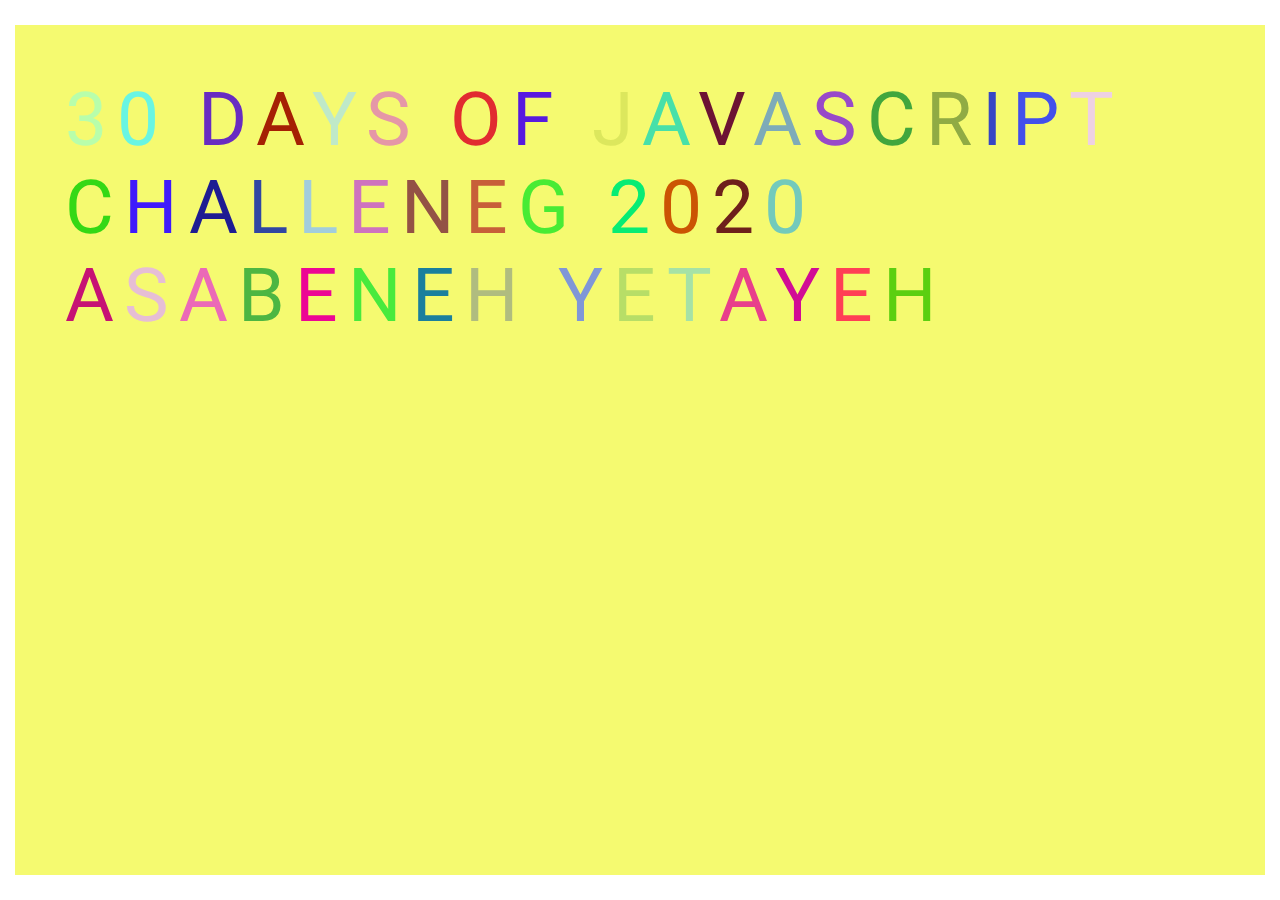
<file: Mini Project Animation Character/index.html>
<!DOCTYPE html>
<div class="item loader-container">
	<i class="loader --7"></i>
</div>
<html lang="en">
<head>
    <meta charset="UTF-8">
    <meta http-equiv="X-UA-Compatible" content="IE=edge">
    <meta name="viewport" content="width=device-width, initial-scale=1.0">
    <title>AnimationCharacter</title>
    <link rel="stylesheet" href="./style.css">
    <style>
        .loader-container{
            display: flex;
            justify-content: center;
            align-items: center;
            height: 100vh;
            width: 100%;
            position: absolute;
            background-color: white;
            z-index: 4000;
        }
        .loader {
			--color: yellow;
			--size-mid: 6vmin;
			--size-dot: 1.5vmin;
			--size-bar: 0.4vmin;
			--size-square: 3vmin;
			
			display: block;
			position: relative;
			width: 50%;
			display: grid;
			place-items: center;
		}

		.loader::before,
		.loader::after {
			content: '';
			box-sizing: border-box;
			position: absolute;
		}

		.loader.--7::before,
		.loader.--7::after {
			width: var(--size-square);
			height: var(--size-square);
			background-color: var(--color);
		}

		.loader.--7::before {
			top: calc(50% - var(--size-square));
			left: calc(50% - var(--size-square));
			animation: loader-6 2.4s cubic-bezier(0, 0, 0.24, 1.21) infinite;
		}

		.loader.--7::after {
			top: 50%;
			left: 50%;
			animation: loader-7 2.4s cubic-bezier(0, 0, 0.24, 1.21) infinite;
		}

		@keyframes loader-7 {
			0%, 100% {
				transform: none;
			}
			
			25% {
				transform: translateX(-100%);
			}
			
			50% {
				transform: translateX(-100%) translateY(-100%);
			}
			
			75% {
				transform: translateY(-100%);
			}
		}
    </style>
</head>
<body>
    <div class="box">
        
    </div>
    <script src="./jquery.min.js"></script>
    <script src="./animationCharacter.js"></script>
</body>
</html>
</file>
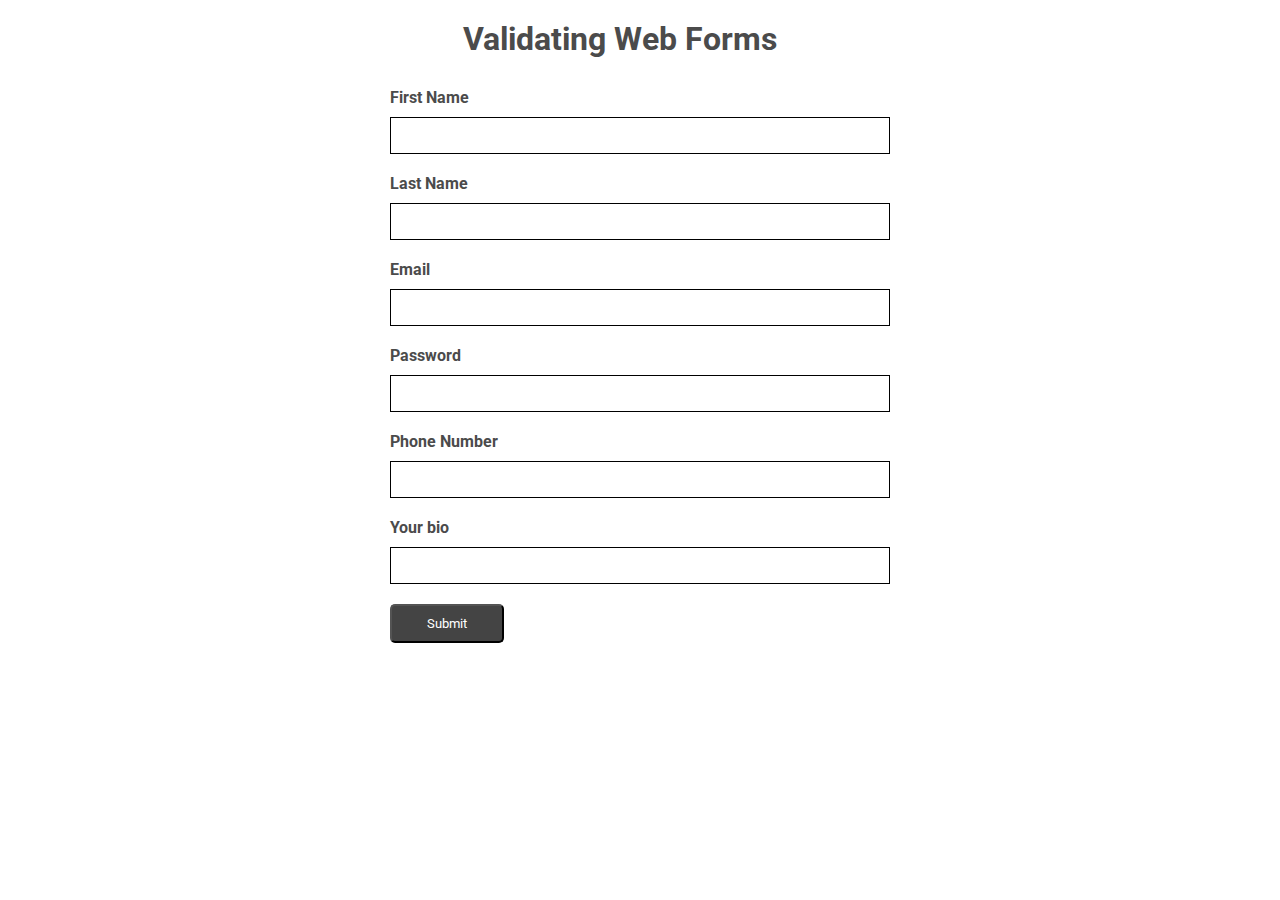
<file: Mini Project Final Project  2 Validating Web Forms/index.html>
<!DOCTYPE html>
<div class="item loader-container">
	<i class="loader --7"></i>
</div>
<html lang="en">
<head>
    <meta charset="UTF-8">
    <meta http-equiv="X-UA-Compatible" content="IE=edge">
    <meta name="viewport" content="width=device-width, initial-scale=1.0">
    <title>Document</title>
    <link rel="stylesheet" href="./Exercises2.css">
    <style>
        .loader-container{
            display: flex;
            justify-content: center;
            align-items: center;
            height: 100vh;
            width: 100%;
            position: absolute;
            background-color: white;
            z-index: 4000;
        }
        .loader {
			--color: #21bf73;
			--size-mid: 6vmin;
			--size-dot: 1.5vmin;
			--size-bar: 0.4vmin;
			--size-square: 3vmin;
			
			display: block;
			position: relative;
			width: 50%;
			display: grid;
			place-items: center;
		}

		.loader::before,
		.loader::after {
			content: '';
			box-sizing: border-box;
			position: absolute;
		}

		.loader.--7::before,
		.loader.--7::after {
			width: var(--size-square);
			height: var(--size-square);
			background-color: var(--color);
		}

		.loader.--7::before {
			top: calc(50% - var(--size-square));
			left: calc(50% - var(--size-square));
			animation: loader-6 2.4s cubic-bezier(0, 0, 0.24, 1.21) infinite;
		}

		.loader.--7::after {
			top: 50%;
			left: 50%;
			animation: loader-7 2.4s cubic-bezier(0, 0, 0.24, 1.21) infinite;
		}

		@keyframes loader-7 {
			0%, 100% {
				transform: none;
			}
			
			25% {
				transform: translateX(-100%);
			}
			
			50% {
				transform: translateX(-100%) translateY(-100%);
			}
			
			75% {
				transform: translateY(-100%);
			}
		}
    </style>
</head>
<body>
    <div class="box">
        <form action="post" class="form-box">
            <h1 class="title">Validating Web Forms</h1>
            <div class="first-name-box input-box">
                <label for="first-name" class="first-name-label input-label">First Name</label>
                <input type="text" class="first-name input">
                <div class="first-name-noti noti"></div>
            </div>
            <div class="last-name-box input-box">
                <label for="last-name" class="last-name-label input-label">Last Name</label>
                <input type="text" class="last-name input">
                <div class="last-name-noti noti"></div>
            </div>
            <div class="email-box input-box">
                <label for="email" class="email-label input-label">Email</label>
                <input type="email" class="email input">
                <div class="email-noti noti"></div>
            </div>
            <div class="password-box input-box">
                <label for="password" class="password-label input-label">Password</label>
                <input type="password" class="password input">
                <div class="password-noti noti"></div>
            </div>
            <div class="phone-number-box input-box">
                <label for="phone-number" class="phone-number-label input-label">Phone Number</label>
                <input type="number" class="phone-number input">
                <div class="phone-number-noti noti"></div>
            </div>
            <div class="your-bio-box input-box">
                <label for="your-bio" class="your-bio-label input-label">Your bio</label>
                <input type="text" class="your-bio input">
                <div class="your-bio-noti noti"></div>
            </div>
            <button class="btn">
                <span class="btn-text">Submit</span>
            </button>
        </form>
    </div>
    <script src="./jquery.min.js"></script>
    <script src="./Exercises2.js"></script>
</body>
</html>
</file>
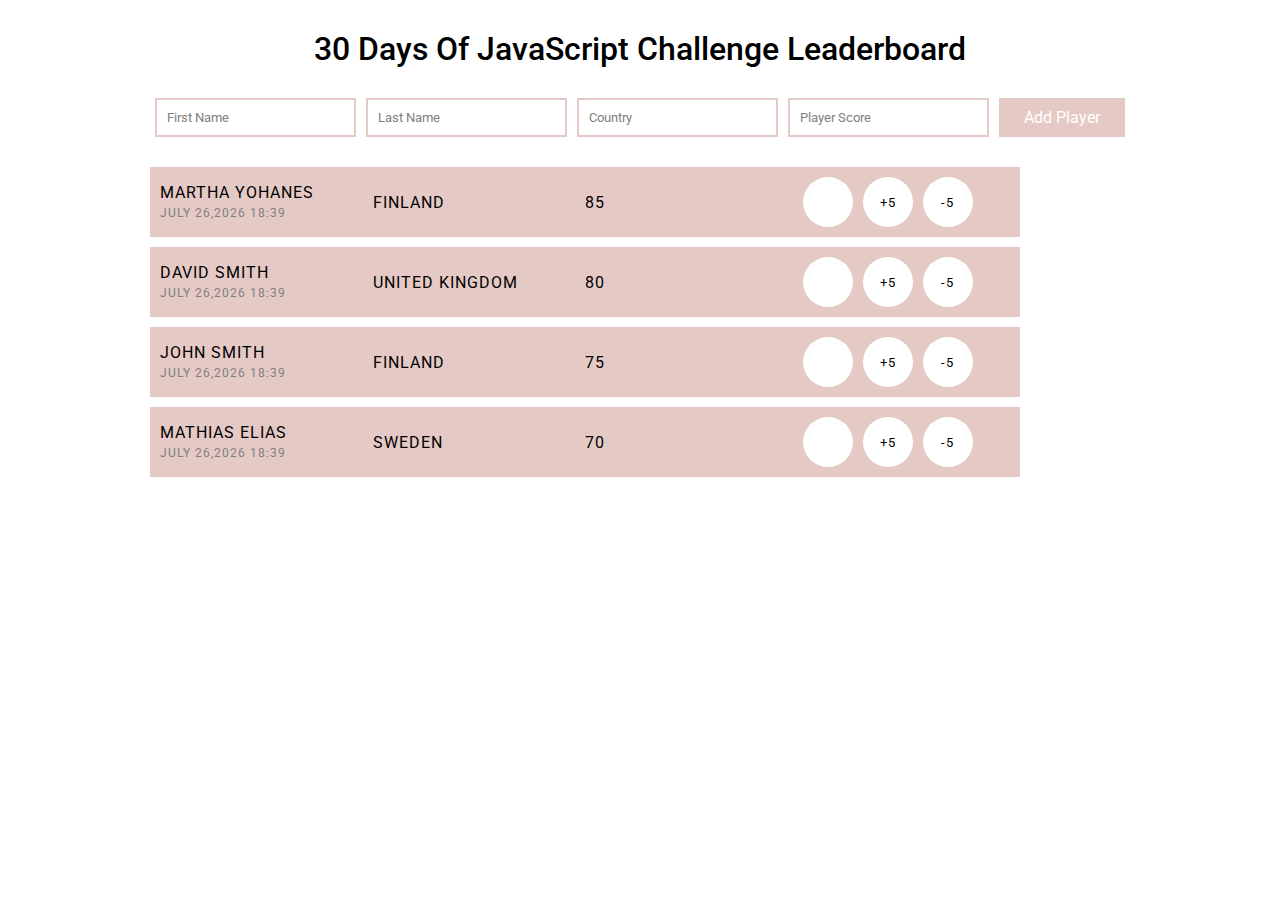
<file: Mini Project Leaderboard/index.html>
<!DOCTYPE html>
<div class="item loader-container">
	<i class="loader --7"></i>
</div>
<html lang="en">
<head>
    <meta charset="UTF-8">
    <meta http-equiv="X-UA-Compatible" content="IE=edge">
    <meta name="viewport" content="width=device-width, initial-scale=1.0">
    <title>Document</title>
    <link rel="stylesheet" href="https://cdnjs.cloudflare.com/ajax/libs/font-awesome/6.1.1/css/all.min.css" integrity="sha512-KfkfwYDsLkIlwQp6LFnl8zNdLGxu9YAA1QvwINks4PhcElQSvqcyVLLD9aMhXd13uQjoXtEKNosOWaZqXgel0g==" crossorigin="anonymous" referrerpolicy="no-referrer" />
    <link rel="stylesheet" href="./style.css">
    <style>
        .loader-container{
            display: flex;
            justify-content: center;
            align-items: center;
            height: 100vh;
            width: 100%;
            position: absolute;
            background-color: white;
            z-index: 4000;
        }
        .loader {
			--color: #e5c9c5;
			--size-mid: 6vmin;
			--size-dot: 1.5vmin;
			--size-bar: 0.4vmin;
			--size-square: 3vmin;
			
			display: block;
			position: relative;
			width: 50%;
			display: grid;
			place-items: center;
		}

		.loader::before,
		.loader::after {
			content: '';
			box-sizing: border-box;
			position: absolute;
		}

		.loader.--7::before,
		.loader.--7::after {
			width: var(--size-square);
			height: var(--size-square);
			background-color: var(--color);
		}

		.loader.--7::before {
			top: calc(50% - var(--size-square));
			left: calc(50% - var(--size-square));
			animation: loader-6 2.4s cubic-bezier(0, 0, 0.24, 1.21) infinite;
		}

		.loader.--7::after {
			top: 50%;
			left: 50%;
			animation: loader-7 2.4s cubic-bezier(0, 0, 0.24, 1.21) infinite;
		}

		@keyframes loader-7 {
			0%, 100% {
				transform: none;
			}
			
			25% {
				transform: translateX(-100%);
			}
			
			50% {
				transform: translateX(-100%) translateY(-100%);
			}
			
			75% {
				transform: translateY(-100%);
			}
		}
    </style>
</head>
<body>
    <div class="box">
        <h1 class="title">30 Days Of JavaScript Challenge Leaderboard</h1>
        <div class="input-box">
            <input type="text" class="input input1" placeholder="First Name">
            <input type="text" class="input input2" placeholder="Last Name"> 
            <input type="text" class="input input3" placeholder="Country">
            <input type="number" class="input input4" placeholder="Player Score">
            <div class="add-btn">Add Player</div>
        </div>
        <div class="noti-box"></div>
        <div class="output-box">
            
        </div>
    </div>
    <script src="./jquery.min.js"></script>
    <script src="./leaderboard.js"></script>
</body>
</html>
</file>
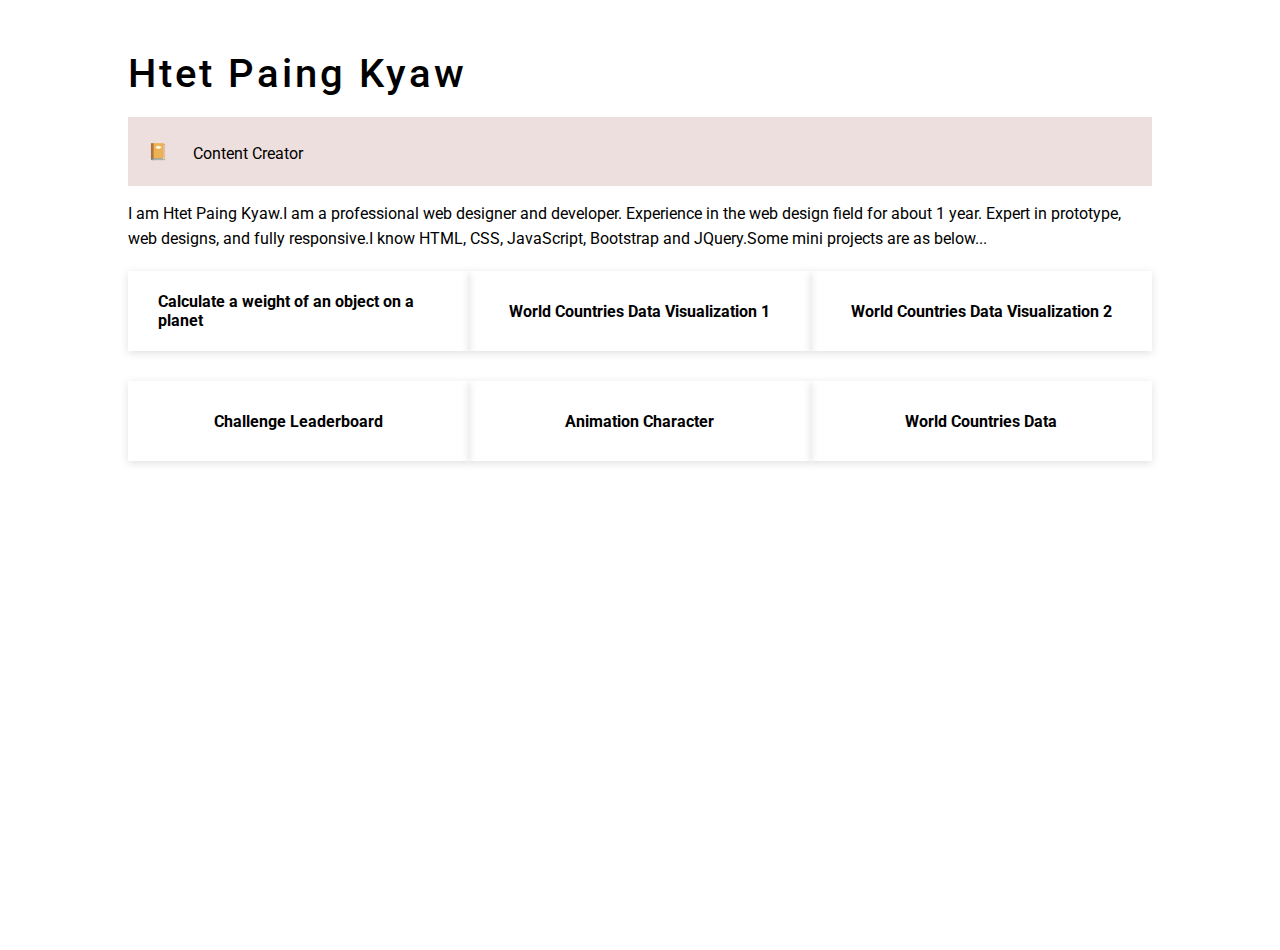
<file: Mini Project Portfolio/index.html>
<!DOCTYPE html>
<div class="item loader-container">
	<i class="loader --7"></i>
</div>
<html lang="en">
<head>
    <meta charset="UTF-8">
    <meta http-equiv="X-UA-Compatible" content="IE=edge">
    <meta name="viewport" content="width=device-width, initial-scale=1.0">
    <title>Portfolio</title>
    <link rel="stylesheet" href="./style.css">
    <link rel="stylesheet" href="./cssanimation.min.css">
    <style>

        .loader-container{
            display: flex;
            justify-content: center;
            align-items: center;
            height: 100vh;
            width: 100%;
            position: absolute;
            background-color: white;
            z-index: 4000;
        }
        .loader {
			--color: #eddfde;
			--size-mid: 6vmin;
			--size-dot: 1.5vmin;
			--size-bar: 0.4vmin;
			--size-square: 3vmin;
			
			display: block;
			position: relative;
			width: 50%;
			display: grid;
			place-items: center;
		}

		.loader::before,
		.loader::after {
			content: '';
			box-sizing: border-box;
			position: absolute;
		}

		.loader.--7::before,
		.loader.--7::after {
			width: var(--size-square);
			height: var(--size-square);
			background-color: var(--color);
		}

		.loader.--7::before {
			top: calc(50% - var(--size-square));
			left: calc(50% - var(--size-square));
			animation: loader-6 2.4s cubic-bezier(0, 0, 0.24, 1.21) infinite;
		}

		.loader.--7::after {
			top: 50%;
			left: 50%;
			animation: loader-7 2.4s cubic-bezier(0, 0, 0.24, 1.21) infinite;
		}

		@keyframes loader-7 {
			0%, 100% {
				transform: none;
			}
			
			25% {
				transform: translateX(-100%);
			}
			
			50% {
				transform: translateX(-100%) translateY(-100%);
			}
			
			75% {
				transform: translateY(-100%);
			}
		}
    </style>
</head>
<body>
    <div class="box">
        <span class="name">Htet Paing Kyaw</span>
        <div class="highlight-box">
            <span class="highlight1">📔</span>
            <div class="highlight2">
                <span>Content Creator</span>
            </div>
        </div>
        <div class="text-box">
            <p class="text">
                I am Htet Paing Kyaw.I am a professional web designer and developer. Experience in the web design field for about 1 year. Expert in prototype, web designs, and fully responsive.I know HTML, CSS, JavaScript, Bootstrap and JQuery.Some mini projects are as below...
            </p>
        </div>
        <div class="projects">
            <a class="project project1" href="https://imaginative-croquembouche-af754a.netlify.app/" target="_blank">Calculate a weight of an object on a planet</a>
            <a class="project project2" href="https://timely-fairy-ff9649.netlify.app/" target="_blank">World Countries Data Visualization 1</a>
            <a class="project project3" href="https://delicate-beignet-5d3931.netlify.app/" target="_blank">World Countries Data Visualization 2</a>
        </div>
		<div class="projects">
            <a class="project project1" href="https://neon-fairy-9b9db9.netlify.app/" target="_blank">Challenge Leaderboard</a>
            <a class="project project2" href="https://lustrous-biscotti-5c662b.netlify.app/" target="_blank">Animation Character</a>
            <a class="project project3" href="https://comforting-clafoutis-05f271.netlify.app" target="_blank">World Countries Data</a>
        </div>
    </div>
    <script src="./jquery.min.js"></script>
    <script src="./portfolio.js"></script>
</body>
</html>
</file>
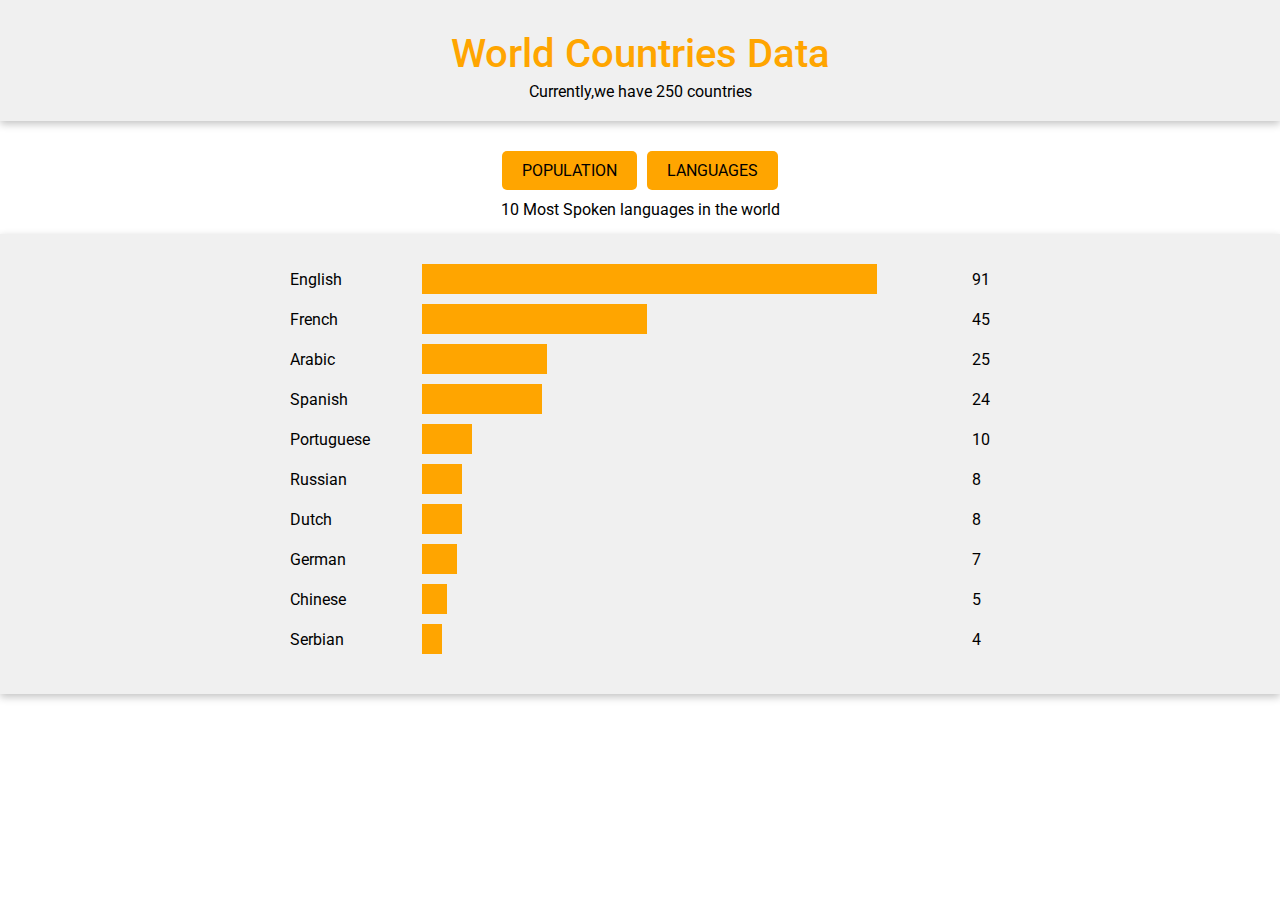
<file: Mini Project World Countries Data Visualization 1/index.html>
<!DOCTYPE html>
<div class="item loader-container">
	<i class="loader --7"></i>
</div>
<html lang="en">
<head>
    <meta charset="UTF-8">
    <meta http-equiv="X-UA-Compatible" content="IE=edge">
    <meta name="viewport" content="width=device-width, initial-scale=1.0">
    <title>World Countries Data Visualization 1</title>
    <link rel="stylesheet" href="./style.css">
    <style>

        .loader-container{
            display: flex;
            justify-content: center;
            align-items: center;
            height: 100vh;
            width: 100%;
            position: absolute;
            background-color: white;
            z-index: 4000;
        }
        .loader {
			--color: #ffa500;
			--size-mid: 6vmin;
			--size-dot: 1.5vmin;
			--size-bar: 0.4vmin;
			--size-square: 3vmin;
			
			display: block;
			position: relative;
			width: 50%;
			display: grid;
			place-items: center;
		}

		.loader::before,
		.loader::after {
			content: '';
			box-sizing: border-box;
			position: absolute;
		}

		.loader.--7::before,
		.loader.--7::after {
			width: var(--size-square);
			height: var(--size-square);
			background-color: var(--color);
		}

		.loader.--7::before {
			top: calc(50% - var(--size-square));
			left: calc(50% - var(--size-square));
			animation: loader-6 2.4s cubic-bezier(0, 0, 0.24, 1.21) infinite;
		}

		.loader.--7::after {
			top: 50%;
			left: 50%;
			animation: loader-7 2.4s cubic-bezier(0, 0, 0.24, 1.21) infinite;
		}

		@keyframes loader-7 {
			0%, 100% {
				transform: none;
			}
			
			25% {
				transform: translateX(-100%);
			}
			
			50% {
				transform: translateX(-100%) translateY(-100%);
			}
			
			75% {
				transform: translateY(-100%);
			}
		}
    </style>
</head>
<body>
    <div class="">
        <div class="title-box">
            <div class="title-text-box">
                <h1 class="title">World Countries Data</h1>
            </div>
            <div class="title-span-box">
                <span class="title-span">Currently,we have 250 countries</span>
            </div>
        </div>
        <div class="input-box">
            <div class="btn-box">
                <div class="btn btn-left">
                    <span>Population</span>
                </div>
                <div class="btn btn-right">
                    <span>Languages</span>
                </div>
            </div>
            <span class="btn-box-text">10 Most Spoken languages in the world</span>
        </div>
        <div class="output-box">
            <div class="outputB hide">
                
            </div>
        </div>
    </div>
    <script src="./jquery.min.js"></script>
    <script src="./worldCountriesData.js"></script>
</body>
</html>
</file>
<file: Mini Project Animation Character/style.css>
@import url('https://fonts.googleapis.com/css2?family=Roboto:wght@100;400;700;900&display=swap');
*{
    margin: 0;
    padding: 0;
    box-sizing: border-box;
    font-family: 'Roboto', sans-serif;
}

body{
    width: 100%;
    height: 100vh;
    padding: 25px 15px;
}

.box{
    width: 100%;
    height: 100%;
    padding: 50px;
}

.text{
    animation: ani 2s linear;
    font-size: 75px;
    text-transform: uppercase;
    letter-spacing: 10px;
}

@keyframes ani{
    from{
        opacity: 0;
    }
    to{
        opacity: 1;
    }
}
</file>
<file: Mini Project Final Project  2 Validating Web Forms/Exercises2.css>
@import url('https://fonts.googleapis.com/css2?family=Roboto:wght@100;400;700;900&display=swap');

:root{
    --primary : #f2a93b;
    --successed : #21bf73;
    --important : #e7f0fe;
    --fail : #444444;
}

*{
    margin: 0;
    padding: 0;
    box-sizing: border-box;
    font-family: 'Roboto', sans-serif;
}

.box{
    display: flex;
    justify-content: center;
    color: #4b4b4b;
}

.form-box{
    margin: 10px;   display: block;
    font-weight: bold;
    margin-bottom: 10px;
}

.title{
    width: 500px;
    padding: 10px;
    text-align: center;
}

.input-box{
    margin: 20px;
}

.input-label{
    display: block;
    font-weight: bold;
    margin-bottom: 10px;
}

.input{
    width: 500px;
    padding: 10px;
    border: 1px solid black;
}

.input:focus{
    outline: none;
}

.first-name-box{
 
}

.first-name-label{
    
}

.first-name{
    
}

.last-name-box{
    
}

.last-name-label{
   
}

.last-name{
    
}

.email-box{
    
}

.email-label{
    
}

.email{
    
}

.password-box{
    
}

.password-label{
    
}

.password{
    
}

.phone-number-box{
    
}

.phone-number-label{
    
}

.phone-number{
    
}

.your-bio-box{
    
}

.your-bio-label{
    
}

.your-bio{
    
}

.btn{
    padding: 10px 35px;
    background-color: var(--fail);
    border-radius: 5px;
    margin-left: 20px;
}

.btn-text{
    color: #fff;
}

.noti{
    width: 500px;
    display: flex;
    justify-content: center;
    flex-wrap: wrap;
}
</file>
<file: Mini Project Leaderboard/style.css>
@import url('https://fonts.googleapis.com/css2?family=Roboto:wght@100;400;700;900&display=swap');
*{
    margin: 0;
    padding: 0;
    box-sizing: border-box;
    font-family: 'Roboto', sans-serif;
}

body{
    width: 100%;
    height: 100vh;
    display: flex;
    justify-content: center;
}

.box{

}

.title{
    margin: 30px;
    font-weight: 500;
    text-align: center;
}

.input-box{
    display: flex;

}

.input{
    padding: 10px;
    border: 2px solid #e5c9c5;
    margin: 0px 5px;
}

.input::placeholder{
    color: gray;
}

.input:focus{
    outline: none;
    border: 2px solid #e59a8e;
}

.add-btn{
    padding: 10px 25px;
    background-color: #e5c9c5;
    color: white;
    margin: 0px 5px;
}

.add-btn:hover{
    background-color: #e59a8e;
}

.noti-box{
    padding: 15px;
    display: flex;
    justify-content: center;
}

.output-box{
    
}

.output{
    display: flex;
    width: 870px;
    justify-content: space-between;
    background-color: #e5c9c5;
    align-items: center;
    padding: 10px;
    letter-spacing: 1px;
    margin-bottom: 10px;
}

.name-box{
    width: 217.5px;
}

.name-text{
    display: block;
}

.date-text{

}

.country-box{
    width: 217.5px;
}

.score-box{
    width: 217.5px;
}

.edit-box{
    width: 217.5px;
    display: flex;
}

.btn{
    background-color: white;
    width: 50px;
    height: 50px;
    border-radius: 50%;
    margin: 0 5px;
    display: flex;
    justify-content: center;
    align-items: center;
    font-size: 13px;
}

.btn:hover{
    background-color: #def4b3;
}

.del-icon{
    color: red;
}
</file>
<file: Mini Project Portfolio/style.css>
@import url('https://fonts.googleapis.com/css2?family=Roboto:wght@100;400;700;900&display=swap');

*{
    margin: 0;
    padding: 0;
    box-sizing: border-box;
    font-family: 'Roboto', sans-serif;
}

body{
    display: flex;
    justify-content: center;
}

.box{
    width: 80%;
    height: 100vh;
    margin-top: 50px;
}

.name{
    font-size: 40px;
    letter-spacing: 3px;
    font-weight: 500;
}

.highlight-box{
    background-color: #eddfde;
    padding: 25px 20px;
    margin: 20px 0 15px 0;
    position: relative;
    display: flex;
    align-items: center;
}

.highlight1{
    z-index: 100;
}

.highlight2{
    position: absolute;
    left: 45px;
    top: 27px;
    animation: highlight12 1s linear;
    width: 150px;
    display: flex;
    justify-content: center;
    overflow: hidden;
}

@keyframes highlight12 {
    from{
        opacity: 0;
        transform: translateX(-50px);
    }
    to{
        opacity: 1;
        transform: translateX(0px);
    }
}

.text-box{

}

.text{
    line-height: 25px;
}

.projects{
    display: flex;
    justify-content: space-around;
    margin: 20px 0 30px 0;
}

.project{
    display: flex;
    justify-content: center;
    align-items: center;
    padding: 30px;
    box-shadow: rgba(99, 99, 99, 0.2) 0px 2px 8px 0px;
    font-weight: bold;
    transition: 0.5s;
    height: 80px;
    text-decoration: none;
    color: black;
    width: 369px;
}

.project:hover{
    background-color: #eddfde;
    transform: scale(1.07);
}
</file>
<file: Mini Project World Countries Data Visualization 1/style.css>
@import url('https://fonts.googleapis.com/css2?family=Roboto:wght@100;400;700;900&display=swap');

*{
    margin: 0;
    padding: 0;
    box-sizing: border-box;
    font-family: 'Roboto', sans-serif;
}

.title-box{
    background-color: #f0f0f0;
    padding: 30px 0 20px 0;
    box-shadow: rgba(0, 0, 0, 0.24) 0px 3px 8px;
}

.title-text-box{
    display: flex;
    justify-content: center;
    align-items: center;
}

.title{
    color: #ffa500;
    font-weight: 500;
    font-size: 40px;
}

.title-span-box{
    text-align: center;
    margin-top: 5px;
}

.input-box{
    text-align: center;
    padding-bottom: 15px;
}

.btn-box{
    display: flex;
    justify-content: center;
    align-items: center;
    margin: 30px 0 10px 0;
}

.btn{
    background-color: #ffa500;
    padding: 10px 20px;
    text-transform: uppercase;
    border-radius: 5px;
}

.btn-left{
    margin-right: 5px;
}

.btn-right{
    margin-left: 5px;
}

.btn-box-text{
    margin: 10px;
}

.output-box{
    display: flex;
    justify-content: center;
    padding: 30px 0px;
    background-color: #f0f0f0;
    box-shadow: rgba(0, 0, 0, 0.24) 0px 3px 8px;
};

.show{
    display: block;
}

.hide{
    display: none;
}
</file>
<file: Mini Project Portfolio/cssanimation.min.css>
/**
 * cssanimation.css
 * Current Version: 1.0.3
 * https://www.cssanimatio.io
 * Created and maintained by: Pavel
 * Find me at: https://www.linkedin.com/in/yesiamrocks/
 * Email: hello@cssanimation.io
 * Github: https://github.com/yesiamrocks/cssanimation.io
 * Title: A CSS Animation Library for Developers and Ninjas
 * Copyright (c) 2017 Pavel
 * License: cssanimation.io is licensed under the MIT license
 **/
 .open,.wipe{margin:0 auto;overflow:hidden}.open,.typing,.wipe{overflow:hidden}.cssanimation,.cssanimation span{-webkit-animation-duration:1s;animation-duration:1s;-webkit-animation-fill-mode:both;animation-fill-mode:both}.cssanimation span{display:inline-block}.infinite{-webkit-animation-iteration-count:infinite!important;animation-iteration-count:infinite!important}.hu__hu__{-webkit-animation:hu__hu__ infinite 2s ease-in-out;animation:hu__hu__ infinite 2s ease-in-out}@-webkit-keyframes hu__hu__{50%{-webkit-transform:translateY(30px);transform:translateY(30px)}}@keyframes hu__hu__{50%{-webkit-transform:translateY(30px);transform:translateY(30px)}}.leSnake span{-webkit-animation:leSnake 1.5s ease-in-out;animation:leSnake 1.5s ease-in-out;-webkit-animation-iteration-count:infinite;animation-iteration-count:infinite}@-webkit-keyframes leSnake{from,to{-webkit-transform:translateY(0);transform:translateY(0)}50%{-webkit-transform:translateY(30px);transform:translateY(30px)}}@keyframes leSnake{from,to{-webkit-transform:translateY(0);transform:translateY(0)}50%{-webkit-transform:translateY(30px);transform:translateY(30px)}}.lePeek span{-webkit-animation-name:lePeek;animation-name:lePeek}@-webkit-keyframes lePeek{25%{-webkit-transform:rotateX(30deg) translateY(10px) rotate(-13deg);transform:rotateX(30deg) translateY(10px) rotate(-13deg)}50%{-webkit-transform:translateY(-22px) rotate(3deg) scale(1.1);transform:translateY(-22px) rotate(3deg) scale(1.1)}}@keyframes lePeek{25%{-webkit-transform:rotateX(30deg) translateY(10px) rotate(-13deg);transform:rotateX(30deg) translateY(10px) rotate(-13deg)}50%{-webkit-transform:translateY(-22px) rotate(3deg) scale(1.1);transform:translateY(-22px) rotate(3deg) scale(1.1)}}.effect3d{-webkit-animation-name:effect3d;animation-name:effect3d}@-webkit-keyframes effect3d{to{text-shadow:0 1px 0 #ccc,0 2px 0 #c9c9c9,0 3px 0 #bbb,0 4px 0 #b9b9b9,0 5px 0 #aaa,0 6px 1px rgba(0,0,0,.1),0 0 5px rgba(0,0,0,.1),0 1px 3px rgba(0,0,0,.3),0 3px 5px rgba(0,0,0,.2),0 5px 10px rgba(0,0,0,.25),0 10px 10px rgba(0,0,0,.2),0 20px 20px rgba(0,0,0,.15)}}@keyframes effect3d{to{text-shadow:0 1px 0 #ccc,0 2px 0 #c9c9c9,0 3px 0 #bbb,0 4px 0 #b9b9b9,0 5px 0 #aaa,0 6px 1px rgba(0,0,0,.1),0 0 5px rgba(0,0,0,.1),0 1px 3px rgba(0,0,0,.3),0 3px 5px rgba(0,0,0,.2),0 5px 10px rgba(0,0,0,.25),0 10px 10px rgba(0,0,0,.2),0 20px 20px rgba(0,0,0,.15)}}.leRainDrop span{-webkit-animation-name:leRainDrop;animation-name:leRainDrop;-webkit-animation-iteration-count:infinite;animation-iteration-count:infinite}@-webkit-keyframes leRainDrop{0%,100%,25%,55%,75%,87%,97%{-webkit-transform:scaleX(1);transform:scaleX(1)}26%,56%,76%{-webkit-transform:scaleX(1.3) scaleY(.8);transform:scaleX(1.3) scaleY(.8)}31%,61%,81%{-webkit-transform:scaleX(.8) scaleY(1.2);transform:scaleX(.8) scaleY(1.2)}76%,88%{-webkit-transform:scaleX(1.2);transform:scaleX(1.2)}98%{-webkit-transform:scaleX(1.1);transform:scaleX(1.1)}}@keyframes leRainDrop{0%,100%,25%,55%,75%,87%,97%{-webkit-transform:scaleX(1);transform:scaleX(1)}26%,56%,76%{-webkit-transform:scaleX(1.3) scaleY(.8);transform:scaleX(1.3) scaleY(.8)}31%,61%,81%{-webkit-transform:scaleX(.8) scaleY(1.2);transform:scaleX(.8) scaleY(1.2)}76%,88%{-webkit-transform:scaleX(1.2);transform:scaleX(1.2)}98%{-webkit-transform:scaleX(1.1);transform:scaleX(1.1)}}.pepe{-webkit-animation-name:pepe;animation-name:pepe;-webkit-animation-iteration-count:infinite;animation-iteration-count:infinite}@-webkit-keyframes pepe{33%,66%,from,to{-webkit-transform:rotate(4deg);transform:rotate(4deg)}16%,50%,83%{-webkit-transform:rotate(-4deg);transform:rotate(-4deg)}}@keyframes pepe{33%,66%,from,to{-webkit-transform:rotate(4deg);transform:rotate(4deg)}16%,50%,83%{-webkit-transform:rotate(-4deg);transform:rotate(-4deg)}}.leWaterWave span{-webkit-animation:leWaterWave .2s linear infinite;animation:leWaterWave .2s linear infinite}@-webkit-keyframes leWaterWave{50%{-webkit-transform:skewY(1deg) skewX(-1deg) scale(1.06);transform:skewY(1deg) skewX(-1deg) scale(1.06)}}@keyframes leWaterWave{50%{-webkit-transform:skewY(1deg) skewX(-1deg) scale(1.06);transform:skewY(1deg) skewX(-1deg) scale(1.06)}}.lightning{-webkit-animation-name:lightning;animation-name:lightning}@-webkit-keyframes lightning{50%,from,to{opacity:1}25%,75%{opacity:0}}@keyframes lightning{50%,from,to{opacity:1}25%,75%{opacity:0}}.leJoltZoom span{-webkit-animation-name:leJoltZoom;animation-name:leJoltZoom}@-webkit-keyframes leJoltZoom{10%{font-size:140%}40%{font-size:80%}100%{font-size:100%}}@keyframes leJoltZoom{10%{font-size:140%}40%{font-size:80%}100%{font-size:100%}}.typing{width:473px;white-space:nowrap;border-right:2px solid #7E2EA0;-webkit-animation:typing 2s steps(12,end),cursor .2s steps(12,end) infinite;animation:typing 2s steps(12,end),cursor .2s steps(12,end) infinite}.electricity,.leSkateX span{-webkit-animation-iteration-count:infinite}@-webkit-keyframes typing{from{width:0}}@keyframes typing{from{width:0}}@-webkit-keyframes cursor{50%{border-color:transparent}}@keyframes cursor{50%{border-color:transparent}}.electricity{-webkit-animation-name:electricity;animation-name:electricity;animation-iteration-count:infinite}@-webkit-keyframes electricity{37%,48%,67%,72%,80%,85%,93%,96%,from{-webkit-transform:translateY(30px);transform:translateY(30px)}12%,20%,28%,4%,52%,56%,60%,64%,88%{-webkit-transform:translateY(10px);transform:translateY(10px)}16%,24%,32%,40%,44%,8%{-webkit-transform:translateY(5px);transform:translateY(5px)}76%,to{-webkit-transform:translateY(40px);transform:translateY(40px)}}@keyframes electricity{37%,48%,67%,72%,80%,85%,93%,96%,from{-webkit-transform:translateY(30px);transform:translateY(30px)}12%,20%,28%,4%,52%,56%,60%,64%,88%{-webkit-transform:translateY(10px);transform:translateY(10px)}16%,24%,32%,40%,44%,8%{-webkit-transform:translateY(5px);transform:translateY(5px)}76%,to{-webkit-transform:translateY(40px);transform:translateY(40px)}}.wipe{width:473px;display:-webkit-inline-box;display:-ms-inline-flexbox;display:inline-flex;-webkit-animation-name:wipe;animation-name:wipe}@-webkit-keyframes wipe{to{width:0}}@keyframes wipe{to{width:0}}.open{width:473px;display:-webkit-inline-box;display:-ms-inline-flexbox;display:inline-flex;-webkit-animation-name:open;animation-name:open}@-webkit-keyframes open{from{width:0}}@keyframes open{from{width:0}}.leMagnify span{-webkit-animation-name:leMagnify;animation-name:leMagnify}@-webkit-keyframes leMagnify{50%{-webkit-transform:scale(1.8);transform:scale(1.8);letter-spacing:26px}}@keyframes leMagnify{50%{-webkit-transform:scale(1.8);transform:scale(1.8);letter-spacing:26px}}.leBeat span{-webkit-animation-name:leBeat;animation-name:leBeat}@-webkit-keyframes leBeat{14%,42%{-webkit-transform:scale(1.3);transform:scale(1.3)}28%,70%{-webkit-transform:scale(1);transform:scale(1)}}@keyframes leBeat{14%,42%{-webkit-transform:scale(1.3);transform:scale(1.3)}28%,70%{-webkit-transform:scale(1);transform:scale(1)}}.leFadeIn span{-webkit-animation-name:leFadeIn;animation-name:leFadeIn}@-webkit-keyframes leFadeIn{from{opacity:0}to{opacity:1}}@keyframes leFadeIn{from{opacity:0}to{opacity:1}}.leFadeInLeft span{-webkit-animation-name:leFadeInLeft;animation-name:leFadeInLeft}@-webkit-keyframes leFadeInLeft{from{opacity:0;-webkit-transform:translateX(-60px);transform:translateX(-60px)}to{opacity:1}}@keyframes leFadeInLeft{from{opacity:0;-webkit-transform:translateX(-60px);transform:translateX(-60px)}to{opacity:1}}.leFadeInRight span{-webkit-animation-name:leFadeInRight;animation-name:leFadeInRight}@-webkit-keyframes leFadeInRight{from{opacity:0;-webkit-transform:translateX(60px);transform:translateX(60px)}to{opacity:1}}@keyframes leFadeInRight{from{opacity:0;-webkit-transform:translateX(60px);transform:translateX(60px)}to{opacity:1}}.leFadeInTop span{-webkit-animation-name:leFadeInTop;animation-name:leFadeInTop}@-webkit-keyframes leFadeInTop{from{opacity:0;-webkit-transform:translateY(-100%);transform:translateY(-100%)}to{opacity:1}}@keyframes leFadeInTop{from{opacity:0;-webkit-transform:translateY(-100%);transform:translateY(-100%)}to{opacity:1}}.leFadeInBottom span{-webkit-animation-name:leFadeInBottom;animation-name:leFadeInBottom}@-webkit-keyframes leFadeInBottom{from{opacity:0;-webkit-transform:translateY(100%);transform:translateY(100%)}to{opacity:1}}@keyframes leFadeInBottom{from{opacity:0;-webkit-transform:translateY(100%);transform:translateY(100%)}to{opacity:1}}.leFadeOut span{-webkit-animation-name:leFadeOut;animation-name:leFadeOut}@-webkit-keyframes leFadeOut{to{opacity:0}}@keyframes leFadeOut{to{opacity:0}}.leFadeOutLeft span{-webkit-animation-name:leFadeOutLeft;animation-name:leFadeOutLeft}@-webkit-keyframes leFadeOutLeft{from{opacity:1}to{opacity:0;-webkit-transform:translateX(-60px);transform:translateX(-60px)}}@keyframes leFadeOutLeft{from{opacity:1}to{opacity:0;-webkit-transform:translateX(-60px);transform:translateX(-60px)}}.leFadeOutRight span{-webkit-animation-name:leFadeOutRight;animation-name:leFadeOutRight}@-webkit-keyframes leFadeOutRight{from{opacity:1}to{opacity:0;-webkit-transform:translateX(60px);transform:translateX(60px)}}@keyframes leFadeOutRight{from{opacity:1}to{opacity:0;-webkit-transform:translateX(60px);transform:translateX(60px)}}.leFadeOutTop span{-webkit-animation-name:leFadeOutTop;animation-name:leFadeOutTop}@-webkit-keyframes leFadeOutTop{from{opacity:1}to{opacity:0;-webkit-transform:translateY(-100%);transform:translateY(-100%)}}@keyframes leFadeOutTop{from{opacity:1}to{opacity:0;-webkit-transform:translateY(-100%);transform:translateY(-100%)}}.leFadeOutBottom span{-webkit-animation-name:leFadeOutBottom;animation-name:leFadeOutBottom}@-webkit-keyframes leFadeOutBottom{from{opacity:1}to{opacity:0;-webkit-transform:translateY(100%);transform:translateY(100%)}}@keyframes leFadeOutBottom{from{opacity:1}to{opacity:0;-webkit-transform:translateY(100%);transform:translateY(100%)}}.leMovingBackFromRight span{-webkit-animation-name:leMovingBackFromRight;animation-name:leMovingBackFromRight;-webkit-transform-origin:bottom;transform-origin:bottom}@-webkit-keyframes leMovingBackFromRight{40%{-webkit-transform:rotate(45deg);transform:rotate(45deg)}100%{-webkit-transform:rotate(0);transform:rotate(0);-webkit-animation-timing-function:cubic-bezier(0,.9,.7,1.45);animation-timing-function:cubic-bezier(0,.9,.7,1.45)}}@keyframes leMovingBackFromRight{40%{-webkit-transform:rotate(45deg);transform:rotate(45deg)}100%{-webkit-transform:rotate(0);transform:rotate(0);-webkit-animation-timing-function:cubic-bezier(0,.9,.7,1.45);animation-timing-function:cubic-bezier(0,.9,.7,1.45)}}.leMovingBackFromLeft span{-webkit-animation-name:leMovingBackFromLeft;animation-name:leMovingBackFromLeft;-webkit-transform-origin:bottom;transform-origin:bottom}@-webkit-keyframes leMovingBackFromLeft{40%{-webkit-transform:rotate(-45deg);transform:rotate(-45deg)}100%{-webkit-transform:rotate(0);transform:rotate(0);-webkit-animation-timing-function:cubic-bezier(0,.9,.7,1.45);animation-timing-function:cubic-bezier(0,.9,.7,1.45)}}@keyframes leMovingBackFromLeft{40%{-webkit-transform:rotate(-45deg);transform:rotate(-45deg)}100%{-webkit-transform:rotate(0);transform:rotate(0);-webkit-animation-timing-function:cubic-bezier(0,.9,.7,1.45);animation-timing-function:cubic-bezier(0,.9,.7,1.45)}}.leKickOutBehind span{-webkit-animation-name:leKickOutFront;animation-name:leKickOutFront;-webkit-transform-origin:top;transform-origin:top}@-webkit-keyframes leKickOutFront{40%{-webkit-transform:rotate(45deg);transform:rotate(45deg)}100%{-webkit-transform:rotate(0);transform:rotate(0);-webkit-animation-timing-function:cubic-bezier(0,.9,.7,1.45);animation-timing-function:cubic-bezier(0,.9,.7,1.45)}}@keyframes leKickOutFront{40%{-webkit-transform:rotate(45deg);transform:rotate(45deg)}100%{-webkit-transform:rotate(0);transform:rotate(0);-webkit-animation-timing-function:cubic-bezier(0,.9,.7,1.45);animation-timing-function:cubic-bezier(0,.9,.7,1.45)}}.leKickOutFront span{-webkit-animation-name:leKickOutBehind;animation-name:leKickOutBehind;-webkit-transform-origin:top;transform-origin:top}@-webkit-keyframes leKickOutBehind{40%{-webkit-transform:rotate(-45deg);transform:rotate(-45deg)}100%{-webkit-transform:rotate(0);transform:rotate(0);-webkit-animation-timing-function:cubic-bezier(0,.9,.7,1.45);animation-timing-function:cubic-bezier(0,.9,.7,1.45)}}@keyframes leKickOutBehind{40%{-webkit-transform:rotate(-45deg);transform:rotate(-45deg)}100%{-webkit-transform:rotate(0);transform:rotate(0);-webkit-animation-timing-function:cubic-bezier(0,.9,.7,1.45);animation-timing-function:cubic-bezier(0,.9,.7,1.45)}}.leSkateX span{-webkit-animation-name:leScaleX;animation-name:leScaleX;animation-iteration-count:infinite}.leSkateXY span,.leSkateY span{-webkit-animation-iteration-count:infinite}@-webkit-keyframes leScaleX{50%{-webkit-transform:scaleX(.4);transform:scaleX(.4)}}@keyframes leScaleX{50%{-webkit-transform:scaleX(.4);transform:scaleX(.4)}}.leSkateY span{-webkit-animation-name:leSkateY;animation-name:leSkateY;animation-iteration-count:infinite}@-webkit-keyframes leSkateY{50%{-webkit-transform:scaleY(.4);transform:scaleY(.4)}}@keyframes leSkateY{50%{-webkit-transform:scaleY(.4);transform:scaleY(.4)}}.leSkateXY span{-webkit-animation-name:leSkateXY;animation-name:leSkateXY;animation-iteration-count:infinite;-webkit-animation-duration:1.5s;animation-duration:1.5s}@-webkit-keyframes leSkateXY{25%{-webkit-transform:scale3d(1,.4,0);transform:scale3d(1,.4,0)}50%{-webkit-transform:scale3d(.4,.4,1);transform:scale3d(.4,.4,1)}75%{-webkit-transform:scale3d(.4,1,1);transform:scale3d(.4,1,1)}}@keyframes leSkateXY{25%{-webkit-transform:scale3d(1,.4,0);transform:scale3d(1,.4,0)}50%{-webkit-transform:scale3d(.4,.4,1);transform:scale3d(.4,.4,1)}75%{-webkit-transform:scale3d(.4,1,1);transform:scale3d(.4,1,1)}}.leScaleXIn span{-webkit-animation-name:leScaleXIn;animation-name:leScaleXIn}@-webkit-keyframes leScaleXIn{from{-webkit-transform:perspective(400px) rotateX(90deg);transform:perspective(400px) rotateX(90deg);opacity:0}50%{opacity:1}}@keyframes leScaleXIn{from{-webkit-transform:perspective(400px) rotateX(90deg);transform:perspective(400px) rotateX(90deg);opacity:0}50%{opacity:1}}.leScaleXOut span{-webkit-animation-name:leScaleXOut;animation-name:leScaleXOut}@-webkit-keyframes leScaleXOut{to{-webkit-transform:perspective(400px) rotateX(90deg);transform:perspective(400px) rotateX(90deg);opacity:0}from{opacity:1}}@keyframes leScaleXOut{to{-webkit-transform:perspective(400px) rotateX(90deg);transform:perspective(400px) rotateX(90deg);opacity:0}from{opacity:1}}.leScaleYIn span{-webkit-animation-name:leScaleYIn;animation-name:leScaleYIn}@-webkit-keyframes leScaleYIn{from{-webkit-transform:perspective(400px) rotateY(90deg);transform:perspective(400px) rotateY(90deg);opacity:0}50%{opacity:1}}@keyframes leScaleYIn{from{-webkit-transform:perspective(400px) rotateY(90deg);transform:perspective(400px) rotateY(90deg);opacity:0}50%{opacity:1}}.leScaleYOut span{-webkit-animation-name:leScaleYOut;animation-name:leScaleYOut}@-webkit-keyframes leScaleYOut{to{-webkit-transform:perspective(400px) rotateY(90deg);transform:perspective(400px) rotateY(90deg);opacity:0}from{opacity:1}}@keyframes leScaleYOut{to{-webkit-transform:perspective(400px) rotateY(90deg);transform:perspective(400px) rotateY(90deg);opacity:0}from{opacity:1}}.leJump span{-webkit-animation-name:leJump;animation-name:leJump;-webkit-animation-iteration-count:infinite;animation-iteration-count:infinite}@-webkit-keyframes leJump{to{-webkit-transform:translateY(-20px);transform:translateY(-20px)}}@keyframes leJump{to{-webkit-transform:translateY(-20px);transform:translateY(-20px)}}.leAboundTop span{-webkit-animation-name:leAboundTop;animation-name:leAboundTop}@-webkit-keyframes leAboundTop{50%{-webkit-transform:translateY(-100px);transform:translateY(-100px);-webkit-animation-timing-function:ease-in;animation-timing-function:ease-in}}@keyframes leAboundTop{50%{-webkit-transform:translateY(-100px);transform:translateY(-100px);-webkit-animation-timing-function:ease-in;animation-timing-function:ease-in}}.leAboundBottom span{-webkit-animation-name:leAboundBottom;animation-name:leAboundBottom}@-webkit-keyframes leAboundBottom{50%{-webkit-transform:translateY(100px);transform:translateY(100px);-webkit-animation-timing-function:ease-in;animation-timing-function:ease-in}}@keyframes leAboundBottom{50%{-webkit-transform:translateY(100px);transform:translateY(100px);-webkit-animation-timing-function:ease-in;animation-timing-function:ease-in}}.leAboundLeft span{-webkit-animation-name:leAboundLeft;animation-name:leAboundLeft}@-webkit-keyframes leAboundLeft{50%{-webkit-transform:translateX(-100px);transform:translateX(-100px);-webkit-animation-timing-function:ease-in;animation-timing-function:ease-in}}@keyframes leAboundLeft{50%{-webkit-transform:translateX(-100px);transform:translateX(-100px);-webkit-animation-timing-function:ease-in;animation-timing-function:ease-in}}.leAboundRight span{-webkit-animation-name:leAboundRight;animation-name:leAboundRight}@-webkit-keyframes leAboundRight{50%{-webkit-transform:translateX(100px);transform:translateX(100px);-webkit-animation-timing-function:ease-in;animation-timing-function:ease-in}}@keyframes leAboundRight{50%{-webkit-transform:translateX(100px);transform:translateX(100px);-webkit-animation-timing-function:ease-in;animation-timing-function:ease-in}}.leFlyInTop span{-webkit-animation-name:leFlyInTop;animation-name:leFlyInTop}@-webkit-keyframes leFlyInTop{0%{-webkit-transform:translate(0,-80px);transform:translate(0,-80px);opacity:0}50%{-webkit-transform:translate(10px,50px);transform:translate(10px,50px);-webkit-animation-timing-function:ease-in-out;animation-timing-function:ease-in-out}}@keyframes leFlyInTop{0%{-webkit-transform:translate(0,-80px);transform:translate(0,-80px);opacity:0}50%{-webkit-transform:translate(10px,50px);transform:translate(10px,50px);-webkit-animation-timing-function:ease-in-out;animation-timing-function:ease-in-out}}.leFlyInLeft span{-webkit-animation-name:leFlyInLeft;animation-name:leFlyInLeft;-webkit-animation-timing-function:ease-in-out;animation-timing-function:ease-in-out}.leFlyInRight span,.leFlyOutLeft span{-webkit-animation-timing-function:ease-in-out}@-webkit-keyframes leFlyInLeft{0%{-webkit-transform:translate(-40px,0);transform:translate(-40px,0);opacity:0}50%{-webkit-transform:translate(40px,0);transform:translate(40px,0)}}@keyframes leFlyInLeft{0%{-webkit-transform:translate(-40px,0);transform:translate(-40px,0);opacity:0}50%{-webkit-transform:translate(40px,0);transform:translate(40px,0)}}.leFlyInRight span{-webkit-animation-name:leFlyInRight;animation-name:leFlyInRight;animation-timing-function:ease-in-out}@-webkit-keyframes leFlyInRight{0%{-webkit-transform:translate(40px,0);transform:translate(40px,0);opacity:0}50%{-webkit-transform:translate(-40px,0);transform:translate(-40px,0)}}@keyframes leFlyInRight{0%{-webkit-transform:translate(40px,0);transform:translate(40px,0);opacity:0}50%{-webkit-transform:translate(-40px,0);transform:translate(-40px,0)}}.leFlyInBottom span{-webkit-animation-name:leFlyInBottom;animation-name:leFlyInBottom}@-webkit-keyframes leFlyInBottom{0%{-webkit-transform:translate(0,80px);transform:translate(0,80px);opacity:0}50%{-webkit-transform:translate(10px,-50px);transform:translate(10px,-50px);-webkit-animation-timing-function:ease-in-out;animation-timing-function:ease-in-out}}@keyframes leFlyInBottom{0%{-webkit-transform:translate(0,80px);transform:translate(0,80px);opacity:0}50%{-webkit-transform:translate(10px,-50px);transform:translate(10px,-50px);-webkit-animation-timing-function:ease-in-out;animation-timing-function:ease-in-out}}.leFlyOutTop span{-webkit-animation-name:leFlyOutTop;animation-name:leFlyOutTop}@-webkit-keyframes leFlyOutTop{50%{-webkit-transform:translate(0,50px);transform:translate(0,50px)}to{-webkit-transform:translate(0,-100px);transform:translate(0,-100px);opacity:0}}@keyframes leFlyOutTop{50%{-webkit-transform:translate(0,50px);transform:translate(0,50px)}to{-webkit-transform:translate(0,-100px);transform:translate(0,-100px);opacity:0}}.leFlyOutLeft span{-webkit-animation-name:leFlyOutLeft;animation-name:leFlyOutLeft;animation-timing-function:ease-in-out}@-webkit-keyframes leFlyOutLeft{50%{-webkit-transform:translate(40px,0);transform:translate(40px,0)}to{-webkit-transform:translate(-100px,0);transform:translate(-100px,0);opacity:0}}@keyframes leFlyOutLeft{50%{-webkit-transform:translate(40px,0);transform:translate(40px,0)}to{-webkit-transform:translate(-100px,0);transform:translate(-100px,0);opacity:0}}.leFlyOutRight span{-webkit-animation-name:leFlyOutRight;animation-name:leFlyOutRight;-webkit-animation-timing-function:ease-in-out;animation-timing-function:ease-in-out}@-webkit-keyframes leFlyOutRight{50%{-webkit-transform:translate(-40px,0);transform:translate(-40px,0)}to{-webkit-transform:translate(100px,0);transform:translate(100px,0);opacity:0}}@keyframes leFlyOutRight{50%{-webkit-transform:translate(-40px,0);transform:translate(-40px,0)}to{-webkit-transform:translate(100px,0);transform:translate(100px,0);opacity:0}}.leFlyOutBottom span{-webkit-animation-name:leFlyOutBottom;animation-name:leFlyOutBottom}@-webkit-keyframes leFlyOutBottom{50%{-webkit-transform:translate(0,-40px);transform:translate(0,-40px)}to{-webkit-transform:translate(0,100px);transform:translate(0,100px);opacity:0}}@keyframes leFlyOutBottom{50%{-webkit-transform:translate(0,-40px);transform:translate(0,-40px)}to{-webkit-transform:translate(0,100px);transform:translate(0,100px);opacity:0}}.leDoorCloseLeft span{-webkit-animation-name:leDoorCloseLeft;animation-name:leDoorCloseLeft}@-webkit-keyframes leDoorCloseLeft{from,to{-webkit-transform:perspective(400px);transform:perspective(400px);-webkit-transform-origin:left;transform-origin:left}from{-webkit-transform:rotateY(90deg);transform:rotateY(90deg);opacity:0}to{opacity:1}}@keyframes leDoorCloseLeft{from,to{-webkit-transform:perspective(400px);transform:perspective(400px);-webkit-transform-origin:left;transform-origin:left}from{-webkit-transform:rotateY(90deg);transform:rotateY(90deg);opacity:0}to{opacity:1}}.leDoorOpenRight span{-webkit-animation-name:leDoorOpenRight;animation-name:leDoorOpenRight}@-webkit-keyframes leDoorOpenRight{from,to{-webkit-transform:perspective(400px);transform:perspective(400px);-webkit-transform-origin:left;transform-origin:left}to{-webkit-transform:rotateY(90deg);transform:rotateY(90deg);opacity:0}}@keyframes leDoorOpenRight{from,to{-webkit-transform:perspective(400px);transform:perspective(400px);-webkit-transform-origin:left;transform-origin:left}to{-webkit-transform:rotateY(90deg);transform:rotateY(90deg);opacity:0}}.leDoorCloseRight span{-webkit-animation-name:leDoorCloseRight;animation-name:leDoorCloseRight}@-webkit-keyframes leDoorCloseRight{from,to{-webkit-transform:perspective(400px);transform:perspective(400px);-webkit-transform-origin:right;transform-origin:right}from{-webkit-transform:rotateY(-90deg);transform:rotateY(-90deg);opacity:0}to{opacity:1}}@keyframes leDoorCloseRight{from,to{-webkit-transform:perspective(400px);transform:perspective(400px);-webkit-transform-origin:right;transform-origin:right}from{-webkit-transform:rotateY(-90deg);transform:rotateY(-90deg);opacity:0}to{opacity:1}}.leDoorOpenLeft span{-webkit-animation-name:leDoorOpenLeft;animation-name:leDoorOpenLeft}@-webkit-keyframes leDoorOpenLeft{from,to{-webkit-transform:perspective(400px);transform:perspective(400px);-webkit-transform-origin:right;transform-origin:right}to{-webkit-transform:rotateY(-90deg);transform:rotateY(-90deg);opacity:0}}@keyframes leDoorOpenLeft{from,to{-webkit-transform:perspective(400px);transform:perspective(400px);-webkit-transform-origin:right;transform-origin:right}to{-webkit-transform:rotateY(-90deg);transform:rotateY(-90deg);opacity:0}}.leHangAndDropLeft span{-webkit-animation-name:leHangAndDropLeft;animation-name:leHangAndDropLeft}@-webkit-keyframes leHangAndDropLeft{from{-webkit-transform-origin:left;transform-origin:left}50%{-webkit-transform:rotate(100deg);transform:rotate(100deg);-webkit-transform-origin:left;transform-origin:left}60%{-webkit-transform:rotate(90deg);transform:rotate(90deg);-webkit-transform-origin:left;transform-origin:left}to{-webkit-transform:translateY(800px) rotate(70deg);transform:translateY(800px) rotate(70deg);-webkit-transform-origin:left;transform-origin:left}}@keyframes leHangAndDropLeft{from{-webkit-transform-origin:left;transform-origin:left}50%{-webkit-transform:rotate(100deg);transform:rotate(100deg);-webkit-transform-origin:left;transform-origin:left}60%{-webkit-transform:rotate(90deg);transform:rotate(90deg);-webkit-transform-origin:left;transform-origin:left}to{-webkit-transform:translateY(800px) rotate(70deg);transform:translateY(800px) rotate(70deg);-webkit-transform-origin:left;transform-origin:left}}.leHangAndDropRight span{-webkit-animation-name:leHangAndDropRight;animation-name:leHangAndDropRight}@-webkit-keyframes leHangAndDropRight{from{-webkit-transform-origin:right;transform-origin:right}50%{-webkit-transform:rotate(-100deg);transform:rotate(-100deg);-webkit-transform-origin:right;transform-origin:right}60%{-webkit-transform:rotate(-90deg);transform:rotate(-90deg);-webkit-transform-origin:right;transform-origin:right}to{-webkit-transform:translateY(800px) rotate(-70deg);transform:translateY(800px) rotate(-70deg);-webkit-transform-origin:right;transform-origin:right}}@keyframes leHangAndDropRight{from{-webkit-transform-origin:right;transform-origin:right}50%{-webkit-transform:rotate(-100deg);transform:rotate(-100deg);-webkit-transform-origin:right;transform-origin:right}60%{-webkit-transform:rotate(-90deg);transform:rotate(-90deg);-webkit-transform-origin:right;transform-origin:right}to{-webkit-transform:translateY(800px) rotate(-70deg);transform:translateY(800px) rotate(-70deg);-webkit-transform-origin:right;transform-origin:right}}.leRencontre span{-webkit-animation:leRencontre .4s;animation:leRencontre .4s;-webkit-animation-iteration-count:infinite;animation-iteration-count:infinite}.leHorizontalShake span,.lePulseShake span{-webkit-animation-iteration-count:infinite}@-webkit-keyframes leRencontre{0%,100%,33%{-webkit-transform-origin:bottom;transform-origin:bottom;-webkit-animation-timing-function:cubic-bezier(.17,.67,.79,1.83);animation-timing-function:cubic-bezier(.17,.67,.79,1.83)}33%{-webkit-transform:translateY(-2px) rotate(-3deg);transform:translateY(-2px) rotate(-3deg)}66%{-webkit-transform:translateY(2px) rotate(3deg);transform:translateY(2px) rotate(3deg)}}@keyframes leRencontre{0%,100%,33%{-webkit-transform-origin:bottom;transform-origin:bottom;-webkit-animation-timing-function:cubic-bezier(.17,.67,.79,1.83);animation-timing-function:cubic-bezier(.17,.67,.79,1.83)}33%{-webkit-transform:translateY(-2px) rotate(-3deg);transform:translateY(-2px) rotate(-3deg)}66%{-webkit-transform:translateY(2px) rotate(3deg);transform:translateY(2px) rotate(3deg)}}.lePulseShake span{-webkit-animation-name:lePulseShake;animation-name:lePulseShake;animation-iteration-count:infinite}@-webkit-keyframes lePulseShake{90%{-webkit-transform:scale(1);transform:scale(1)}92%{-webkit-transform:scale(1.2);transform:scale(1.2)}96%{-webkit-transform:scale(1,1);transform:scale(1,1)}98%{-webkit-transform:scale(1.1);transform:scale(1.1)}}@keyframes lePulseShake{90%{-webkit-transform:scale(1);transform:scale(1)}92%{-webkit-transform:scale(1.2);transform:scale(1.2)}96%{-webkit-transform:scale(1,1);transform:scale(1,1)}98%{-webkit-transform:scale(1.1);transform:scale(1.1)}}.leHorizontalShake span{-webkit-animation-name:leHorizontalShake;animation-name:leHorizontalShake;animation-iteration-count:infinite}.leMadMax span,.leVerticalShake span{-webkit-animation-iteration-count:infinite}@-webkit-keyframes leHorizontalShake{12%,21%,3%,30%,39%,48%,57%,65%,74%,92%{-webkit-transform:translateX(5px);transform:translateX(5px)}15%,24%,33%,42%,51%,6%,60%,68%,77%,86%,95%{-webkit-transform:translateX(3px);transform:translateX(3px)}18%,27%,36%,45%,54%,63%,71%,80%,89%,9%,98%{-webkit-transform:translateX(-5px);transform:translateX(-5px)}}@keyframes leHorizontalShake{12%,21%,3%,30%,39%,48%,57%,65%,74%,92%{-webkit-transform:translateX(5px);transform:translateX(5px)}15%,24%,33%,42%,51%,6%,60%,68%,77%,86%,95%{-webkit-transform:translateX(3px);transform:translateX(3px)}18%,27%,36%,45%,54%,63%,71%,80%,89%,9%,98%{-webkit-transform:translateX(-5px);transform:translateX(-5px)}}.leVerticalShake span{-webkit-animation-name:leVerticalShake;animation-name:leVerticalShake;animation-iteration-count:infinite}@-webkit-keyframes leVerticalShake{12%,21%,3%,30%,39%,48%,57%,65%,74%,83%,92%{-webkit-transform:translateY(5px);transform:translateY(5px)}15%,24%,33%,42%,51%,6%,60%,68%,77%,86%,95%{-webkit-transform:translateY(3px);transform:translateY(3px)}18%,27%,36%,45%,54%,63%,71%,80%,89%,9%,98%{-webkit-transform:translateY(-5px);transform:translateY(-5px)}}@keyframes leVerticalShake{12%,21%,3%,30%,39%,48%,57%,65%,74%,83%,92%{-webkit-transform:translateY(5px);transform:translateY(5px)}15%,24%,33%,42%,51%,6%,60%,68%,77%,86%,95%{-webkit-transform:translateY(3px);transform:translateY(3px)}18%,27%,36%,45%,54%,63%,71%,80%,89%,9%,98%{-webkit-transform:translateY(-5px);transform:translateY(-5px)}}.leMadMax span{-webkit-animation-name:leMadMax;animation-name:leMadMax;animation-iteration-count:infinite}@-webkit-keyframes leMadMax{12%,21%,3%,30%,39%,48%,57%,65%,74%,83%,92%{-webkit-transform:translateY(5px) scale(1.1);transform:translateY(5px) scale(1.1)}15%,24%,33%,42%,51%,6%,60%,68%,77%,86%,95%{-webkit-transform:translateY(3px) scale(.8);transform:translateY(3px) scale(.8)}18%,27%,36%,45%,54%,63%,71%,80%,89%,9%,98%{-webkit-transform:translateY(-5px) scale(1.1);transform:translateY(-5px) scale(1.1)}}@keyframes leMadMax{12%,21%,3%,30%,39%,48%,57%,65%,74%,83%,92%{-webkit-transform:translateY(5px) scale(1.1);transform:translateY(5px) scale(1.1)}15%,24%,33%,42%,51%,6%,60%,68%,77%,86%,95%{-webkit-transform:translateY(3px) scale(.8);transform:translateY(3px) scale(.8)}18%,27%,36%,45%,54%,63%,71%,80%,89%,9%,98%{-webkit-transform:translateY(-5px) scale(1.1);transform:translateY(-5px) scale(1.1)}}.leHorizontalTremble span{-webkit-animation-name:leHorizontalTremble;animation-name:leHorizontalTremble;-webkit-animation-iteration-count:infinite;animation-iteration-count:infinite}@-webkit-keyframes leHorizontalTremble{21%,3%,39%,57%,74%,92%{-webkit-transform:translateX(5px);transform:translateX(5px)}24%,42%,6%,60%,77%,95%{-webkit-transform:translateX(3px);transform:translateX(3px)}27%,45%,63%,80%,9%,98%{-webkit-transform:translateX(-5px);transform:translateX(-5px)}}@keyframes leHorizontalTremble{21%,3%,39%,57%,74%,92%{-webkit-transform:translateX(5px);transform:translateX(5px)}24%,42%,6%,60%,77%,95%{-webkit-transform:translateX(3px);transform:translateX(3px)}27%,45%,63%,80%,9%,98%{-webkit-transform:translateX(-5px);transform:translateX(-5px)}}.leVerticalTremble span{-webkit-animation-name:leVerticalTremble;animation-name:leVerticalTremble;-webkit-animation-iteration-count:infinite;animation-iteration-count:infinite}@-webkit-keyframes leVerticalTremble{21%,3%,39%,57%,74%,92%{-webkit-transform:translateY(5px);transform:translateY(5px)}24%,42%,6%,60%,77%,95%{-webkit-transform:translateY(3px);transform:translateY(3px)}27%,45%,63%,80%,9%,98%{-webkit-transform:translateY(-5px);transform:translateY(-5px)}}@keyframes leVerticalTremble{21%,3%,39%,57%,74%,92%{-webkit-transform:translateY(5px);transform:translateY(5px)}24%,42%,6%,60%,77%,95%{-webkit-transform:translateY(3px);transform:translateY(3px)}27%,45%,63%,80%,9%,98%{-webkit-transform:translateY(-5px);transform:translateY(-5px)}}.leCrazyCool span{-webkit-animation-name:leCrazyCool;animation-name:leCrazyCool;-webkit-animation-iteration-count:infinite;animation-iteration-count:infinite}@-webkit-keyframes leCrazyCool{21%,3%,39%,57%,74%,92%{-webkit-transform:translateY(5px) scale(1.1);transform:translateY(5px) scale(1.1)}24%,42%,6%,60%,77%,95%{-webkit-transform:translateY(3px) scale(.8);transform:translateY(3px) scale(.8)}27%,45%,63%,80%,9%,98%{-webkit-transform:translateY(-5px) scale(1.1);transform:translateY(-5px) scale(1.1)}}@keyframes leCrazyCool{21%,3%,39%,57%,74%,92%{-webkit-transform:translateY(5px) scale(1.1);transform:translateY(5px) scale(1.1)}24%,42%,6%,60%,77%,95%{-webkit-transform:translateY(3px) scale(.8);transform:translateY(3px) scale(.8)}27%,45%,63%,80%,9%,98%{-webkit-transform:translateY(-5px) scale(1.1);transform:translateY(-5px) scale(1.1)}}.leVibration span{-webkit-animation:leVibration .1s linear infinite;animation:leVibration .1s linear infinite}.heartbeatFast,.heartbeatSlow{-webkit-animation-iteration-count:infinite}@-webkit-keyframes leVibration{50%{-webkit-transform:skewY(1deg) skewX(-1deg) scale(1.06);transform:skewY(1deg) skewX(-1deg) scale(1.06)}}@keyframes leVibration{50%{-webkit-transform:skewY(1deg) skewX(-1deg) scale(1.06);transform:skewY(1deg) skewX(-1deg) scale(1.06)}}.lePushReleaseFrom span{-webkit-animation-name:lePushReleaseFrom;animation-name:lePushReleaseFrom}@-webkit-keyframes lePushReleaseFrom{from{-webkit-transform:scale(3,3);transform:scale(3,3);opacity:0}50%{-webkit-transform:scale(.5,.5);transform:scale(.5,.5)}}@keyframes lePushReleaseFrom{from{-webkit-transform:scale(3,3);transform:scale(3,3);opacity:0}50%{-webkit-transform:scale(.5,.5);transform:scale(.5,.5)}}.lePushReleaseFromLeft span{-webkit-animation-name:lePushReleaseFromLeft;animation-name:lePushReleaseFromLeft}@-webkit-keyframes lePushReleaseFromLeft{from{-webkit-transform:translateX(-100%);transform:translateX(-100%);opacity:0}30%{-webkit-transform:translateX(100px);transform:translateX(100px)}}@keyframes lePushReleaseFromLeft{from{-webkit-transform:translateX(-100%);transform:translateX(-100%);opacity:0}30%{-webkit-transform:translateX(100px);transform:translateX(100px)}}.lePushReleaseFromTop span{-webkit-animation-name:lePushReleaseFromTop;animation-name:lePushReleaseFromTop}@-webkit-keyframes lePushReleaseFromTop{from{-webkit-transform:translateY(-100%);transform:translateY(-100%);opacity:0}30%{-webkit-transform:translateY(100px);transform:translateY(100px)}}@keyframes lePushReleaseFromTop{from{-webkit-transform:translateY(-100%);transform:translateY(-100%);opacity:0}30%{-webkit-transform:translateY(100px);transform:translateY(100px)}}.lePushReleaseFromBottom span{-webkit-animation-name:lePushReleaseFromBottom;animation-name:lePushReleaseFromBottom}@-webkit-keyframes lePushReleaseFromBottom{from{-webkit-transform:translateY(100%);transform:translateY(100%);opacity:0}30%{-webkit-transform:translateY(-100px);transform:translateY(-100px)}}@keyframes lePushReleaseFromBottom{from{-webkit-transform:translateY(100%);transform:translateY(100%);opacity:0}30%{-webkit-transform:translateY(-100px);transform:translateY(-100px)}}.lePushReleaseTo span{-webkit-animation-name:lePushReleaseTo;animation-name:lePushReleaseTo}@-webkit-keyframes lePushReleaseTo{30%{-webkit-transform:scale(.5,.5);transform:scale(.5,.5)}to{-webkit-transform:scale(5,5);transform:scale(5,5);opacity:0}}@keyframes lePushReleaseTo{30%{-webkit-transform:scale(.5,.5);transform:scale(.5,.5)}to{-webkit-transform:scale(5,5);transform:scale(5,5);opacity:0}}.lePushReleaseToTop span{-webkit-animation-name:lePushReleaseToTop;animation-name:lePushReleaseToTop}@-webkit-keyframes lePushReleaseToTop{30%{-webkit-transform:translateY(100px);transform:translateY(100px)}to{-webkit-transform:translateY(-100%);transform:translateY(-100%);opacity:0}}@keyframes lePushReleaseToTop{30%{-webkit-transform:translateY(100px);transform:translateY(100px)}to{-webkit-transform:translateY(-100%);transform:translateY(-100%);opacity:0}}.lePushReleaseToBottom span{-webkit-animation-name:lePushReleaseToBottom;animation-name:lePushReleaseToBottom}@-webkit-keyframes lePushReleaseToBottom{30%{-webkit-transform:translateY(-100px);transform:translateY(-100px)}to{-webkit-transform:translateY(100%);transform:translateY(100%);opacity:0}}@keyframes lePushReleaseToBottom{30%{-webkit-transform:translateY(-100px);transform:translateY(-100px)}to{-webkit-transform:translateY(100%);transform:translateY(100%);opacity:0}}.leFlipInTop span{-webkit-animation-name:leFlipInTop;animation-name:leFlipInTop}@-webkit-keyframes leFlipInTop{from{-webkit-transform:perspective(600px);transform:perspective(600px);opacity:0}30%{-webkit-transform:perspective(600px) rotateX(180deg);transform:perspective(600px) rotateX(180deg);-webkit-transform-origin:0 0;transform-origin:0 0;-webkit-animation-timing-function:ease-out;animation-timing-function:ease-out}to{-webkit-transform:perspective(600px);transform:perspective(600px)}}@keyframes leFlipInTop{from{-webkit-transform:perspective(600px);transform:perspective(600px);opacity:0}30%{-webkit-transform:perspective(600px) rotateX(180deg);transform:perspective(600px) rotateX(180deg);-webkit-transform-origin:0 0;transform-origin:0 0;-webkit-animation-timing-function:ease-out;animation-timing-function:ease-out}to{-webkit-transform:perspective(600px);transform:perspective(600px)}}.leFlipOutTop span{-webkit-animation-name:leFlipOutTop;animation-name:leFlipOutTop}@-webkit-keyframes leFlipOutTop{70%{-webkit-transform:perspective(600px) rotateX(180deg);transform:perspective(600px) rotateX(180deg);-webkit-transform-origin:0 0;transform-origin:0 0;-webkit-animation-timing-function:ease-out;animation-timing-function:ease-out}to{opacity:0;-webkit-transform:perspective(600px);transform:perspective(600px)}}@keyframes leFlipOutTop{70%{-webkit-transform:perspective(600px) rotateX(180deg);transform:perspective(600px) rotateX(180deg);-webkit-transform-origin:0 0;transform-origin:0 0;-webkit-animation-timing-function:ease-out;animation-timing-function:ease-out}to{opacity:0;-webkit-transform:perspective(600px);transform:perspective(600px)}}.leFlipInBottom span{-webkit-animation-name:leFlipInBottom;animation-name:leFlipInBottom}@-webkit-keyframes leFlipInBottom{from{-webkit-transform:perspective(600px);transform:perspective(600px);opacity:0}30%{-webkit-transform:perspective(600px) rotateX(180deg);transform:perspective(600px) rotateX(180deg);-webkit-transform-origin:bottom;transform-origin:bottom;-webkit-animation-timing-function:ease-out;animation-timing-function:ease-out}to{-webkit-transform:perspective(600px);transform:perspective(600px)}}@keyframes leFlipInBottom{from{-webkit-transform:perspective(600px);transform:perspective(600px);opacity:0}30%{-webkit-transform:perspective(600px) rotateX(180deg);transform:perspective(600px) rotateX(180deg);-webkit-transform-origin:bottom;transform-origin:bottom;-webkit-animation-timing-function:ease-out;animation-timing-function:ease-out}to{-webkit-transform:perspective(600px);transform:perspective(600px)}}.leFlipOutBottom span{-webkit-animation-name:leFlipOutBottom;animation-name:leFlipOutBottom}@-webkit-keyframes leFlipOutBottom{70%{-webkit-transform:perspective(600px) rotateX(180deg);transform:perspective(600px) rotateX(180deg);-webkit-transform-origin:bottom;transform-origin:bottom;-webkit-animation-timing-function:ease-out;animation-timing-function:ease-out}to{opacity:0;-webkit-transform:perspective(600px);transform:perspective(600px)}}@keyframes leFlipOutBottom{70%{-webkit-transform:perspective(600px) rotateX(180deg);transform:perspective(600px) rotateX(180deg);-webkit-transform-origin:bottom;transform-origin:bottom;-webkit-animation-timing-function:ease-out;animation-timing-function:ease-out}to{opacity:0;-webkit-transform:perspective(600px);transform:perspective(600px)}}.leElevateLeft span{-webkit-animation-name:leElevateLeft;animation-name:leElevateLeft}@-webkit-keyframes leElevateLeft{from{-webkit-transform:translateY(100%) rotate(-20deg);transform:translateY(100%) rotate(-20deg);-webkit-transform-origin:right;transform-origin:right;opacity:0}40%{-webkit-transform:rotate(20deg);transform:rotate(20deg);-webkit-transform-origin:right;transform-origin:right}65%{-webkit-transform:rotate(0);transform:rotate(0);-webkit-transform-origin:right;transform-origin:right}}@keyframes leElevateLeft{from{-webkit-transform:translateY(100%) rotate(-20deg);transform:translateY(100%) rotate(-20deg);-webkit-transform-origin:right;transform-origin:right;opacity:0}40%{-webkit-transform:rotate(20deg);transform:rotate(20deg);-webkit-transform-origin:right;transform-origin:right}65%{-webkit-transform:rotate(0);transform:rotate(0);-webkit-transform-origin:right;transform-origin:right}}.leElevateRight span{-webkit-animation-name:leElevateRight;animation-name:leElevateRight}@-webkit-keyframes leElevateRight{from{-webkit-transform:translateY(100%) rotate(20deg);transform:translateY(100%) rotate(20deg);-webkit-transform-origin:left;transform-origin:left;opacity:0}40%{-webkit-transform:rotate(-20deg);transform:rotate(-20deg);-webkit-transform-origin:left;transform-origin:left}65%{-webkit-transform:rotate(0);transform:rotate(0);-webkit-transform-origin:left;transform-origin:left}}@keyframes leElevateRight{from{-webkit-transform:translateY(100%) rotate(20deg);transform:translateY(100%) rotate(20deg);-webkit-transform-origin:left;transform-origin:left;opacity:0}40%{-webkit-transform:rotate(-20deg);transform:rotate(-20deg);-webkit-transform-origin:left;transform-origin:left}65%{-webkit-transform:rotate(0);transform:rotate(0);-webkit-transform-origin:left;transform-origin:left}}.leRollFromLeft span{-webkit-animation-name:leRollFromLeft;animation-name:leRollFromLeft}@-webkit-keyframes leRollFromLeft{from{-webkit-transform:translateX(-60px) perspective(600px) rotateY(180deg);transform:translateX(-60px) perspective(600px) rotateY(180deg);opacity:0}}@keyframes leRollFromLeft{from{-webkit-transform:translateX(-60px) perspective(600px) rotateY(180deg);transform:translateX(-60px) perspective(600px) rotateY(180deg);opacity:0}}.leRollFromRight span{-webkit-animation-name:leRollFromRight;animation-name:leRollFromRight}@-webkit-keyframes leRollFromRight{from{-webkit-transform:translateX(60px) perspective(600px) rotateY(-180deg);transform:translateX(60px) perspective(600px) rotateY(-180deg);opacity:0}}@keyframes leRollFromRight{from{-webkit-transform:translateX(60px) perspective(600px) rotateY(-180deg);transform:translateX(60px) perspective(600px) rotateY(-180deg);opacity:0}}.leRollFromTop span{-webkit-animation-name:leRollFromTop;animation-name:leRollFromTop}@-webkit-keyframes leRollFromTop{from{-webkit-transform:translateY(-60px) perspective(600px) rotateX(180deg);transform:translateY(-60px) perspective(600px) rotateX(180deg);opacity:0}}@keyframes leRollFromTop{from{-webkit-transform:translateY(-60px) perspective(600px) rotateX(180deg);transform:translateY(-60px) perspective(600px) rotateX(180deg);opacity:0}}.leRollFromBottom span{-webkit-animation-name:leRollFromBottom;animation-name:leRollFromBottom}@-webkit-keyframes leRollFromBottom{from{-webkit-transform:translateY(60px) perspective(600px) rotateX(-180deg);transform:translateY(60px) perspective(600px) rotateX(-180deg);opacity:0}}@keyframes leRollFromBottom{from{-webkit-transform:translateY(60px) perspective(600px) rotateX(-180deg);transform:translateY(60px) perspective(600px) rotateX(-180deg);opacity:0}}.leRollToLeft span{-webkit-animation-name:leRollToLeft;animation-name:leRollToLeft}@-webkit-keyframes leRollToLeft{to{-webkit-transform:translateX(-60px) perspective(600px) rotateY(180deg);transform:translateX(-60px) perspective(600px) rotateY(180deg);opacity:0}}@keyframes leRollToLeft{to{-webkit-transform:translateX(-60px) perspective(600px) rotateY(180deg);transform:translateX(-60px) perspective(600px) rotateY(180deg);opacity:0}}.leRollToRight span{-webkit-animation-name:leRollToRight;animation-name:leRollToRight}@-webkit-keyframes leRollToRight{to{-webkit-transform:translateX(60px) perspective(600px) rotateY(-180deg);transform:translateX(60px) perspective(600px) rotateY(-180deg);opacity:0}}@keyframes leRollToRight{to{-webkit-transform:translateX(60px) perspective(600px) rotateY(-180deg);transform:translateX(60px) perspective(600px) rotateY(-180deg);opacity:0}}.leRollToTop span{-webkit-animation-name:leRollToTop;animation-name:leRollToTop}@-webkit-keyframes leRollToTop{to{-webkit-transform:translateY(-60px) perspective(600px) rotateX(180deg);transform:translateY(-60px) perspective(600px) rotateX(180deg);opacity:0}}@keyframes leRollToTop{to{-webkit-transform:translateY(-60px) perspective(600px) rotateX(180deg);transform:translateY(-60px) perspective(600px) rotateX(180deg);opacity:0}}.leRollToBottom span{-webkit-animation-name:leRollToBottom;animation-name:leRollToBottom}@-webkit-keyframes leRollToBottom{to{-webkit-transform:translateY(60px) perspective(600px) rotateX(-180deg);transform:translateY(60px) perspective(600px) rotateX(-180deg);opacity:0}}@keyframes leRollToBottom{to{-webkit-transform:translateY(60px) perspective(600px) rotateX(-180deg);transform:translateY(60px) perspective(600px) rotateX(-180deg);opacity:0}}.leRotateSkateInRight span{-webkit-animation-name:leRotateSkateInRight;animation-name:leRotateSkateInRight}@-webkit-keyframes leRotateSkateInRight{from{-webkit-transform:scaleX(.2) translateX(100px);transform:scaleX(.2) translateX(100px);opacity:0}}@keyframes leRotateSkateInRight{from{-webkit-transform:scaleX(.2) translateX(100px);transform:scaleX(.2) translateX(100px);opacity:0}}.leRotateSkateInLeft span{-webkit-animation-name:leRotateSkateInLeft;animation-name:leRotateSkateInLeft}@-webkit-keyframes leRotateSkateInLeft{from{-webkit-transform:scaleX(.2) translateX(-100px);transform:scaleX(.2) translateX(-100px);opacity:0}}@keyframes leRotateSkateInLeft{from{-webkit-transform:scaleX(.2) translateX(-100px);transform:scaleX(.2) translateX(-100px);opacity:0}}.leRotateSkateInTop span{-webkit-animation-name:leRotateSkateInTop;animation-name:leRotateSkateInTop}@-webkit-keyframes leRotateSkateInTop{from{-webkit-transform:scaleY(.2) translateY(-100px);transform:scaleY(.2) translateY(-100px);opacity:0}}@keyframes leRotateSkateInTop{from{-webkit-transform:scaleY(.2) translateY(-100px);transform:scaleY(.2) translateY(-100px);opacity:0}}.leRotateSkateInBottom span{-webkit-animation-name:leRotateSkateInBottom;animation-name:leRotateSkateInBottom}@-webkit-keyframes leRotateSkateInBottom{from{-webkit-transform:scaleY(.2) translateY(100px);transform:scaleY(.2) translateY(100px);opacity:0}}@keyframes leRotateSkateInBottom{from{-webkit-transform:scaleY(.2) translateY(100px);transform:scaleY(.2) translateY(100px);opacity:0}}.leRotateSkateOutRight span{-webkit-animation-name:leRotateSkateOutRight;animation-name:leRotateSkateOutRight}@-webkit-keyframes leRotateSkateOutRight{to{-webkit-transform:scaleX(.2) translateX(100px);transform:scaleX(.2) translateX(100px);opacity:0}}@keyframes leRotateSkateOutRight{to{-webkit-transform:scaleX(.2) translateX(100px);transform:scaleX(.2) translateX(100px);opacity:0}}.leRotateSkateOutLeft span{-webkit-animation-name:leRotateSkateOutLeft;animation-name:leRotateSkateOutLeft}@-webkit-keyframes leRotateSkateOutLeft{to{-webkit-transform:scaleX(.2) translateX(-100px);transform:scaleX(.2) translateX(-100px);opacity:0}}@keyframes leRotateSkateOutLeft{to{-webkit-transform:scaleX(.2) translateX(-100px);transform:scaleX(.2) translateX(-100px);opacity:0}}.leRotateSkateOutTop span{-webkit-animation-name:leRotateSkateOutTop;animation-name:leRotateSkateOutTop}@-webkit-keyframes leRotateSkateOutTop{to{-webkit-transform:scaleY(.2) translateY(-100px);transform:scaleY(.2) translateY(-100px);opacity:0}}@keyframes leRotateSkateOutTop{to{-webkit-transform:scaleY(.2) translateY(-100px);transform:scaleY(.2) translateY(-100px);opacity:0}}.leRotateSkateOutBottom span{-webkit-animation-name:leRotateSkateOutBottom;animation-name:leRotateSkateOutBottom}@-webkit-keyframes leRotateSkateOutBottom{to{-webkit-transform:scaleY(.2) translateY(100px);transform:scaleY(.2) translateY(100px);opacity:0}}@keyframes leRotateSkateOutBottom{to{-webkit-transform:scaleY(.2) translateY(100px);transform:scaleY(.2) translateY(100px);opacity:0}}.leRotateXZoomIn span{-webkit-animation-name:leRotateXZoomIn;animation-name:leRotateXZoomIn}@-webkit-keyframes leRotateXZoomIn{from{-webkit-transform:perspective(600px) translate3d(0,-60px,-2000px) rotateX(75deg);transform:perspective(600px) translate3d(0,-60px,-2000px) rotateX(75deg);opacity:0}5%{-webkit-transform:perspective(600px) translate3d(0,-60px,-1500px) rotateX(75deg);transform:perspective(600px) translate3d(0,-60px,-1500px) rotateX(75deg)}}@keyframes leRotateXZoomIn{from{-webkit-transform:perspective(600px) translate3d(0,-60px,-2000px) rotateX(75deg);transform:perspective(600px) translate3d(0,-60px,-2000px) rotateX(75deg);opacity:0}5%{-webkit-transform:perspective(600px) translate3d(0,-60px,-1500px) rotateX(75deg);transform:perspective(600px) translate3d(0,-60px,-1500px) rotateX(75deg)}}.leRotateXZoomOut span{-webkit-animation-name:leRotateXZoomOut;animation-name:leRotateXZoomOut}@-webkit-keyframes leRotateXZoomOut{95%{-webkit-transform:perspective(600px) translate3d(0,-60px,-1500px) rotateX(75deg);transform:perspective(600px) translate3d(0,-60px,-1500px) rotateX(75deg)}to{-webkit-transform:perspective(600px) translate3d(0,-60px,-2000px) rotateX(75deg);transform:perspective(600px) translate3d(0,-60px,-2000px) rotateX(75deg);opacity:0}}@keyframes leRotateXZoomOut{95%{-webkit-transform:perspective(600px) translate3d(0,-60px,-1500px) rotateX(75deg);transform:perspective(600px) translate3d(0,-60px,-1500px) rotateX(75deg)}to{-webkit-transform:perspective(600px) translate3d(0,-60px,-2000px) rotateX(75deg);transform:perspective(600px) translate3d(0,-60px,-2000px) rotateX(75deg);opacity:0}}.leRotateYZoomIn span{-webkit-animation-name:leRotateYZoomIn;animation-name:leRotateYZoomIn}@-webkit-keyframes leRotateYZoomIn{from{-webkit-transform:perspective(600px) translate3d(0,-60px,-2000px) rotateY(75deg);transform:perspective(600px) translate3d(0,-60px,-2000px) rotateY(75deg);opacity:0}5%{-webkit-transform:perspective(600px) translate3d(0,-60px,-1500px) rotateY(75deg);transform:perspective(600px) translate3d(0,-60px,-1500px) rotateY(75deg)}}@keyframes leRotateYZoomIn{from{-webkit-transform:perspective(600px) translate3d(0,-60px,-2000px) rotateY(75deg);transform:perspective(600px) translate3d(0,-60px,-2000px) rotateY(75deg);opacity:0}5%{-webkit-transform:perspective(600px) translate3d(0,-60px,-1500px) rotateY(75deg);transform:perspective(600px) translate3d(0,-60px,-1500px) rotateY(75deg)}}.leRotateYZoomOut span{-webkit-animation-name:leRotateYZoomOut;animation-name:leRotateYZoomOut}@-webkit-keyframes leRotateYZoomOut{95%{-webkit-transform:perspective(600px) translate3d(0,-60px,-1500px) rotateY(75deg);transform:perspective(600px) translate3d(0,-60px,-1500px) rotateY(75deg)}to{-webkit-transform:perspective(600px) translate3d(0,-60px,-2000px) rotateY(75deg);transform:perspective(600px) translate3d(0,-60px,-2000px) rotateY(75deg);opacity:0}}@keyframes leRotateYZoomOut{95%{-webkit-transform:perspective(600px) translate3d(0,-60px,-1500px) rotateY(75deg);transform:perspective(600px) translate3d(0,-60px,-1500px) rotateY(75deg)}to{-webkit-transform:perspective(600px) translate3d(0,-60px,-2000px) rotateY(75deg);transform:perspective(600px) translate3d(0,-60px,-2000px) rotateY(75deg);opacity:0}}.leRotateIn span{-webkit-animation-name:leRotateIn;animation-name:leRotateIn}@-webkit-keyframes leRotateIn{from{-webkit-transform:rotate(-180deg);transform:rotate(-180deg);opacity:0}to{opacity:1}}@keyframes leRotateIn{from{-webkit-transform:rotate(-180deg);transform:rotate(-180deg);opacity:0}to{opacity:1}}.leRotateOut span{-webkit-animation-name:leRotateOut;animation-name:leRotateOut}@-webkit-keyframes leRotateOut{from{opacity:1}to{-webkit-transform:rotate(180deg);transform:rotate(180deg);opacity:0}}@keyframes leRotateOut{from{opacity:1}to{-webkit-transform:rotate(180deg);transform:rotate(180deg);opacity:0}}.leRotateInLeft span{-webkit-animation-name:leRotateInLeft;animation-name:leRotateInLeft}@-webkit-keyframes leRotateInLeft{from{-webkit-transform:rotate(-180deg) translateX(150px);transform:rotate(-180deg) translateX(150px);opacity:0}to{opacity:1}}@keyframes leRotateInLeft{from{-webkit-transform:rotate(-180deg) translateX(150px);transform:rotate(-180deg) translateX(150px);opacity:0}to{opacity:1}}.leRotateOutLeft span{-webkit-animation-name:leRotateOutLeft;animation-name:leRotateOutLeft}@-webkit-keyframes leRotateOutLeft{from{opacity:1}to{-webkit-transform:rotate(180deg) translateX(150px);transform:rotate(180deg) translateX(150px);opacity:0}}@keyframes leRotateOutLeft{from{opacity:1}to{-webkit-transform:rotate(180deg) translateX(150px);transform:rotate(180deg) translateX(150px);opacity:0}}.leRotateInRight span{-webkit-animation-name:leRotateInRight;animation-name:leRotateInRight}@-webkit-keyframes leRotateInRight{from{-webkit-transform:rotate(-180deg) translateX(-150px);transform:rotate(-180deg) translateX(-150px);opacity:0}to{opacity:1}}@keyframes leRotateInRight{from{-webkit-transform:rotate(-180deg) translateX(-150px);transform:rotate(-180deg) translateX(-150px);opacity:0}to{opacity:1}}.leRotateOutRight span{-webkit-animation-name:leRotateOutRight;animation-name:leRotateOutRight}@-webkit-keyframes leRotateOutRight{from{opacity:1}to{-webkit-transform:rotate(180deg) translateX(-150px);transform:rotate(180deg) translateX(-150px);opacity:0}}@keyframes leRotateOutRight{from{opacity:1}to{-webkit-transform:rotate(180deg) translateX(-150px);transform:rotate(180deg) translateX(-150px);opacity:0}}.leSpinInLeft span{-webkit-animation-name:leSpinInLeft;animation-name:leSpinInLeft}@-webkit-keyframes leSpinInLeft{from,to{-webkit-transform-origin:left bottom;transform-origin:left bottom}from{-webkit-transform:rotate(90deg);transform:rotate(90deg);opacity:0}}@keyframes leSpinInLeft{from,to{-webkit-transform-origin:left bottom;transform-origin:left bottom}from{-webkit-transform:rotate(90deg);transform:rotate(90deg);opacity:0}}.leSpinInRight span{-webkit-animation-name:leSpinInRight;animation-name:leSpinInRight}@-webkit-keyframes leSpinInRight{from,to{-webkit-transform-origin:right bottom;transform-origin:right bottom}from{-webkit-transform:rotate(-90deg);transform:rotate(-90deg);opacity:0}}@keyframes leSpinInRight{from,to{-webkit-transform-origin:right bottom;transform-origin:right bottom}from{-webkit-transform:rotate(-90deg);transform:rotate(-90deg);opacity:0}}.leSpinOutLeft span{-webkit-animation-name:leSpinOutLeft;animation-name:leSpinOutLeft}@-webkit-keyframes leSpinOutLeft{from,to{-webkit-transform-origin:left bottom;transform-origin:left bottom}to{-webkit-transform:rotate(90deg);transform:rotate(90deg);opacity:0}}@keyframes leSpinOutLeft{from,to{-webkit-transform-origin:left bottom;transform-origin:left bottom}to{-webkit-transform:rotate(90deg);transform:rotate(90deg);opacity:0}}.leSpinOutRight span{-webkit-animation-name:leSpinOutRight;animation-name:leSpinOutRight}@-webkit-keyframes leSpinOutRight{from,to{-webkit-transform-origin:right bottom;transform-origin:right bottom}to{-webkit-transform:rotate(-90deg);transform:rotate(-90deg);opacity:0}}@keyframes leSpinOutRight{from,to{-webkit-transform-origin:right bottom;transform-origin:right bottom}to{-webkit-transform:rotate(-90deg);transform:rotate(-90deg);opacity:0}}.leBlurIn span{-webkit-animation-name:leBlurIn;animation-name:leBlurIn}@-webkit-keyframes leBlurIn{from{-webkit-transform:scaleX(.2);transform:scaleX(.2);-webkit-filter:blur(20px);filter:blur(20px);opacity:0}}@keyframes leBlurIn{from{-webkit-transform:scaleX(.2);transform:scaleX(.2);-webkit-filter:blur(20px);filter:blur(20px);opacity:0}}.leBlurInRight span{-webkit-animation-name:leBlurInRight;animation-name:leBlurInRight}@-webkit-keyframes leBlurInRight{from{-webkit-transform:scaleX(.2) translateX(100px);transform:scaleX(.2) translateX(100px);-webkit-filter:blur(20px);filter:blur(20px);opacity:0}}@keyframes leBlurInRight{from{-webkit-transform:scaleX(.2) translateX(100px);transform:scaleX(.2) translateX(100px);-webkit-filter:blur(20px);filter:blur(20px);opacity:0}}.leBlurInLeft span{-webkit-animation-name:leBlurInLeft;animation-name:leBlurInLeft}@-webkit-keyframes leBlurInLeft{from{-webkit-transform:scaleX(.2) translateX(-100px);transform:scaleX(.2) translateX(-100px);-webkit-filter:blur(20px);filter:blur(20px);opacity:0}}@keyframes leBlurInLeft{from{-webkit-transform:scaleX(.2) translateX(-100px);transform:scaleX(.2) translateX(-100px);-webkit-filter:blur(20px);filter:blur(20px);opacity:0}}.leBlurInTop span{-webkit-animation-name:leBlurInTop;animation-name:leBlurInTop}@-webkit-keyframes leBlurInTop{from{-webkit-transform:scaleY(.2) translateY(-100px);transform:scaleY(.2) translateY(-100px);-webkit-filter:blur(20px);filter:blur(20px);opacity:0}}@keyframes leBlurInTop{from{-webkit-transform:scaleY(.2) translateY(-100px);transform:scaleY(.2) translateY(-100px);-webkit-filter:blur(20px);filter:blur(20px);opacity:0}}.leBlurInBottom span{-webkit-animation-name:leBlurInBottom;animation-name:leBlurInBottom}@-webkit-keyframes leBlurInBottom{from{-webkit-transform:scaleY(.2) translateY(100px);transform:scaleY(.2) translateY(100px);-webkit-filter:blur(20px);filter:blur(20px);opacity:0}}@keyframes leBlurInBottom{from{-webkit-transform:scaleY(.2) translateY(100px);transform:scaleY(.2) translateY(100px);-webkit-filter:blur(20px);filter:blur(20px);opacity:0}}.leBlurOut span{-webkit-animation-name:leBlurOut;animation-name:leBlurOut}@-webkit-keyframes leBlurOut{to{-webkit-transform:scaleX(.2);transform:scaleX(.2);-webkit-filter:blur(20px);filter:blur(20px);opacity:0}}@keyframes leBlurOut{to{-webkit-transform:scaleX(.2);transform:scaleX(.2);-webkit-filter:blur(20px);filter:blur(20px);opacity:0}}.leBlurOutRight span{-webkit-animation-name:leBlurOutRight;animation-name:leBlurOutRight}@-webkit-keyframes leBlurOutRight{to{-webkit-transform:scaleX(.2) translateX(100px);transform:scaleX(.2) translateX(100px);-webkit-filter:blur(20px);filter:blur(20px);opacity:0}}@keyframes leBlurOutRight{to{-webkit-transform:scaleX(.2) translateX(100px);transform:scaleX(.2) translateX(100px);-webkit-filter:blur(20px);filter:blur(20px);opacity:0}}.leBlurOutLeft span{-webkit-animation-name:leBlurOutLeft;animation-name:leBlurOutLeft}@-webkit-keyframes leBlurOutLeft{to{-webkit-transform:scaleX(.2) translateX(-100px);transform:scaleX(.2) translateX(-100px);-webkit-filter:blur(20px);filter:blur(20px);opacity:0}}@keyframes leBlurOutLeft{to{-webkit-transform:scaleX(.2) translateX(-100px);transform:scaleX(.2) translateX(-100px);-webkit-filter:blur(20px);filter:blur(20px);opacity:0}}.leBlurOutTop span{-webkit-animation-name:leBlurOutTop;animation-name:leBlurOutTop}@-webkit-keyframes leBlurOutTop{to{-webkit-transform:scaleY(.2) translateY(-100px);transform:scaleY(.2) translateY(-100px);-webkit-filter:blur(20px);filter:blur(20px);opacity:0}}@keyframes leBlurOutTop{to{-webkit-transform:scaleY(.2) translateY(-100px);transform:scaleY(.2) translateY(-100px);-webkit-filter:blur(20px);filter:blur(20px);opacity:0}}.leBlurOutBottom span{-webkit-animation-name:leBlurOutBottom;animation-name:leBlurOutBottom}@-webkit-keyframes leBlurOutBottom{to{-webkit-transform:scaleY(.2) translateY(100px);transform:scaleY(.2) translateY(100px);-webkit-filter:blur(20px);filter:blur(20px);opacity:0}}@keyframes leBlurOutBottom{to{-webkit-transform:scaleY(.2) translateY(100px);transform:scaleY(.2) translateY(100px);-webkit-filter:blur(20px);filter:blur(20px);opacity:0}}.lePopUp span{-webkit-animation-name:lePopUp;animation-name:lePopUp}@-webkit-keyframes lePopUp{50%{-webkit-transform:scale(1.5);transform:scale(1.5)}}@keyframes lePopUp{50%{-webkit-transform:scale(1.5);transform:scale(1.5)}}.lePopUpLeft span{-webkit-animation-name:lePopUpLeft;animation-name:lePopUpLeft}@-webkit-keyframes lePopUpLeft{50%{-webkit-transform:translateX(-50px) scale(1.5);transform:translateX(-50px) scale(1.5);-webkit-animation-timing-function:ease-in;animation-timing-function:ease-in}}@keyframes lePopUpLeft{50%{-webkit-transform:translateX(-50px) scale(1.5);transform:translateX(-50px) scale(1.5);-webkit-animation-timing-function:ease-in;animation-timing-function:ease-in}}.lePopUpRight span{-webkit-animation-name:lePopUpRight;animation-name:lePopUpRight}@-webkit-keyframes lePopUpRight{50%{-webkit-transform:translateX(50px) scale(1.5);transform:translateX(50px) scale(1.5);-webkit-animation-timing-function:ease-in;animation-timing-function:ease-in}}@keyframes lePopUpRight{50%{-webkit-transform:translateX(50px) scale(1.5);transform:translateX(50px) scale(1.5);-webkit-animation-timing-function:ease-in;animation-timing-function:ease-in}}.lePopOut span{-webkit-animation-name:lePopOut;animation-name:lePopOut}@-webkit-keyframes lePopOut{50%{-webkit-transform:scale(.5);transform:scale(.5)}}@keyframes lePopOut{50%{-webkit-transform:scale(.5);transform:scale(.5)}}.lePopOutLeft span{-webkit-animation-name:lePopOutLeft;animation-name:lePopOutLeft}@-webkit-keyframes lePopOutLeft{50%{-webkit-transform:translateX(-50px) scale(.5);transform:translateX(-50px) scale(.5);-webkit-animation-timing-function:ease-in;animation-timing-function:ease-in}}@keyframes lePopOutLeft{50%{-webkit-transform:translateX(-50px) scale(.5);transform:translateX(-50px) scale(.5);-webkit-animation-timing-function:ease-in;animation-timing-function:ease-in}}.lePopOutRight span{-webkit-animation-name:lePopOutRight;animation-name:lePopOutRight}@-webkit-keyframes lePopOutRight{50%{-webkit-transform:translateX(50px) scale(.5);transform:translateX(50px) scale(.5);-webkit-animation-timing-function:ease-in;animation-timing-function:ease-in}}@keyframes lePopOutRight{50%{-webkit-transform:translateX(50px) scale(.5);transform:translateX(50px) scale(.5);-webkit-animation-timing-function:ease-in;animation-timing-function:ease-in}}.leBounceFromTop span{-webkit-animation-name:leBounceFromTop;animation-name:leBounceFromTop}@-webkit-keyframes leBounceFromTop{0%,100%,25%,55%,85%{-webkit-animation-timing-function:ease-out;animation-timing-function:ease-out;-webkit-transform:translate3d(0,0,0);transform:translate3d(0,0,0)}41%,44%{-webkit-animation-timing-function:ease-in;animation-timing-function:ease-in;-webkit-transform:translate3d(0,-80px,0) scale3d(1,1.2,1);transform:translate3d(0,-80px,0) scale3d(1,1.2,1)}70%{-webkit-animation-timing-function:ease-in;animation-timing-function:ease-in;-webkit-transform:translate3d(0,-20px,0);transform:translate3d(0,-20px,0)}90%{-webkit-transform:translate3d(0,-4px,0);transform:translate3d(0,-4px,0)}}@keyframes leBounceFromTop{0%,100%,25%,55%,85%{-webkit-animation-timing-function:ease-out;animation-timing-function:ease-out;-webkit-transform:translate3d(0,0,0);transform:translate3d(0,0,0)}41%,44%{-webkit-animation-timing-function:ease-in;animation-timing-function:ease-in;-webkit-transform:translate3d(0,-80px,0) scale3d(1,1.2,1);transform:translate3d(0,-80px,0) scale3d(1,1.2,1)}70%{-webkit-animation-timing-function:ease-in;animation-timing-function:ease-in;-webkit-transform:translate3d(0,-20px,0);transform:translate3d(0,-20px,0)}90%{-webkit-transform:translate3d(0,-4px,0);transform:translate3d(0,-4px,0)}}.leBounceFromDown span{-webkit-animation-name:leBounceFromDown;animation-name:leBounceFromDown}@-webkit-keyframes leBounceFromDown{0%,100%,25%,55%,85%{-webkit-animation-timing-function:ease-out;animation-timing-function:ease-out;-webkit-transform:translate3d(0,0,0);transform:translate3d(0,0,0)}41%,44%{-webkit-animation-timing-function:ease-in;animation-timing-function:ease-in;-webkit-transform:translate3d(0,80px,0) scale3d(1,1.2,1);transform:translate3d(0,80px,0) scale3d(1,1.2,1)}70%{-webkit-animation-timing-function:ease-in;animation-timing-function:ease-in;-webkit-transform:translate3d(0,20px,0);transform:translate3d(0,20px,0)}90%{-webkit-transform:translate3d(0,4px,0);transform:translate3d(0,4px,0)}}@keyframes leBounceFromDown{0%,100%,25%,55%,85%{-webkit-animation-timing-function:ease-out;animation-timing-function:ease-out;-webkit-transform:translate3d(0,0,0);transform:translate3d(0,0,0)}41%,44%{-webkit-animation-timing-function:ease-in;animation-timing-function:ease-in;-webkit-transform:translate3d(0,80px,0) scale3d(1,1.2,1);transform:translate3d(0,80px,0) scale3d(1,1.2,1)}70%{-webkit-animation-timing-function:ease-in;animation-timing-function:ease-in;-webkit-transform:translate3d(0,20px,0);transform:translate3d(0,20px,0)}90%{-webkit-transform:translate3d(0,4px,0);transform:translate3d(0,4px,0)}}.leBounceY span{-webkit-animation-name:leBounceY;animation-name:leBounceY}@-webkit-keyframes leBounceY{0%,100%,25%,55%,85%{-webkit-animation-timing-function:ease-out;animation-timing-function:ease-out;-webkit-transform:scale3d(1,1,1);transform:scale3d(1,1,1)}41%,44%{-webkit-animation-timing-function:ease-in;animation-timing-function:ease-in;-webkit-transform:scale3d(1,2,1);transform:scale3d(1,2,1)}70%{-webkit-animation-timing-function:ease-in;animation-timing-function:ease-in;-webkit-transform:scale3d(1,1.5,1);transform:scale3d(1,1.5,1)}90%{-webkit-transform:scale3d(1,1.1,1);transform:scale3d(1,1.1,1)}}@keyframes leBounceY{0%,100%,25%,55%,85%{-webkit-animation-timing-function:ease-out;animation-timing-function:ease-out;-webkit-transform:scale3d(1,1,1);transform:scale3d(1,1,1)}41%,44%{-webkit-animation-timing-function:ease-in;animation-timing-function:ease-in;-webkit-transform:scale3d(1,2,1);transform:scale3d(1,2,1)}70%{-webkit-animation-timing-function:ease-in;animation-timing-function:ease-in;-webkit-transform:scale3d(1,1.5,1);transform:scale3d(1,1.5,1)}90%{-webkit-transform:scale3d(1,1.1,1);transform:scale3d(1,1.1,1)}}.leBounceZoomIn span{-webkit-animation-name:leBounceZoomIn;animation-name:leBounceZoomIn}@-webkit-keyframes leBounceZoomIn{0%,100%,25%,55%,85%{-webkit-animation-timing-function:ease-out;animation-timing-function:ease-out;-webkit-transform:scale(1);transform:scale(1)}41%,44%{-webkit-animation-timing-function:ease-in;animation-timing-function:ease-in;-webkit-transform:scale(1.7);transform:scale(1.7)}70%{-webkit-animation-timing-function:ease-in;animation-timing-function:ease-in;-webkit-transform:scale(1.9);transform:scale(1.9)}90%{-webkit-transform:scale(1.1);transform:scale(1.1)}}@keyframes leBounceZoomIn{0%,100%,25%,55%,85%{-webkit-animation-timing-function:ease-out;animation-timing-function:ease-out;-webkit-transform:scale(1);transform:scale(1)}41%,44%{-webkit-animation-timing-function:ease-in;animation-timing-function:ease-in;-webkit-transform:scale(1.7);transform:scale(1.7)}70%{-webkit-animation-timing-function:ease-in;animation-timing-function:ease-in;-webkit-transform:scale(1.9);transform:scale(1.9)}90%{-webkit-transform:scale(1.1);transform:scale(1.1)}}.leBounceZoomOut span{-webkit-animation-name:leBounceZoomOut;animation-name:leBounceZoomOut}@-webkit-keyframes leBounceZoomOut{0%,100%,25%,55%,85%{-webkit-animation-timing-function:ease-out;animation-timing-function:ease-out;-webkit-transform:scale(1);transform:scale(1)}41%,44%{-webkit-animation-timing-function:ease-in;animation-timing-function:ease-in;-webkit-transform:scale(.5);transform:scale(.5)}70%{-webkit-animation-timing-function:ease-in;animation-timing-function:ease-in;-webkit-transform:scale(.7);transform:scale(.7)}90%{-webkit-transform:scale(.9);transform:scale(.9)}}@keyframes leBounceZoomOut{0%,100%,25%,55%,85%{-webkit-animation-timing-function:ease-out;animation-timing-function:ease-out;-webkit-transform:scale(1);transform:scale(1)}41%,44%{-webkit-animation-timing-function:ease-in;animation-timing-function:ease-in;-webkit-transform:scale(.5);transform:scale(.5)}70%{-webkit-animation-timing-function:ease-in;animation-timing-function:ease-in;-webkit-transform:scale(.7);transform:scale(.7)}90%{-webkit-transform:scale(.9);transform:scale(.9)}}.lePerspectiveOutTop span{-webkit-animation-name:lePerspectiveOutTop;animation-name:lePerspectiveOutTop;-webkit-transform:perspective(500px);transform:perspective(500px);-webkit-transform-style:preserve-3d;transform-style:preserve-3d}@-webkit-keyframes lePerspectiveOutTop{50%{opacity:1}to{-webkit-transform:perspective(500px) rotateX(90deg) translateY(-50px) translateZ(50px);transform:perspective(500px) rotateX(90deg) translateY(-50px) translateZ(50px);opacity:0}}@keyframes lePerspectiveOutTop{50%{opacity:1}to{-webkit-transform:perspective(500px) rotateX(90deg) translateY(-50px) translateZ(50px);transform:perspective(500px) rotateX(90deg) translateY(-50px) translateZ(50px);opacity:0}}.lePerspectiveOutBottom span{-webkit-animation-name:lePerspectiveOutBottom;animation-name:lePerspectiveOutBottom;-webkit-transform:perspective(500px);transform:perspective(500px);-webkit-transform-style:preserve-3d;transform-style:preserve-3d}@-webkit-keyframes lePerspectiveOutBottom{50%{opacity:1}to{-webkit-transform:perspective(500px) rotateX(90deg) translateY(50px) translateZ(-50px);transform:perspective(500px) rotateX(90deg) translateY(50px) translateZ(-50px);opacity:0}}@keyframes lePerspectiveOutBottom{50%{opacity:1}to{-webkit-transform:perspective(500px) rotateX(90deg) translateY(50px) translateZ(-50px);transform:perspective(500px) rotateX(90deg) translateY(50px) translateZ(-50px);opacity:0}}.leZoomIn span{-webkit-animation-name:leZoomIn;animation-name:leZoomIn}@-webkit-keyframes leZoomIn{from{-webkit-transform:scale(10);transform:scale(10);opacity:0}}@keyframes leZoomIn{from{-webkit-transform:scale(10);transform:scale(10);opacity:0}}.leZoomInLeft span{-webkit-animation-name:leZoomInLeft;animation-name:leZoomInLeft}@-webkit-keyframes leZoomInLeft{from{-webkit-transform:scale(10) translateX(-150%);transform:scale(10) translateX(-150%);opacity:0}}@keyframes leZoomInLeft{from{-webkit-transform:scale(10) translateX(-150%);transform:scale(10) translateX(-150%);opacity:0}}.leZoomInRight span{-webkit-animation-name:leZoomInRight;animation-name:leZoomInRight}@-webkit-keyframes leZoomInRight{from{-webkit-transform:scale(10) translateX(150%);transform:scale(10) translateX(150%);opacity:0}}@keyframes leZoomInRight{from{-webkit-transform:scale(10) translateX(150%);transform:scale(10) translateX(150%);opacity:0}}.leZoomInTop span{-webkit-animation-name:LetterZoomInTop;animation-name:LetterZoomInTop}@-webkit-keyframes LetterZoomInTop{from{-webkit-transform:scale(10) translateY(-50%);transform:scale(10) translateY(-50%);opacity:0}}@keyframes LetterZoomInTop{from{-webkit-transform:scale(10) translateY(-50%);transform:scale(10) translateY(-50%);opacity:0}}.leZoomInBottom span{-webkit-animation-name:leZoomInBottom;animation-name:leZoomInBottom}@-webkit-keyframes leZoomInBottom{from{-webkit-transform:scale(10) translateY(50%);transform:scale(10) translateY(50%);opacity:0}}@keyframes leZoomInBottom{from{-webkit-transform:scale(10) translateY(50%);transform:scale(10) translateY(50%);opacity:0}}.leZoomOut span{-webkit-animation-name:leZoomOut;animation-name:leZoomOut}@-webkit-keyframes leZoomOut{to{-webkit-transform:scale(10);transform:scale(10);opacity:0}}@keyframes leZoomOut{to{-webkit-transform:scale(10);transform:scale(10);opacity:0}}.leZoomOutLeft span{-webkit-animation-name:leZoomOutLeft;animation-name:leZoomOutLeft}@-webkit-keyframes leZoomOutLeft{to{-webkit-transform:scale(10) translateX(-150%);transform:scale(10) translateX(-150%);opacity:0}}@keyframes leZoomOutLeft{to{-webkit-transform:scale(10) translateX(-150%);transform:scale(10) translateX(-150%);opacity:0}}.leZoomOutRight span{-webkit-animation-name:leZoomOutRight;animation-name:leZoomOutRight}@-webkit-keyframes leZoomOutRight{to{-webkit-transform:scale(10) translateX(150%);transform:scale(10) translateX(150%);opacity:0}}@keyframes leZoomOutRight{to{-webkit-transform:scale(10) translateX(150%);transform:scale(10) translateX(150%);opacity:0}}.leZoomOutTop span{-webkit-animation-name:leZoomOutTop;animation-name:leZoomOutTop}@-webkit-keyframes leZoomOutTop{to{-webkit-transform:scale(10) translateY(-50%);transform:scale(10) translateY(-50%);opacity:0}}@keyframes leZoomOutTop{to{-webkit-transform:scale(10) translateY(-50%);transform:scale(10) translateY(-50%);opacity:0}}.leZoomOutBottom span{-webkit-animation-name:leZoomOutBottom;animation-name:leZoomOutBottom}@-webkit-keyframes leZoomOutBottom{to{-webkit-transform:scale(10) translateY(50%);transform:scale(10) translateY(50%);opacity:0}}@keyframes leZoomOutBottom{to{-webkit-transform:scale(10) translateY(50%);transform:scale(10) translateY(50%);opacity:0}}.leDanceInTop span{-webkit-animation-name:leDanceInTop;animation-name:leDanceInTop;-webkit-transform-origin:top;transform-origin:top}@-webkit-keyframes leDanceInTop{from{opacity:0}16%{-webkit-transform:skew(-14deg);transform:skew(-14deg)}33%{-webkit-transform:skew(12deg);transform:skew(12deg)}49%{-webkit-transform:skew(-8deg);transform:skew(-8deg)}66%{-webkit-transform:skew(6deg);transform:skew(6deg)}83%{-webkit-transform:skew(-4deg);transform:skew(-4deg)}}@keyframes leDanceInTop{from{opacity:0}16%{-webkit-transform:skew(-14deg);transform:skew(-14deg)}33%{-webkit-transform:skew(12deg);transform:skew(12deg)}49%{-webkit-transform:skew(-8deg);transform:skew(-8deg)}66%{-webkit-transform:skew(6deg);transform:skew(6deg)}83%{-webkit-transform:skew(-4deg);transform:skew(-4deg)}}.leDanceInMiddle span{-webkit-animation-name:leDanceInMiddle;animation-name:leDanceInMiddle}@-webkit-keyframes leDanceInMiddle{from{opacity:0}16%{-webkit-transform:skew(-14deg);transform:skew(-14deg)}33%{-webkit-transform:skew(12deg);transform:skew(12deg)}49%{-webkit-transform:skew(-8deg);transform:skew(-8deg)}66%{-webkit-transform:skew(6deg);transform:skew(6deg)}83%{-webkit-transform:skew(-4deg);transform:skew(-4deg)}}@keyframes leDanceInMiddle{from{opacity:0}16%{-webkit-transform:skew(-14deg);transform:skew(-14deg)}33%{-webkit-transform:skew(12deg);transform:skew(12deg)}49%{-webkit-transform:skew(-8deg);transform:skew(-8deg)}66%{-webkit-transform:skew(6deg);transform:skew(6deg)}83%{-webkit-transform:skew(-4deg);transform:skew(-4deg)}}.leDanceInBottom span{-webkit-animation-name:leDanceInBottom;animation-name:leDanceInBottom;-webkit-transform-origin:bottom;transform-origin:bottom}@-webkit-keyframes leDanceInBottom{from{opacity:0}16%{-webkit-transform:skew(-14deg);transform:skew(-14deg)}33%{-webkit-transform:skew(12deg);transform:skew(12deg)}49%{-webkit-transform:skew(-8deg);transform:skew(-8deg)}66%{-webkit-transform:skew(6deg);transform:skew(6deg)}83%{-webkit-transform:skew(-4deg);transform:skew(-4deg)}}@keyframes leDanceInBottom{from{opacity:0}16%{-webkit-transform:skew(-14deg);transform:skew(-14deg)}33%{-webkit-transform:skew(12deg);transform:skew(12deg)}49%{-webkit-transform:skew(-8deg);transform:skew(-8deg)}66%{-webkit-transform:skew(6deg);transform:skew(6deg)}83%{-webkit-transform:skew(-4deg);transform:skew(-4deg)}}.leDanceOutTop span{-webkit-animation-name:leDanceOutTop;animation-name:leDanceOutTop;-webkit-transform-origin:top;transform-origin:top}@-webkit-keyframes leDanceOutTop{16%{-webkit-transform:skew(-14deg);transform:skew(-14deg)}33%{-webkit-transform:skew(12deg);transform:skew(12deg)}49%{-webkit-transform:skew(-8deg);transform:skew(-8deg)}66%{-webkit-transform:skew(6deg);transform:skew(6deg)}83%{-webkit-transform:skew(-4deg);transform:skew(-4deg)}to{opacity:0}}@keyframes leDanceOutTop{16%{-webkit-transform:skew(-14deg);transform:skew(-14deg)}33%{-webkit-transform:skew(12deg);transform:skew(12deg)}49%{-webkit-transform:skew(-8deg);transform:skew(-8deg)}66%{-webkit-transform:skew(6deg);transform:skew(6deg)}83%{-webkit-transform:skew(-4deg);transform:skew(-4deg)}to{opacity:0}}.leDanceOutMiddle span{-webkit-animation-name:leDanceOutMiddle;animation-name:leDanceOutMiddle}@-webkit-keyframes leDanceOutMiddle{16%{-webkit-transform:skew(-14deg);transform:skew(-14deg)}33%{-webkit-transform:skew(12deg);transform:skew(12deg)}49%{-webkit-transform:skew(-8deg);transform:skew(-8deg)}66%{-webkit-transform:skew(6deg);transform:skew(6deg)}83%{-webkit-transform:skew(-4deg);transform:skew(-4deg)}to{opacity:0}}@keyframes leDanceOutMiddle{16%{-webkit-transform:skew(-14deg);transform:skew(-14deg)}33%{-webkit-transform:skew(12deg);transform:skew(12deg)}49%{-webkit-transform:skew(-8deg);transform:skew(-8deg)}66%{-webkit-transform:skew(6deg);transform:skew(6deg)}83%{-webkit-transform:skew(-4deg);transform:skew(-4deg)}to{opacity:0}}.leDanceOutBottom span{-webkit-animation-name:leDanceOutBottom;animation-name:leDanceOutBottom;-webkit-transform-origin:bottom;transform-origin:bottom}@-webkit-keyframes leDanceOutBottom{16%{-webkit-transform:skew(-14deg);transform:skew(-14deg)}33%{-webkit-transform:skew(12deg);transform:skew(12deg)}49%{-webkit-transform:skew(-8deg);transform:skew(-8deg)}66%{-webkit-transform:skew(6deg);transform:skew(6deg)}83%{-webkit-transform:skew(-4deg);transform:skew(-4deg)}to{opacity:0}}@keyframes leDanceOutBottom{16%{-webkit-transform:skew(-14deg);transform:skew(-14deg)}33%{-webkit-transform:skew(12deg);transform:skew(12deg)}49%{-webkit-transform:skew(-8deg);transform:skew(-8deg)}66%{-webkit-transform:skew(6deg);transform:skew(6deg)}83%{-webkit-transform:skew(-4deg);transform:skew(-4deg)}to{opacity:0}}.oaoFadeIn span:nth-child(even){-webkit-animation-name:leoaoFadeInTop;animation-name:leoaoFadeInTop;-webkit-animation-duration:.7s;animation-duration:.7s;-webkit-animation-timing-function:ease-out;animation-timing-function:ease-out}@-webkit-keyframes leoaoFadeInTop{from{-webkit-transform:translateY(-100px);transform:translateY(-100px);opacity:0}}@keyframes leoaoFadeInTop{from{-webkit-transform:translateY(-100px);transform:translateY(-100px);opacity:0}}.oaoFadeIn span:nth-child(odd){-webkit-animation-name:leoaoFadeInBottom;animation-name:leoaoFadeInBottom;-webkit-animation-duration:.7s;animation-duration:.7s;-webkit-animation-timing-function:ease-out;animation-timing-function:ease-out}@-webkit-keyframes leoaoFadeInBottom{from{-webkit-transform:translateY(100px);transform:translateY(100px);opacity:0}}@keyframes leoaoFadeInBottom{from{-webkit-transform:translateY(100px);transform:translateY(100px);opacity:0}}.oaoFadeOut span:nth-child(even){-webkit-animation-name:leoaoFadeOutop;animation-name:leoaoFadeOutop;-webkit-animation-duration:.7s;animation-duration:.7s;-webkit-animation-timing-function:ease-in;animation-timing-function:ease-in}@-webkit-keyframes leoaoFadeOutop{to{-webkit-transform:translateY(-100px);transform:translateY(-100px);opacity:0}}@keyframes leoaoFadeOutop{to{-webkit-transform:translateY(-100px);transform:translateY(-100px);opacity:0}}.oaoFadeOut span:nth-child(odd){-webkit-animation-name:leoaoFadeOutBottom;animation-name:leoaoFadeOutBottom;-webkit-animation-duration:.7s;animation-duration:.7s;-webkit-animation-timing-function:ease-in;animation-timing-function:ease-in}@-webkit-keyframes leoaoFadeOutBottom{to{-webkit-transform:translateY(100%);transform:translateY(100%);opacity:0}}@keyframes leoaoFadeOutBottom{to{-webkit-transform:translateY(100%);transform:translateY(100%);opacity:0}}.oaoFlyIn span:nth-child(even){-webkit-animation-name:leoaoFlyInTop;animation-name:leoaoFlyInTop}@-webkit-keyframes leoaoFlyInTop{0%{-webkit-transform:translateY(80px);transform:translateY(80px);opacity:0}50%{-webkit-transform:translateY(-50px);transform:translateY(-50px);-webkit-animation-timing-function:ease-out;animation-timing-function:ease-out}}@keyframes leoaoFlyInTop{0%{-webkit-transform:translateY(80px);transform:translateY(80px);opacity:0}50%{-webkit-transform:translateY(-50px);transform:translateY(-50px);-webkit-animation-timing-function:ease-out;animation-timing-function:ease-out}}.oaoFlyIn span:nth-child(odd){-webkit-animation-name:leoaoFlyInBottom;animation-name:leoaoFlyInBottom}@-webkit-keyframes leoaoFlyInBottom{0%{-webkit-transform:translateY(-80px);transform:translateY(-80px);opacity:0}50%{-webkit-transform:translateY(50px);transform:translateY(50px);-webkit-animation-timing-function:ease-out;animation-timing-function:ease-out}}@keyframes leoaoFlyInBottom{0%{-webkit-transform:translateY(-80px);transform:translateY(-80px);opacity:0}50%{-webkit-transform:translateY(50px);transform:translateY(50px);-webkit-animation-timing-function:ease-out;animation-timing-function:ease-out}}.oaoFlyOut span:nth-child(even){-webkit-animation-name:leoaoFlyOutTop;animation-name:leoaoFlyOutTop}@-webkit-keyframes leoaoFlyOutTop{30%{-webkit-transform:translateY(80px);transform:translateY(80px);-webkit-animation-timing-function:ease-out;animation-timing-function:ease-out}80%{-webkit-transform:translateY(-50px);transform:translateY(-50px);-webkit-animation-timing-function:ease-out;animation-timing-function:ease-out}to{opacity:0}}@keyframes leoaoFlyOutTop{30%{-webkit-transform:translateY(80px);transform:translateY(80px);-webkit-animation-timing-function:ease-out;animation-timing-function:ease-out}80%{-webkit-transform:translateY(-50px);transform:translateY(-50px);-webkit-animation-timing-function:ease-out;animation-timing-function:ease-out}to{opacity:0}}.oaoFlyOut span:nth-child(odd){-webkit-animation-name:leoaoFlyOutBottom;animation-name:leoaoFlyOutBottom}@-webkit-keyframes leoaoFlyOutBottom{30%{-webkit-transform:translateY(-80px);transform:translateY(-80px);-webkit-animation-timing-function:ease-out;animation-timing-function:ease-out}80%{-webkit-transform:translateY(50px);transform:translateY(50px);-webkit-animation-timing-function:ease-out;animation-timing-function:ease-out}to{opacity:0}}@keyframes leoaoFlyOutBottom{30%{-webkit-transform:translateY(-80px);transform:translateY(-80px);-webkit-animation-timing-function:ease-out;animation-timing-function:ease-out}80%{-webkit-transform:translateY(50px);transform:translateY(50px);-webkit-animation-timing-function:ease-out;animation-timing-function:ease-out}to{opacity:0}}.oaoRotateIn span:nth-child(even){-webkit-animation-name:oaoRotateInTop;animation-name:oaoRotateInTop}@-webkit-keyframes oaoRotateInTop{from{-webkit-transform:translateY(-100px) rotate(360deg);transform:translateY(-100px) rotate(360deg);opacity:0}}@keyframes oaoRotateInTop{from{-webkit-transform:translateY(-100px) rotate(360deg);transform:translateY(-100px) rotate(360deg);opacity:0}}.oaoRotateIn span:nth-child(odd){-webkit-animation-name:oaoRotateInBottom;animation-name:oaoRotateInBottom}@-webkit-keyframes oaoRotateInBottom{from{-webkit-transform:translateY(100px) rotate(360deg);transform:translateY(100px) rotate(360deg);opacity:0}}@keyframes oaoRotateInBottom{from{-webkit-transform:translateY(100px) rotate(360deg);transform:translateY(100px) rotate(360deg);opacity:0}}.oaoRotateOut span:nth-child(even){-webkit-animation-name:oaoRotateOutTop;animation-name:oaoRotateOutTop}@-webkit-keyframes oaoRotateOutTop{to{-webkit-transform:translateY(-100px) rotate(360deg);transform:translateY(-100px) rotate(360deg);opacity:0}}@keyframes oaoRotateOutTop{to{-webkit-transform:translateY(-100px) rotate(360deg);transform:translateY(-100px) rotate(360deg);opacity:0}}.oaoRotateOut span:nth-child(odd){-webkit-animation-name:oaoRotateOutBottom;animation-name:oaoRotateOutBottom}@-webkit-keyframes oaoRotateOutBottom{to{-webkit-transform:translateY(100px) rotate(360deg);transform:translateY(100px) rotate(360deg);opacity:0}}@keyframes oaoRotateOutBottom{to{-webkit-transform:translateY(100px) rotate(360deg);transform:translateY(100px) rotate(360deg);opacity:0}}.oaoRotateXIn span:nth-child(even){-webkit-animation-name:oaoRotateXInTop;animation-name:oaoRotateXInTop}@-webkit-keyframes oaoRotateXInTop{from{-webkit-transform:translateY(-100px) rotateX(360deg);transform:translateY(-100px) rotateX(360deg);opacity:0}}@keyframes oaoRotateXInTop{from{-webkit-transform:translateY(-100px) rotateX(360deg);transform:translateY(-100px) rotateX(360deg);opacity:0}}.oaoRotateXIn span:nth-child(odd){-webkit-animation-name:oaoRotateXInBottom;animation-name:oaoRotateXInBottom}@-webkit-keyframes oaoRotateXInBottom{from{-webkit-transform:translateY(100px) rotateX(360deg);transform:translateY(100px) rotateX(360deg);opacity:0}}@keyframes oaoRotateXInBottom{from{-webkit-transform:translateY(100px) rotateX(360deg);transform:translateY(100px) rotateX(360deg);opacity:0}}.oaoRotateXOut span:nth-child(even){-webkit-animation-name:oaoRotateXOutTop;animation-name:oaoRotateXOutTop}@-webkit-keyframes oaoRotateXOutTop{to{-webkit-transform:translateY(-100px) rotateX(360deg);transform:translateY(-100px) rotateX(360deg);opacity:0}}@keyframes oaoRotateXOutTop{to{-webkit-transform:translateY(-100px) rotateX(360deg);transform:translateY(-100px) rotateX(360deg);opacity:0}}.oaoRotateXOut span:nth-child(odd){-webkit-animation-name:oaoRotateXOutBottom;animation-name:oaoRotateXOutBottom}@-webkit-keyframes oaoRotateXOutBottom{to{-webkit-transform:translateY(100px) rotateX(360deg);transform:translateY(100px) rotateX(360deg);opacity:0}}@keyframes oaoRotateXOutBottom{to{-webkit-transform:translateY(100px) rotateX(360deg);transform:translateY(100px) rotateX(360deg);opacity:0}}.oaoRotateYIn span:nth-child(even){-webkit-animation-name:oaoRotateYInTop;animation-name:oaoRotateYInTop}@-webkit-keyframes oaoRotateYInTop{from{-webkit-transform:translateY(-100px) rotateY(360deg);transform:translateY(-100px) rotateY(360deg);opacity:0}}@keyframes oaoRotateYInTop{from{-webkit-transform:translateY(-100px) rotateY(360deg);transform:translateY(-100px) rotateY(360deg);opacity:0}}.oaoRotateYIn span:nth-child(odd){-webkit-animation-name:oaoRotateYInBottom;animation-name:oaoRotateYInBottom}@-webkit-keyframes oaoRotateYInBottom{from{-webkit-transform:translateY(100px) rotateY(360deg);transform:translateY(100px) rotateY(360deg);opacity:0}}@keyframes oaoRotateYInBottom{from{-webkit-transform:translateY(100px) rotateY(360deg);transform:translateY(100px) rotateY(360deg);opacity:0}}.oaoRotateYOut span:nth-child(even){-webkit-animation-name:oaoRotateYOutTop;animation-name:oaoRotateYOutTop}@-webkit-keyframes oaoRotateYOutTop{to{-webkit-transform:translateY(-100px) rotateY(360deg);transform:translateY(-100px) rotateY(360deg);opacity:0}}@keyframes oaoRotateYOutTop{to{-webkit-transform:translateY(-100px) rotateY(360deg);transform:translateY(-100px) rotateY(360deg);opacity:0}}.oaoRotateYOut span:nth-child(odd){-webkit-animation-name:oaoRotateYOutBottom;animation-name:oaoRotateYOutBottom}@-webkit-keyframes oaoRotateYOutBottom{to{-webkit-transform:translateY(100px) rotateY(360deg);transform:translateY(100px) rotateY(360deg);opacity:0}}@keyframes oaoRotateYOutBottom{to{-webkit-transform:translateY(100px) rotateY(360deg);transform:translateY(100px) rotateY(360deg);opacity:0}}.fadeIn{-webkit-animation-name:fadeIn;animation-name:fadeIn}@-webkit-keyframes fadeIn{from{opacity:0}to{opacity:1}}@keyframes fadeIn{from{opacity:0}to{opacity:1}}.fadeInLeft{-webkit-animation-name:fadeInLeft;animation-name:fadeInLeft}@-webkit-keyframes fadeInLeft{from{opacity:0;-webkit-transform:translateX(-100%);transform:translateX(-100%)}to{opacity:1}}@keyframes fadeInLeft{from{opacity:0;-webkit-transform:translateX(-100%);transform:translateX(-100%)}to{opacity:1}}.fadeInRight{-webkit-animation-name:fadeInRight;animation-name:fadeInRight}@-webkit-keyframes fadeInRight{from{opacity:0;-webkit-transform:translateX(100%);transform:translateX(100%)}to{opacity:1}}@keyframes fadeInRight{from{opacity:0;-webkit-transform:translateX(100%);transform:translateX(100%)}to{opacity:1}}.fadeInTop{-webkit-animation-name:fadeInTop;animation-name:fadeInTop}@-webkit-keyframes fadeInTop{from{opacity:0;-webkit-transform:translateY(-100%);transform:translateY(-100%)}to{opacity:1}}@keyframes fadeInTop{from{opacity:0;-webkit-transform:translateY(-100%);transform:translateY(-100%)}to{opacity:1}}.fadeInBottom{-webkit-animation-name:fadeInBottom;animation-name:fadeInBottom}@-webkit-keyframes fadeInBottom{from{opacity:0;-webkit-transform:translateY(100%);transform:translateY(100%)}to{opacity:1}}@keyframes fadeInBottom{from{opacity:0;-webkit-transform:translateY(100%);transform:translateY(100%)}to{opacity:1}}.fadeOut{-webkit-animation-name:fadeOut;animation-name:fadeOut}@-webkit-keyframes fadeOut{to{opacity:0}}@keyframes fadeOut{to{opacity:0}}.fadeOutLeft{-webkit-animation-name:fadeOutLeft;animation-name:fadeOutLeft}@-webkit-keyframes fadeOutLeft{from{opacity:1}to{opacity:0;-webkit-transform:translateX(-100%);transform:translateX(-100%)}}@keyframes fadeOutLeft{from{opacity:1}to{opacity:0;-webkit-transform:translateX(-100%);transform:translateX(-100%)}}.fadeOutRight{-webkit-animation-name:fadeOutRight;animation-name:fadeOutRight}@-webkit-keyframes fadeOutRight{from{opacity:1}to{opacity:0;-webkit-transform:translateX(100%);transform:translateX(100%)}}@keyframes fadeOutRight{from{opacity:1}to{opacity:0;-webkit-transform:translateX(100%);transform:translateX(100%)}}.fadeOutTop{-webkit-animation-name:fadeOutTop;animation-name:fadeOutTop}@-webkit-keyframes fadeOutTop{from{opacity:1}to{opacity:0;-webkit-transform:translateY(-100%);transform:translateY(-100%)}}@keyframes fadeOutTop{from{opacity:1}to{opacity:0;-webkit-transform:translateY(-100%);transform:translateY(-100%)}}.fadeOutBottom{-webkit-animation-name:fadeOutBottom;animation-name:fadeOutBottom}@-webkit-keyframes fadeOutBottom{from{opacity:1}to{opacity:0;-webkit-transform:translateY(100%);transform:translateY(100%)}}@keyframes fadeOutBottom{from{opacity:1}to{opacity:0;-webkit-transform:translateY(100%);transform:translateY(100%)}}.moveFromLeft{-webkit-animation-name:moveFromLeft;animation-name:moveFromLeft}@-webkit-keyframes moveFromLeft{from{-webkit-transform:translateX(-800px);transform:translateX(-800px)}}@keyframes moveFromLeft{from{-webkit-transform:translateX(-800px);transform:translateX(-800px)}}.moveFromRight{-webkit-animation-name:moveFromRight;animation-name:moveFromRight}@-webkit-keyframes moveFromRight{from{-webkit-transform:translateX(800px);transform:translateX(800px)}}@keyframes moveFromRight{from{-webkit-transform:translateX(800px);transform:translateX(800px)}}.moveFromTop{-webkit-animation-name:moveFromTop;animation-name:moveFromTop}@-webkit-keyframes moveFromTop{from{-webkit-transform:translateY(-800px);transform:translateY(-800px)}}@keyframes moveFromTop{from{-webkit-transform:translateY(-800px);transform:translateY(-800px)}}.moveFromBottom{-webkit-animation-name:moveFromBottom;animation-name:moveFromBottom}@-webkit-keyframes moveFromBottom{from{-webkit-transform:translateY(800px);transform:translateY(800px)}}@keyframes moveFromBottom{from{-webkit-transform:translateY(800px);transform:translateY(800px)}}.moveToLeft{-webkit-animation-name:moveToLeft;animation-name:moveToLeft}@-webkit-keyframes moveToLeft{to{-webkit-transform:translateX(-800px);transform:translateX(-800px)}}@keyframes moveToLeft{to{-webkit-transform:translateX(-800px);transform:translateX(-800px)}}.moveToRight{-webkit-animation-name:moveToRight;animation-name:moveToRight}@-webkit-keyframes moveToRight{to{-webkit-transform:translateX(800px);transform:translateX(800px)}}@keyframes moveToRight{to{-webkit-transform:translateX(800px);transform:translateX(800px)}}.moveToTop{-webkit-animation-name:moveToTop;animation-name:moveToTop}@-webkit-keyframes moveToTop{to{-webkit-transform:translateY(-800px);transform:translateY(-800px)}}@keyframes moveToTop{to{-webkit-transform:translateY(-800px);transform:translateY(-800px)}}.moveToBottom{-webkit-animation-name:moveToBottom;animation-name:moveToBottom}@-webkit-keyframes moveToBottom{to{-webkit-transform:translateY(800px);transform:translateY(800px)}}@keyframes moveToBottom{to{-webkit-transform:translateY(800px);transform:translateY(800px)}}.doorCloseFromLeft{-webkit-animation-name:doorCloseFromLeft;animation-name:doorCloseFromLeft}@-webkit-keyframes doorCloseFromLeft{from{-webkit-transform:perspective(400px) rotateY(90deg);transform:perspective(400px) rotateY(90deg);-webkit-transform-origin:left;transform-origin:left;opacity:0}50%,to{-webkit-transform:perspective(400px) rotateY(0);transform:perspective(400px) rotateY(0);-webkit-transform-origin:left;transform-origin:left;opacity:1}}@keyframes doorCloseFromLeft{from{-webkit-transform:perspective(400px) rotateY(90deg);transform:perspective(400px) rotateY(90deg);-webkit-transform-origin:left;transform-origin:left;opacity:0}50%,to{-webkit-transform:perspective(400px) rotateY(0);transform:perspective(400px) rotateY(0);-webkit-transform-origin:left;transform-origin:left;opacity:1}}.doorOpenFromRight{-webkit-animation-name:doorOpenFromRight;animation-name:doorOpenFromRight}@-webkit-keyframes doorOpenFromRight{from{-webkit-transform:perspective(400px) rotateY(0);transform:perspective(400px) rotateY(0);-webkit-transform-origin:left;transform-origin:left;opacity:1}50%,to{-webkit-transform:perspective(400px) rotateY(90deg);transform:perspective(400px) rotateY(90deg);-webkit-transform-origin:left;transform-origin:left;opacity:0}}@keyframes doorOpenFromRight{from{-webkit-transform:perspective(400px) rotateY(0);transform:perspective(400px) rotateY(0);-webkit-transform-origin:left;transform-origin:left;opacity:1}50%,to{-webkit-transform:perspective(400px) rotateY(90deg);transform:perspective(400px) rotateY(90deg);-webkit-transform-origin:left;transform-origin:left;opacity:0}}.doorCloseFromRight{-webkit-animation-name:doorCloseFromRight;animation-name:doorCloseFromRight}@-webkit-keyframes doorCloseFromRight{from{-webkit-transform:perspective(400px) rotateY(-90deg);transform:perspective(400px) rotateY(-90deg);-webkit-transform-origin:right;transform-origin:right;opacity:0}50%,to{-webkit-transform:perspective(400px) rotateY(0);transform:perspective(400px) rotateY(0);-webkit-transform-origin:right;transform-origin:right;opacity:1}}@keyframes doorCloseFromRight{from{-webkit-transform:perspective(400px) rotateY(-90deg);transform:perspective(400px) rotateY(-90deg);-webkit-transform-origin:right;transform-origin:right;opacity:0}50%,to{-webkit-transform:perspective(400px) rotateY(0);transform:perspective(400px) rotateY(0);-webkit-transform-origin:right;transform-origin:right;opacity:1}}.doorOpenFromLeft{-webkit-animation-name:doorOpenFromLeft;animation-name:doorOpenFromLeft}@-webkit-keyframes doorOpenFromLeft{from{-webkit-transform:perspective(400px) rotateY(0);transform:perspective(400px) rotateY(0);-webkit-transform-origin:right;transform-origin:right;opacity:1}50%,to{-webkit-transform:perspective(400px) rotateY(-90deg);transform:perspective(400px) rotateY(-90deg);-webkit-transform-origin:right;transform-origin:right;opacity:0}}@keyframes doorOpenFromLeft{from{-webkit-transform:perspective(400px) rotateY(0);transform:perspective(400px) rotateY(0);-webkit-transform-origin:right;transform-origin:right;opacity:1}50%,to{-webkit-transform:perspective(400px) rotateY(-90deg);transform:perspective(400px) rotateY(-90deg);-webkit-transform-origin:right;transform-origin:right;opacity:0}}.heartbeatSlow{-webkit-animation-name:heartbeatSlow;animation-name:heartbeatSlow;animation-iteration-count:infinite;-webkit-animation-duration:.5s;animation-duration:.5s}@-webkit-keyframes heartbeatSlow{35%,65%{-webkit-transform:scale(1.2);transform:scale(1.2)}}@keyframes heartbeatSlow{35%,65%{-webkit-transform:scale(1.2);transform:scale(1.2)}}.heartbeatFast{-webkit-animation-name:heartbeatFast;animation-name:heartbeatFast;animation-iteration-count:infinite}.horizontalShake,.pulseShake{-webkit-animation-iteration-count:infinite}@-webkit-keyframes heartbeatFast{14%,42%{-webkit-transform:scale(1.3);transform:scale(1.3)}28%,70%{-webkit-transform:scale(1);transform:scale(1)}}@keyframes heartbeatFast{14%,42%{-webkit-transform:scale(1.3);transform:scale(1.3)}28%,70%{-webkit-transform:scale(1);transform:scale(1)}}.hangOnLeft{-webkit-animation-name:hangOnLeft;animation-name:hangOnLeft}@-webkit-keyframes hangOnLeft{from{-webkit-transform-origin:left;transform-origin:left}40%{-webkit-transform:rotate(100deg);transform:rotate(100deg);-webkit-transform-origin:left;transform-origin:left}55%{-webkit-transform:rotate(80deg);transform:rotate(80deg);-webkit-transform-origin:left;transform-origin:left}70%{-webkit-transform:rotate(95deg);transform:rotate(95deg);-webkit-transform-origin:left;transform-origin:left}85%{-webkit-transform:rotate(85deg);transform:rotate(85deg);-webkit-transform-origin:left;transform-origin:left}100%{-webkit-transform:rotate(90deg);transform:rotate(90deg);-webkit-transform-origin:left;transform-origin:left}}@keyframes hangOnLeft{from{-webkit-transform-origin:left;transform-origin:left}40%{-webkit-transform:rotate(100deg);transform:rotate(100deg);-webkit-transform-origin:left;transform-origin:left}55%{-webkit-transform:rotate(80deg);transform:rotate(80deg);-webkit-transform-origin:left;transform-origin:left}70%{-webkit-transform:rotate(95deg);transform:rotate(95deg);-webkit-transform-origin:left;transform-origin:left}85%{-webkit-transform:rotate(85deg);transform:rotate(85deg);-webkit-transform-origin:left;transform-origin:left}100%{-webkit-transform:rotate(90deg);transform:rotate(90deg);-webkit-transform-origin:left;transform-origin:left}}.hangOnRight{-webkit-animation-name:hangOnRight;animation-name:hangOnRight}@-webkit-keyframes hangOnRight{from{-webkit-transform-origin:right;transform-origin:right}40%{-webkit-transform:rotate(-100deg);transform:rotate(-100deg);-webkit-transform-origin:right;transform-origin:right}55%{-webkit-transform:rotate(-80deg);transform:rotate(-80deg);-webkit-transform-origin:right;transform-origin:right}70%{-webkit-transform:rotate(-95deg);transform:rotate(-95deg);-webkit-transform-origin:right;transform-origin:right}85%{-webkit-transform:rotate(-85deg);transform:rotate(-85deg);-webkit-transform-origin:right;transform-origin:right}100%{-webkit-transform:rotate(-90deg);transform:rotate(-90deg);-webkit-transform-origin:right;transform-origin:right}}@keyframes hangOnRight{from{-webkit-transform-origin:right;transform-origin:right}40%{-webkit-transform:rotate(-100deg);transform:rotate(-100deg);-webkit-transform-origin:right;transform-origin:right}55%{-webkit-transform:rotate(-80deg);transform:rotate(-80deg);-webkit-transform-origin:right;transform-origin:right}70%{-webkit-transform:rotate(-95deg);transform:rotate(-95deg);-webkit-transform-origin:right;transform-origin:right}85%{-webkit-transform:rotate(-85deg);transform:rotate(-85deg);-webkit-transform-origin:right;transform-origin:right}100%{-webkit-transform:rotate(-90deg);transform:rotate(-90deg);-webkit-transform-origin:right;transform-origin:right}}.hangAndDropLeft{-webkit-animation-name:hangAndDropLeft;animation-name:hangAndDropLeft}@-webkit-keyframes hangAndDropLeft{from{-webkit-transform-origin:left;transform-origin:left}50%{-webkit-transform:rotate(100deg);transform:rotate(100deg);-webkit-transform-origin:left;transform-origin:left}60%{-webkit-transform:rotate(90deg);transform:rotate(90deg);-webkit-transform-origin:left;transform-origin:left;opacity:1}to{-webkit-transform:translateY(300px) rotate(70deg);transform:translateY(300px) rotate(70deg);-webkit-transform-origin:left;transform-origin:left;opacity:0}}@keyframes hangAndDropLeft{from{-webkit-transform-origin:left;transform-origin:left}50%{-webkit-transform:rotate(100deg);transform:rotate(100deg);-webkit-transform-origin:left;transform-origin:left}60%{-webkit-transform:rotate(90deg);transform:rotate(90deg);-webkit-transform-origin:left;transform-origin:left;opacity:1}to{-webkit-transform:translateY(300px) rotate(70deg);transform:translateY(300px) rotate(70deg);-webkit-transform-origin:left;transform-origin:left;opacity:0}}.hangAndDropRight{-webkit-animation-name:hangAndDropRight;animation-name:hangAndDropRight}@-webkit-keyframes hangAndDropRight{from{-webkit-transform-origin:right;transform-origin:right}50%{-webkit-transform:rotate(-100deg);transform:rotate(-100deg);-webkit-transform-origin:right;transform-origin:right}60%{-webkit-transform:rotate(-90deg);transform:rotate(-90deg);-webkit-transform-origin:right;transform-origin:right;opacity:1}to{-webkit-transform:translateY(300px) rotate(-70deg);transform:translateY(300px) rotate(-70deg);-webkit-transform-origin:right;transform-origin:right;opacity:0}}@keyframes hangAndDropRight{from{-webkit-transform-origin:right;transform-origin:right}50%{-webkit-transform:rotate(-100deg);transform:rotate(-100deg);-webkit-transform-origin:right;transform-origin:right}60%{-webkit-transform:rotate(-90deg);transform:rotate(-90deg);-webkit-transform-origin:right;transform-origin:right;opacity:1}to{-webkit-transform:translateY(300px) rotate(-70deg);transform:translateY(300px) rotate(-70deg);-webkit-transform-origin:right;transform-origin:right;opacity:0}}.pulseShake{-webkit-animation-name:pulseShake;animation-name:pulseShake;animation-iteration-count:infinite}@-webkit-keyframes pulseShake{90%{-webkit-transform:scale(1);transform:scale(1)}92%{-webkit-transform:scale(1.2);transform:scale(1.2)}96%{-webkit-transform:scale(1,1);transform:scale(1,1)}98%{-webkit-transform:scale(1.1);transform:scale(1.1)}}@keyframes pulseShake{90%{-webkit-transform:scale(1);transform:scale(1)}92%{-webkit-transform:scale(1.2);transform:scale(1.2)}96%{-webkit-transform:scale(1,1);transform:scale(1,1)}98%{-webkit-transform:scale(1.1);transform:scale(1.1)}}.horizontalShake{-webkit-animation-name:horizontalShake;animation-name:horizontalShake;animation-iteration-count:infinite}.madMax,.verticalShake{-webkit-animation-iteration-count:infinite}@-webkit-keyframes horizontalShake{12%,21%,3%,30%,39%,48%,57%,65%,74%,83%,92%{-webkit-transform:translateX(5px);transform:translateX(5px)}15%,24%,33%,42%,51%,6%,60%,68%,77%,86%,95%{-webkit-transform:translateX(3px);transform:translateX(3px)}18%,27%,36%,45%,54%,63%,71%,80%,89%,9%,98%{-webkit-transform:translateX(-5px);transform:translateX(-5px)}}@keyframes horizontalShake{12%,21%,3%,30%,39%,48%,57%,65%,74%,83%,92%{-webkit-transform:translateX(5px);transform:translateX(5px)}15%,24%,33%,42%,51%,6%,60%,68%,77%,86%,95%{-webkit-transform:translateX(3px);transform:translateX(3px)}18%,27%,36%,45%,54%,63%,71%,80%,89%,9%,98%{-webkit-transform:translateX(-5px);transform:translateX(-5px)}}.verticalShake{-webkit-animation-name:verticalShake;animation-name:verticalShake;animation-iteration-count:infinite}@-webkit-keyframes verticalShake{12%,21%,3%,30%,39%,48%,57%,65%,74%,83%,92%{-webkit-transform:translateY(5px);transform:translateY(5px)}15%,24%,33%,42%,51%,6%,60%,68%,77%,86%,95%{-webkit-transform:translateY(3px);transform:translateY(3px)}18%,27%,36%,45%,54%,63%,71%,80%,89%,9%,98%{-webkit-transform:translateY(-5px);transform:translateY(-5px)}}@keyframes verticalShake{12%,21%,3%,30%,39%,48%,57%,65%,74%,83%,92%{-webkit-transform:translateY(5px);transform:translateY(5px)}15%,24%,33%,42%,51%,6%,60%,68%,77%,86%,95%{-webkit-transform:translateY(3px);transform:translateY(3px)}18%,27%,36%,45%,54%,63%,71%,80%,89%,9%,98%{-webkit-transform:translateY(-5px);transform:translateY(-5px)}}.madMax{-webkit-animation-name:madMax;animation-name:madMax;animation-iteration-count:infinite}.coolHorizontalShake,.coolVerticalShake{-webkit-animation-iteration-count:infinite}@-webkit-keyframes madMax{12%,21%,3%,30%,39%,48%,57%,65%,74%,83%,92%{-webkit-transform:translateY(5px) scale(1.1);transform:translateY(5px) scale(1.1)}15%,24%,33%,42%,51%,6%,60%,68%,77%,86%,95%{-webkit-transform:translateY(3px) scale(.8);transform:translateY(3px) scale(.8)}18%,27%,36%,45%,54%,63%,71%,80%,89%,9%,98%{-webkit-transform:translateY(-5px) scale(1.1);transform:translateY(-5px) scale(1.1)}}@keyframes madMax{12%,21%,3%,30%,39%,48%,57%,65%,74%,83%,92%{-webkit-transform:translateY(5px) scale(1.1);transform:translateY(5px) scale(1.1)}15%,24%,33%,42%,51%,6%,60%,68%,77%,86%,95%{-webkit-transform:translateY(3px) scale(.8);transform:translateY(3px) scale(.8)}18%,27%,36%,45%,54%,63%,71%,80%,89%,9%,98%{-webkit-transform:translateY(-5px) scale(1.1);transform:translateY(-5px) scale(1.1)}}.coolHorizontalShake{-webkit-animation-name:coolHorizontalShake;animation-name:coolHorizontalShake;animation-iteration-count:infinite}@-webkit-keyframes coolHorizontalShake{21%,3%,39%,57%,74%,92%{-webkit-transform:translateX(5px);transform:translateX(5px)}24%,42%,6%,60%,77%,95%{-webkit-transform:translateX(3px);transform:translateX(3px)}27%,45%,63%,80%,9%,98%{-webkit-transform:translateX(-5px);transform:translateX(-5px)}}@keyframes coolHorizontalShake{21%,3%,39%,57%,74%,92%{-webkit-transform:translateX(5px);transform:translateX(5px)}24%,42%,6%,60%,77%,95%{-webkit-transform:translateX(3px);transform:translateX(3px)}27%,45%,63%,80%,9%,98%{-webkit-transform:translateX(-5px);transform:translateX(-5px)}}.coolVerticalShake{-webkit-animation-name:coolVerticalShake;animation-name:coolVerticalShake;animation-iteration-count:infinite}@-webkit-keyframes coolVerticalShake{21%,3%,39%,57%,74%,92%{-webkit-transform:translateY(5px);transform:translateY(5px)}24%,42%,6%,60%,77%,95%{-webkit-transform:translateY(3px);transform:translateY(3px)}27%,45%,63%,80%,9%,98%{-webkit-transform:translateY(-5px);transform:translateY(-5px)}}@keyframes coolVerticalShake{21%,3%,39%,57%,74%,92%{-webkit-transform:translateY(5px);transform:translateY(5px)}24%,42%,6%,60%,77%,95%{-webkit-transform:translateY(3px);transform:translateY(3px)}27%,45%,63%,80%,9%,98%{-webkit-transform:translateY(-5px);transform:translateY(-5px)}}.quietMad{-webkit-animation-name:quietMad;animation-name:quietMad;-webkit-animation-iteration-count:infinite;animation-iteration-count:infinite}@-webkit-keyframes quietMad{21%,3%,39%,57%,74%,92%{-webkit-transform:translateY(5px) scale(1.1);transform:translateY(5px) scale(1.1)}24%,42%,6%,60%,77%,95%{-webkit-transform:translateY(3px) scale(.8);transform:translateY(3px) scale(.8)}27%,45%,63%,80%,9%,98%{-webkit-transform:translateY(-5px) scale(1.1);transform:translateY(-5px) scale(1.1)}}@keyframes quietMad{21%,3%,39%,57%,74%,92%{-webkit-transform:translateY(5px) scale(1.1);transform:translateY(5px) scale(1.1)}24%,42%,6%,60%,77%,95%{-webkit-transform:translateY(3px) scale(.8);transform:translateY(3px) scale(.8)}27%,45%,63%,80%,9%,98%{-webkit-transform:translateY(-5px) scale(1.1);transform:translateY(-5px) scale(1.1)}}.vibration{-webkit-animation:vibration .1s linear infinite;animation:vibration .1s linear infinite}@-webkit-keyframes vibration{50%{-webkit-transform:skewY(1deg) skewX(-1deg) scale(1.06);transform:skewY(1deg) skewX(-1deg) scale(1.06)}}@keyframes vibration{50%{-webkit-transform:skewY(1deg) skewX(-1deg) scale(1.06);transform:skewY(1deg) skewX(-1deg) scale(1.06)}}.pushReleaseFrom{-webkit-animation-name:pushReleaseFrom;animation-name:pushReleaseFrom}@-webkit-keyframes pushReleaseFrom{from{-webkit-transform:scale(3,3);transform:scale(3,3);opacity:0}30%{-webkit-transform:scale(.5,.5);transform:scale(.5,.5)}}@keyframes pushReleaseFrom{from{-webkit-transform:scale(3,3);transform:scale(3,3);opacity:0}30%{-webkit-transform:scale(.5,.5);transform:scale(.5,.5)}}.pushReleaseFromLeft{-webkit-animation-name:pushReleaseFromLeft;animation-name:pushReleaseFromLeft}@-webkit-keyframes pushReleaseFromLeft{from{-webkit-transform:translateX(-100%);transform:translateX(-100%)}30%{-webkit-transform:translateX(100px);transform:translateX(100px)}}@keyframes pushReleaseFromLeft{from{-webkit-transform:translateX(-100%);transform:translateX(-100%)}30%{-webkit-transform:translateX(100px);transform:translateX(100px)}}.pushReleaseFromRight{-webkit-animation-name:pushReleaseFromRight;animation-name:pushReleaseFromRight}@-webkit-keyframes pushReleaseFromRight{from{-webkit-transform:translateX(100%);transform:translateX(100%)}30%{-webkit-transform:translateX(-100px);transform:translateX(-100px)}}@keyframes pushReleaseFromRight{from{-webkit-transform:translateX(100%);transform:translateX(100%)}30%{-webkit-transform:translateX(-100px);transform:translateX(-100px)}}.pushReleaseFromTop{-webkit-animation-name:pushReleaseFromTop;animation-name:pushReleaseFromTop}@-webkit-keyframes pushReleaseFromTop{from{-webkit-transform:translateY(-100%);transform:translateY(-100%)}30%{-webkit-transform:translateY(100px);transform:translateY(100px)}}@keyframes pushReleaseFromTop{from{-webkit-transform:translateY(-100%);transform:translateY(-100%)}30%{-webkit-transform:translateY(100px);transform:translateY(100px)}}.pushReleaseFromBottom{-webkit-animation-name:pushReleaseFromBottom;animation-name:pushReleaseFromBottom}@-webkit-keyframes pushReleaseFromBottom{from{-webkit-transform:translateY(100%);transform:translateY(100%)}30%{-webkit-transform:translateY(-100px);transform:translateY(-100px)}}@keyframes pushReleaseFromBottom{from{-webkit-transform:translateY(100%);transform:translateY(100%)}30%{-webkit-transform:translateY(-100px);transform:translateY(-100px)}}.pushReleaseTo{-webkit-animation-name:pushReleaseTo;animation-name:pushReleaseTo}@-webkit-keyframes pushReleaseTo{30%{-webkit-transform:scale(.5,.5);transform:scale(.5,.5)}to{-webkit-transform:scale(5,5);transform:scale(5,5);opacity:0}}@keyframes pushReleaseTo{30%{-webkit-transform:scale(.5,.5);transform:scale(.5,.5)}to{-webkit-transform:scale(5,5);transform:scale(5,5);opacity:0}}.pushReleaseToLeft{-webkit-animation-name:pushReleaseToLeft;animation-name:pushReleaseToLeft}@-webkit-keyframes pushReleaseToLeft{30%{-webkit-transform:translateX(100px);transform:translateX(100px)}to{-webkit-transform:translateX(-100%);transform:translateX(-100%);opacity:0}}@keyframes pushReleaseToLeft{30%{-webkit-transform:translateX(100px);transform:translateX(100px)}to{-webkit-transform:translateX(-100%);transform:translateX(-100%);opacity:0}}.pushReleaseToRight{-webkit-animation-name:pushReleaseToRight;animation-name:pushReleaseToRight}@-webkit-keyframes pushReleaseToRight{30%{-webkit-transform:translateX(-100px);transform:translateX(-100px)}to{-webkit-transform:translateX(100%);transform:translateX(100%);opacity:0}}@keyframes pushReleaseToRight{30%{-webkit-transform:translateX(-100px);transform:translateX(-100px)}to{-webkit-transform:translateX(100%);transform:translateX(100%);opacity:0}}.pushReleaseToTop{-webkit-animation-name:pushReleaseToTop;animation-name:pushReleaseToTop}@-webkit-keyframes pushReleaseToTop{30%{-webkit-transform:translateY(100px);transform:translateY(100px)}to{-webkit-transform:translateY(-100%);transform:translateY(-100%);opacity:0}}@keyframes pushReleaseToTop{30%{-webkit-transform:translateY(100px);transform:translateY(100px)}to{-webkit-transform:translateY(-100%);transform:translateY(-100%);opacity:0}}.pushReleaseToBottom{-webkit-animation-name:pushReleaseToBottom;animation-name:pushReleaseToBottom}@-webkit-keyframes pushReleaseToBottom{30%{-webkit-transform:translateY(-100px);transform:translateY(-100px)}to{-webkit-transform:translateY(100%);transform:translateY(100%);opacity:0}}@keyframes pushReleaseToBottom{30%{-webkit-transform:translateY(-100px);transform:translateY(-100px)}to{-webkit-transform:translateY(100%);transform:translateY(100%);opacity:0}}.flipX{-webkit-animation-name:flipX;animation-name:flipX}@-webkit-keyframes flipX{from{-webkit-transform:perspective(600px) rotateX(-180deg);transform:perspective(600px) rotateX(-180deg);opacity:0}to{-webkit-transform:perspective(600px) rotateX(-360deg);transform:perspective(600px) rotateX(-360deg)}}@keyframes flipX{from{-webkit-transform:perspective(600px) rotateX(-180deg);transform:perspective(600px) rotateX(-180deg);opacity:0}to{-webkit-transform:perspective(600px) rotateX(-360deg);transform:perspective(600px) rotateX(-360deg)}}.flipXZoomIn{-webkit-animation-name:flipXZoomIn;animation-name:flipXZoomIn}@-webkit-keyframes flipXZoomIn{from{-webkit-transform:perspective(600px) rotateX(0) scale(1);transform:perspective(600px) rotateX(0) scale(1);-webkit-animation-timing-function:ease-out;animation-timing-function:ease-out}40%{-webkit-transform:perspective(600px) rotateX(-180deg) scale(1.8);transform:perspective(600px) rotateX(-180deg) scale(1.8);-webkit-animation-timing-function:ease-out;animation-timing-function:ease-out}80%{-webkit-transform:perspective(600px) rotateX(-360deg) scale(.7);transform:perspective(600px) rotateX(-360deg) scale(.7);-webkit-animation-timing-function:ease-in;animation-timing-function:ease-in}to{-webkit-transform:scale(1);transform:scale(1)}}@keyframes flipXZoomIn{from{-webkit-transform:perspective(600px) rotateX(0) scale(1);transform:perspective(600px) rotateX(0) scale(1);-webkit-animation-timing-function:ease-out;animation-timing-function:ease-out}40%{-webkit-transform:perspective(600px) rotateX(-180deg) scale(1.8);transform:perspective(600px) rotateX(-180deg) scale(1.8);-webkit-animation-timing-function:ease-out;animation-timing-function:ease-out}80%{-webkit-transform:perspective(600px) rotateX(-360deg) scale(.7);transform:perspective(600px) rotateX(-360deg) scale(.7);-webkit-animation-timing-function:ease-in;animation-timing-function:ease-in}to{-webkit-transform:scale(1);transform:scale(1)}}.flipXZoomOut{-webkit-animation-name:flipXZoomOut;animation-name:flipXZoomOut}@-webkit-keyframes flipXZoomOut{from{-webkit-transform:perspective(600px) rotateX(0) scale(1);transform:perspective(600px) rotateX(0) scale(1);-webkit-animation-timing-function:ease-out;animation-timing-function:ease-out}40%{-webkit-transform:perspective(600px) rotateX(180deg) scale(1.8);transform:perspective(600px) rotateX(180deg) scale(1.8);-webkit-animation-timing-function:ease-out;animation-timing-function:ease-out}80%{-webkit-transform:perspective(600px) rotateX(360deg) scale(.7);transform:perspective(600px) rotateX(360deg) scale(.7);-webkit-animation-timing-function:ease-in;animation-timing-function:ease-in}to{-webkit-transform:scale(1);transform:scale(1)}}@keyframes flipXZoomOut{from{-webkit-transform:perspective(600px) rotateX(0) scale(1);transform:perspective(600px) rotateX(0) scale(1);-webkit-animation-timing-function:ease-out;animation-timing-function:ease-out}40%{-webkit-transform:perspective(600px) rotateX(180deg) scale(1.8);transform:perspective(600px) rotateX(180deg) scale(1.8);-webkit-animation-timing-function:ease-out;animation-timing-function:ease-out}80%{-webkit-transform:perspective(600px) rotateX(360deg) scale(.7);transform:perspective(600px) rotateX(360deg) scale(.7);-webkit-animation-timing-function:ease-in;animation-timing-function:ease-in}to{-webkit-transform:scale(1);transform:scale(1)}}.flipY{-webkit-animation-name:flipY;animation-name:flipY}@-webkit-keyframes flipY{from{-webkit-transform:perspective(600px) rotateY(180deg);transform:perspective(600px) rotateY(180deg);opacity:0}to{-webkit-transform:perspective(600px) rotateY(360deg);transform:perspective(600px) rotateY(360deg)}}@keyframes flipY{from{-webkit-transform:perspective(600px) rotateY(180deg);transform:perspective(600px) rotateY(180deg);opacity:0}to{-webkit-transform:perspective(600px) rotateY(360deg);transform:perspective(600px) rotateY(360deg)}}.flipYZoomIn{-webkit-animation-name:flipYZoomIn;animation-name:flipYZoomIn}@-webkit-keyframes flipYZoomIn{from{-webkit-transform:perspective(600px) rotateY(0) scale(1);transform:perspective(600px) rotateY(0) scale(1);-webkit-animation-timing-function:ease-out;animation-timing-function:ease-out}40%{-webkit-transform:perspective(600px) rotateY(180deg) scale(1.6);transform:perspective(600px) rotateY(180deg) scale(1.6);-webkit-animation-timing-function:ease-out;animation-timing-function:ease-out}80%{-webkit-transform:perspective(600px) rotateY(360deg) scale(.7);transform:perspective(600px) rotateY(360deg) scale(.7);-webkit-animation-timing-function:ease-in;animation-timing-function:ease-in}to{-webkit-transform:scale(1);transform:scale(1)}}@keyframes flipYZoomIn{from{-webkit-transform:perspective(600px) rotateY(0) scale(1);transform:perspective(600px) rotateY(0) scale(1);-webkit-animation-timing-function:ease-out;animation-timing-function:ease-out}40%{-webkit-transform:perspective(600px) rotateY(180deg) scale(1.6);transform:perspective(600px) rotateY(180deg) scale(1.6);-webkit-animation-timing-function:ease-out;animation-timing-function:ease-out}80%{-webkit-transform:perspective(600px) rotateY(360deg) scale(.7);transform:perspective(600px) rotateY(360deg) scale(.7);-webkit-animation-timing-function:ease-in;animation-timing-function:ease-in}to{-webkit-transform:scale(1);transform:scale(1)}}.flipYZoomOut{-webkit-animation-name:flipYZoomOut;animation-name:flipYZoomOut}@-webkit-keyframes flipYZoomOut{from{-webkit-transform:perspective(600px) rotateY(0) scale(1);transform:perspective(600px) rotateY(0) scale(1);-webkit-animation-timing-function:ease-out;animation-timing-function:ease-out}40%{-webkit-transform:perspective(600px) rotateY(180deg) scale(.6);transform:perspective(600px) rotateY(180deg) scale(.6);-webkit-animation-timing-function:ease-out;animation-timing-function:ease-out}80%{-webkit-transform:perspective(600px) rotateY(360deg) scale(1.8);transform:perspective(600px) rotateY(360deg) scale(1.8);-webkit-animation-timing-function:ease-in;animation-timing-function:ease-in}to{-webkit-transform:scale(1);transform:scale(1)}}@keyframes flipYZoomOut{from{-webkit-transform:perspective(600px) rotateY(0) scale(1);transform:perspective(600px) rotateY(0) scale(1);-webkit-animation-timing-function:ease-out;animation-timing-function:ease-out}40%{-webkit-transform:perspective(600px) rotateY(180deg) scale(.6);transform:perspective(600px) rotateY(180deg) scale(.6);-webkit-animation-timing-function:ease-out;animation-timing-function:ease-out}80%{-webkit-transform:perspective(600px) rotateY(360deg) scale(1.8);transform:perspective(600px) rotateY(360deg) scale(1.8);-webkit-animation-timing-function:ease-in;animation-timing-function:ease-in}to{-webkit-transform:scale(1);transform:scale(1)}}.skewLeft{-webkit-animation-name:skewLeft;animation-name:skewLeft}@-webkit-keyframes skewLeft{70%{-webkit-transform:skewX(40deg);transform:skewX(40deg)}}@keyframes skewLeft{70%{-webkit-transform:skewX(40deg);transform:skewX(40deg)}}.skewRight{-webkit-animation-name:skewRight;animation-name:skewRight}@-webkit-keyframes skewRight{70%{-webkit-transform:skewX(-40deg);transform:skewX(-40deg)}}@keyframes skewRight{70%{-webkit-transform:skewX(-40deg);transform:skewX(-40deg)}}.skewInLeft{-webkit-animation-name:skewInLeft;animation-name:skewInLeft}@-webkit-keyframes skewInLeft{from{opacity:0;-webkit-transform:translateX(-100%) skewX(-40deg);transform:translateX(-100%) skewX(-40deg)}70%{-webkit-transform:skewX(-30deg);transform:skewX(-30deg)}}@keyframes skewInLeft{from{opacity:0;-webkit-transform:translateX(-100%) skewX(-40deg);transform:translateX(-100%) skewX(-40deg)}70%{-webkit-transform:skewX(-30deg);transform:skewX(-30deg)}}.skewInRight{-webkit-animation-name:skewInRight;animation-name:skewInRight}@-webkit-keyframes skewInRight{from{opacity:0;-webkit-transform:translateX(100%) skewX(40deg);transform:translateX(100%) skewX(40deg)}70%{-webkit-transform:skewX(30deg);transform:skewX(30deg)}}@keyframes skewInRight{from{opacity:0;-webkit-transform:translateX(100%) skewX(40deg);transform:translateX(100%) skewX(40deg)}70%{-webkit-transform:skewX(30deg);transform:skewX(30deg)}}.skewOutLeft{-webkit-animation-name:skewOutLeft;animation-name:skewOutLeft}@-webkit-keyframes skewOutLeft{20%{-webkit-transform:skewX(40deg);transform:skewX(40deg)}to{-webkit-transform:translateX(-100%) skewX(40deg);transform:translateX(-100%) skewX(40deg);opacity:0}}@keyframes skewOutLeft{20%{-webkit-transform:skewX(40deg);transform:skewX(40deg)}to{-webkit-transform:translateX(-100%) skewX(40deg);transform:translateX(-100%) skewX(40deg);opacity:0}}.skewOutRight{-webkit-animation-name:skewOutRight;animation-name:skewOutRight}@-webkit-keyframes skewOutRight{20%{-webkit-transform:skewX(-40deg);transform:skewX(-40deg)}to{-webkit-transform:translateX(100%) skewX(-40deg);transform:translateX(100%) skewX(-40deg);opacity:0}}@keyframes skewOutRight{20%{-webkit-transform:skewX(-40deg);transform:skewX(-40deg)}to{-webkit-transform:translateX(100%) skewX(-40deg);transform:translateX(100%) skewX(-40deg);opacity:0}}.shockZoom{-webkit-animation-name:shockZoom;animation-name:shockZoom}@-webkit-keyframes shockZoom{from{-webkit-transform:matrix(5,0,0,5,0,0);transform:matrix(5,0,0,5,0,0)}35%{-webkit-transform:matrix(2,0,0,2,0,0);transform:matrix(2,0,0,2,0,0)}43%{-webkit-transform:matrix(1,0,0,1,0,0);transform:matrix(1,0,0,1,0,0)}}@keyframes shockZoom{from{-webkit-transform:matrix(5,0,0,5,0,0);transform:matrix(5,0,0,5,0,0)}35%{-webkit-transform:matrix(2,0,0,2,0,0);transform:matrix(2,0,0,2,0,0)}43%{-webkit-transform:matrix(1,0,0,1,0,0);transform:matrix(1,0,0,1,0,0)}}.shockInLeft{-webkit-animation-name:shockInLeft;animation-name:shockInLeft}@-webkit-keyframes shockInLeft{from{-webkit-transform:matrix(1,0,0,1,-800,0);transform:matrix(1,0,0,1,-800,0)}35%{-webkit-transform:matrix(1,0,0,1,50,0);transform:matrix(1,0,0,1,50,0)}43%{-webkit-transform:matrix(1,0,0,1,0,0);transform:matrix(1,0,0,1,0,0)}}@keyframes shockInLeft{from{-webkit-transform:matrix(1,0,0,1,-800,0);transform:matrix(1,0,0,1,-800,0)}35%{-webkit-transform:matrix(1,0,0,1,50,0);transform:matrix(1,0,0,1,50,0)}43%{-webkit-transform:matrix(1,0,0,1,0,0);transform:matrix(1,0,0,1,0,0)}}.shockInRight{-webkit-animation-name:shockInRight;animation-name:shockInRight}@-webkit-keyframes shockInRight{from{-webkit-transform:matrix(1,0,0,1,800,0);transform:matrix(1,0,0,1,800,0)}35%{-webkit-transform:matrix(1,0,0,1,-50,0);transform:matrix(1,0,0,1,-50,0)}43%{-webkit-transform:matrix(1,0,0,1,0,0);transform:matrix(1,0,0,1,0,0)}}@keyframes shockInRight{from{-webkit-transform:matrix(1,0,0,1,800,0);transform:matrix(1,0,0,1,800,0)}35%{-webkit-transform:matrix(1,0,0,1,-50,0);transform:matrix(1,0,0,1,-50,0)}43%{-webkit-transform:matrix(1,0,0,1,0,0);transform:matrix(1,0,0,1,0,0)}}.shockInTop{-webkit-animation-name:shockInTop;animation-name:shockInTop}@-webkit-keyframes shockInTop{from{-webkit-transform:matrix(1,0,0,1,0,-400);transform:matrix(1,0,0,1,0,-400)}35%{-webkit-transform:matrix(1,0,0,1,0,50);transform:matrix(1,0,0,1,0,50)}43%{-webkit-transform:matrix(1,0,0,1,0,0);transform:matrix(1,0,0,1,0,0)}}@keyframes shockInTop{from{-webkit-transform:matrix(1,0,0,1,0,-400);transform:matrix(1,0,0,1,0,-400)}35%{-webkit-transform:matrix(1,0,0,1,0,50);transform:matrix(1,0,0,1,0,50)}43%{-webkit-transform:matrix(1,0,0,1,0,0);transform:matrix(1,0,0,1,0,0)}}.shockInBottom{-webkit-animation-name:shockInBottom;animation-name:shockInBottom}@-webkit-keyframes shockInBottom{from{-webkit-transform:matrix(1,0,0,1,0,400);transform:matrix(1,0,0,1,0,400)}35%{-webkit-transform:matrix(1,0,0,1,0,-50);transform:matrix(1,0,0,1,0,-50)}43%{-webkit-transform:matrix(1,0,0,1,0,0);transform:matrix(1,0,0,1,0,0)}}@keyframes shockInBottom{from{-webkit-transform:matrix(1,0,0,1,0,400);transform:matrix(1,0,0,1,0,400)}35%{-webkit-transform:matrix(1,0,0,1,0,-50);transform:matrix(1,0,0,1,0,-50)}43%{-webkit-transform:matrix(1,0,0,1,0,0);transform:matrix(1,0,0,1,0,0)}}.pullRelease{-webkit-animation-name:pullRelease;animation-name:pullRelease}@-webkit-keyframes pullRelease{15%{-webkit-transform:scale(1.8);transform:scale(1.8)}}@keyframes pullRelease{15%{-webkit-transform:scale(1.8);transform:scale(1.8)}}.pushRelease{-webkit-animation-name:pushRelease;animation-name:pushRelease}@-webkit-keyframes pushRelease{15%{-webkit-transform:scale(.5);transform:scale(.5)}}@keyframes pushRelease{15%{-webkit-transform:scale(.5);transform:scale(.5)}}.swingInLeft{-webkit-animation-name:swingInLeft;animation-name:swingInLeft}@-webkit-keyframes swingInLeft{from{-webkit-transform:matrix(3,0,0,3,-800,0);transform:matrix(3,0,0,3,-800,0);-webkit-animation-timing-function:ease-out;animation-timing-function:ease-out}50%{-webkit-transform:matrix(1.3,0,0,1.3,20,0);transform:matrix(1.3,0,0,1.3,20,0)}}@keyframes swingInLeft{from{-webkit-transform:matrix(3,0,0,3,-800,0);transform:matrix(3,0,0,3,-800,0);-webkit-animation-timing-function:ease-out;animation-timing-function:ease-out}50%{-webkit-transform:matrix(1.3,0,0,1.3,20,0);transform:matrix(1.3,0,0,1.3,20,0)}}.swingInRight{-webkit-animation-name:swingInRight;animation-name:swingInRight}@-webkit-keyframes swingInRight{from{-webkit-transform:matrix(3,0,0,3,800,0);transform:matrix(3,0,0,3,800,0);-webkit-animation-timing-function:ease-out;animation-timing-function:ease-out}50%{-webkit-transform:matrix(1.3,0,0,1.3,-20,0);transform:matrix(1.3,0,0,1.3,-20,0)}}@keyframes swingInRight{from{-webkit-transform:matrix(3,0,0,3,800,0);transform:matrix(3,0,0,3,800,0);-webkit-animation-timing-function:ease-out;animation-timing-function:ease-out}50%{-webkit-transform:matrix(1.3,0,0,1.3,-20,0);transform:matrix(1.3,0,0,1.3,-20,0)}}.swingInTop{-webkit-animation-name:swingInTop;animation-name:swingInTop}@-webkit-keyframes swingInTop{from{-webkit-transform:matrix(3,0,0,3,0,-800);transform:matrix(3,0,0,3,0,-800);-webkit-animation-timing-function:ease-out;animation-timing-function:ease-out}50%{-webkit-transform:matrix(1.3,0,0,1.3,0,20);transform:matrix(1.3,0,0,1.3,0,20)}}@keyframes swingInTop{from{-webkit-transform:matrix(3,0,0,3,0,-800);transform:matrix(3,0,0,3,0,-800);-webkit-animation-timing-function:ease-out;animation-timing-function:ease-out}50%{-webkit-transform:matrix(1.3,0,0,1.3,0,20);transform:matrix(1.3,0,0,1.3,0,20)}}.swingInBottom{-webkit-animation-name:swingInBottom;animation-name:swingInBottom}@-webkit-keyframes swingInBottom{from{-webkit-transform:matrix(3,0,0,3,0,800);transform:matrix(3,0,0,3,0,800);-webkit-animation-timing-function:ease-out;animation-timing-function:ease-out}50%{-webkit-transform:matrix(1.3,0,0,1.3,0,-20);transform:matrix(1.3,0,0,1.3,0,-20)}}@keyframes swingInBottom{from{-webkit-transform:matrix(3,0,0,3,0,800);transform:matrix(3,0,0,3,0,800);-webkit-animation-timing-function:ease-out;animation-timing-function:ease-out}50%{-webkit-transform:matrix(1.3,0,0,1.3,0,-20);transform:matrix(1.3,0,0,1.3,0,-20)}}.elevateLeft{-webkit-animation-name:elevateLeft;animation-name:elevateLeft}@-webkit-keyframes elevateLeft{from{-webkit-transform:translateY(100%) rotate(-20deg);transform:translateY(100%) rotate(-20deg);-webkit-transform-origin:right;transform-origin:right}40%{-webkit-transform:rotate(20deg);transform:rotate(20deg);-webkit-transform-origin:right;transform-origin:right}65%{-webkit-transform:rotate(0);transform:rotate(0);-webkit-transform-origin:right;transform-origin:right}}@keyframes elevateLeft{from{-webkit-transform:translateY(100%) rotate(-20deg);transform:translateY(100%) rotate(-20deg);-webkit-transform-origin:right;transform-origin:right}40%{-webkit-transform:rotate(20deg);transform:rotate(20deg);-webkit-transform-origin:right;transform-origin:right}65%{-webkit-transform:rotate(0);transform:rotate(0);-webkit-transform-origin:right;transform-origin:right}}.elevateRight{-webkit-animation-name:elevateRight;animation-name:elevateRight}@-webkit-keyframes elevateRight{from{-webkit-transform:translateY(100%) rotate(20deg);transform:translateY(100%) rotate(20deg);-webkit-transform-origin:left;transform-origin:left}40%{-webkit-transform:rotate(-20deg);transform:rotate(-20deg);-webkit-transform-origin:left;transform-origin:left}65%{-webkit-transform:rotate(0);transform:rotate(0);-webkit-transform-origin:left;transform-origin:left}}@keyframes elevateRight{from{-webkit-transform:translateY(100%) rotate(20deg);transform:translateY(100%) rotate(20deg);-webkit-transform-origin:left;transform-origin:left}40%{-webkit-transform:rotate(-20deg);transform:rotate(-20deg);-webkit-transform-origin:left;transform-origin:left}65%{-webkit-transform:rotate(0);transform:rotate(0);-webkit-transform-origin:left;transform-origin:left}}.rollFromLeft{-webkit-animation-name:rollFromLeft;animation-name:rollFromLeft}@-webkit-keyframes rollFromLeft{from{-webkit-transform:translateX(-100%) perspective(600px) rotateY(180deg);transform:translateX(-100%) perspective(600px) rotateY(180deg);opacity:0}to{-webkit-transform:translateX(0) perspective(600px) rotateY(0);transform:translateX(0) perspective(600px) rotateY(0);opacity:1}}@keyframes rollFromLeft{from{-webkit-transform:translateX(-100%) perspective(600px) rotateY(180deg);transform:translateX(-100%) perspective(600px) rotateY(180deg);opacity:0}to{-webkit-transform:translateX(0) perspective(600px) rotateY(0);transform:translateX(0) perspective(600px) rotateY(0);opacity:1}}.rollFromRight{-webkit-animation-name:rollFromRight;animation-name:rollFromRight}@-webkit-keyframes rollFromRight{from{-webkit-transform:translateX(100%) perspective(600px) rotateY(-180deg);transform:translateX(100%) perspective(600px) rotateY(-180deg);opacity:0}to{-webkit-transform:translateX(0) perspective(600px) rotateY(0);transform:translateX(0) perspective(600px) rotateY(0);opacity:1}}@keyframes rollFromRight{from{-webkit-transform:translateX(100%) perspective(600px) rotateY(-180deg);transform:translateX(100%) perspective(600px) rotateY(-180deg);opacity:0}to{-webkit-transform:translateX(0) perspective(600px) rotateY(0);transform:translateX(0) perspective(600px) rotateY(0);opacity:1}}.rollFromTop{-webkit-animation-name:rollFromTop;animation-name:rollFromTop}@-webkit-keyframes rollFromTop{from{-webkit-transform:translateY(-100%) perspective(600px) rotateY(180deg);transform:translateY(-100%) perspective(600px) rotateY(180deg);opacity:0}to{-webkit-transform:translateY(0) perspective(600px) rotateY(0);transform:translateY(0) perspective(600px) rotateY(0);opacity:1}}@keyframes rollFromTop{from{-webkit-transform:translateY(-100%) perspective(600px) rotateY(180deg);transform:translateY(-100%) perspective(600px) rotateY(180deg);opacity:0}to{-webkit-transform:translateY(0) perspective(600px) rotateY(0);transform:translateY(0) perspective(600px) rotateY(0);opacity:1}}.rollFromBottom{-webkit-animation-name:rollFromBottom;animation-name:rollFromBottom}@-webkit-keyframes rollFromBottom{from{-webkit-transform:translateY(100%) perspective(600px) rotateY(-180deg);transform:translateY(100%) perspective(600px) rotateY(-180deg);opacity:0}to{-webkit-transform:translateY(0) perspective(600px) rotateY(0);transform:translateY(0) perspective(600px) rotateY(0);opacity:1}}@keyframes rollFromBottom{from{-webkit-transform:translateY(100%) perspective(600px) rotateY(-180deg);transform:translateY(100%) perspective(600px) rotateY(-180deg);opacity:0}to{-webkit-transform:translateY(0) perspective(600px) rotateY(0);transform:translateY(0) perspective(600px) rotateY(0);opacity:1}}.rollToLeft{-webkit-animation-name:rollToLeft;animation-name:rollToLeft}@-webkit-keyframes rollToLeft{from{-webkit-transform:translateX(0) perspective(600px) rotateY(0);transform:translateX(0) perspective(600px) rotateY(0);opacity:1}to{-webkit-transform:translateX(-100%) perspective(600px) rotateY(180deg);transform:translateX(-100%) perspective(600px) rotateY(180deg);opacity:0}}@keyframes rollToLeft{from{-webkit-transform:translateX(0) perspective(600px) rotateY(0);transform:translateX(0) perspective(600px) rotateY(0);opacity:1}to{-webkit-transform:translateX(-100%) perspective(600px) rotateY(180deg);transform:translateX(-100%) perspective(600px) rotateY(180deg);opacity:0}}.rollToRight{-webkit-animation-name:rollToRight;animation-name:rollToRight}@-webkit-keyframes rollToRight{from{-webkit-transform:translateX(0) perspective(600px) rotateY(0);transform:translateX(0) perspective(600px) rotateY(0);opacity:1}to{-webkit-transform:translateX(100%) perspective(600px) rotateY(-180deg);transform:translateX(100%) perspective(600px) rotateY(-180deg);opacity:0}}@keyframes rollToRight{from{-webkit-transform:translateX(0) perspective(600px) rotateY(0);transform:translateX(0) perspective(600px) rotateY(0);opacity:1}to{-webkit-transform:translateX(100%) perspective(600px) rotateY(-180deg);transform:translateX(100%) perspective(600px) rotateY(-180deg);opacity:0}}.rollToTop{-webkit-animation-name:rollToTop;animation-name:rollToTop}@-webkit-keyframes rollToTop{from{-webkit-transform:translateY(0) perspective(600px) rotateX(0);transform:translateY(0) perspective(600px) rotateX(0);opacity:1}to{-webkit-transform:translateY(-100%) perspective(600px) rotateX(180deg);transform:translateY(-100%) perspective(600px) rotateX(180deg);opacity:0}}@keyframes rollToTop{from{-webkit-transform:translateY(0) perspective(600px) rotateX(0);transform:translateY(0) perspective(600px) rotateX(0);opacity:1}to{-webkit-transform:translateY(-100%) perspective(600px) rotateX(180deg);transform:translateY(-100%) perspective(600px) rotateX(180deg);opacity:0}}.rollToBottom{-webkit-animation-name:rollToBottom;animation-name:rollToBottom}@-webkit-keyframes rollToBottom{to{-webkit-transform:translateY(100%) perspective(600px) rotateX(-180deg);transform:translateY(100%) perspective(600px) rotateX(-180deg);opacity:0}}@keyframes rollToBottom{to{-webkit-transform:translateY(100%) perspective(600px) rotateX(-180deg);transform:translateY(100%) perspective(600px) rotateX(-180deg);opacity:0}}.rotate{-webkit-animation-name:rotate;animation-name:rotate;-webkit-animation-timing-function:ease-in-out;animation-timing-function:ease-in-out}@-webkit-keyframes rotate{from{-webkit-transform:rotate(0);transform:rotate(0)}to{-webkit-transform:rotate(360deg);transform:rotate(360deg)}}@keyframes rotate{from{-webkit-transform:rotate(0);transform:rotate(0)}to{-webkit-transform:rotate(360deg);transform:rotate(360deg)}}.rotateX{-webkit-animation-name:rotateX;animation-name:rotateX}@-webkit-keyframes rotateX{from{-webkit-transform:perspective(600px) rotateX(0);transform:perspective(600px) rotateX(0)}to{-webkit-transform:perspective(600px) rotateX(90deg);transform:perspective(600px) rotateX(90deg)}}@keyframes rotateX{from{-webkit-transform:perspective(600px) rotateX(0);transform:perspective(600px) rotateX(0)}to{-webkit-transform:perspective(600px) rotateX(90deg);transform:perspective(600px) rotateX(90deg)}}.rotateXIn{-webkit-animation-name:rotateXIn;animation-name:rotateXIn}@-webkit-keyframes rotateXIn{from{-webkit-transform:perspective(600px) translate3d(0,-60px,-2000px) rotateX(75deg);transform:perspective(600px) translate3d(0,-60px,-2000px) rotateX(75deg);opacity:0}5%{-webkit-transform:perspective(600px) translate3d(0,-60px,-1500px) rotateX(75deg);transform:perspective(600px) translate3d(0,-60px,-1500px) rotateX(75deg)}}@keyframes rotateXIn{from{-webkit-transform:perspective(600px) translate3d(0,-60px,-2000px) rotateX(75deg);transform:perspective(600px) translate3d(0,-60px,-2000px) rotateX(75deg);opacity:0}5%{-webkit-transform:perspective(600px) translate3d(0,-60px,-1500px) rotateX(75deg);transform:perspective(600px) translate3d(0,-60px,-1500px) rotateX(75deg)}}.rotateXOut{-webkit-animation-name:rotateXOut;animation-name:rotateXOut}@-webkit-keyframes rotateXOut{95%{-webkit-transform:perspective(600px) translate3d(0,-60px,-1500px) rotateX(75deg);transform:perspective(600px) translate3d(0,-60px,-1500px) rotateX(75deg)}to{-webkit-transform:perspective(600px) translate3d(0,-60px,-2000px) rotateX(75deg);transform:perspective(600px) translate3d(0,-60px,-2000px) rotateX(75deg);opacity:0}}@keyframes rotateXOut{95%{-webkit-transform:perspective(600px) translate3d(0,-60px,-1500px) rotateX(75deg);transform:perspective(600px) translate3d(0,-60px,-1500px) rotateX(75deg)}to{-webkit-transform:perspective(600px) translate3d(0,-60px,-2000px) rotateX(75deg);transform:perspective(600px) translate3d(0,-60px,-2000px) rotateX(75deg);opacity:0}}.rotateY{-webkit-animation-name:rotateY;animation-name:rotateY}@-webkit-keyframes rotateY{from{-webkit-transform:perspective(600px) rotateY(0);transform:perspective(600px) rotateY(0)}to{-webkit-transform:perspective(600px) rotateY(90deg);transform:perspective(600px) rotateY(90deg)}}@keyframes rotateY{from{-webkit-transform:perspective(600px) rotateY(0);transform:perspective(600px) rotateY(0)}to{-webkit-transform:perspective(600px) rotateY(90deg);transform:perspective(600px) rotateY(90deg)}}.rotateYIn{-webkit-animation-name:rotateYIn;animation-name:rotateYIn}@-webkit-keyframes rotateYIn{from{-webkit-transform:perspective(600px) translate3d(0,-60px,-2000px) rotateY(75deg);transform:perspective(600px) translate3d(0,-60px,-2000px) rotateY(75deg);opacity:0}5%{-webkit-transform:perspective(600px) translate3d(0,-60px,-1500px) rotateY(75deg);transform:perspective(600px) translate3d(0,-60px,-1500px) rotateY(75deg)}}@keyframes rotateYIn{from{-webkit-transform:perspective(600px) translate3d(0,-60px,-2000px) rotateY(75deg);transform:perspective(600px) translate3d(0,-60px,-2000px) rotateY(75deg);opacity:0}5%{-webkit-transform:perspective(600px) translate3d(0,-60px,-1500px) rotateY(75deg);transform:perspective(600px) translate3d(0,-60px,-1500px) rotateY(75deg)}}.rotateYOut{-webkit-animation-name:rotateYOut;animation-name:rotateYOut}@-webkit-keyframes rotateYOut{95%{-webkit-transform:perspective(600px) translate3d(0,-60px,-1500px) rotateY(75deg);transform:perspective(600px) translate3d(0,-60px,-1500px) rotateY(75deg)}to{-webkit-transform:perspective(600px) translate3d(0,-60px,-2000px) rotateY(75deg);transform:perspective(600px) translate3d(0,-60px,-2000px) rotateY(75deg);opacity:0}}@keyframes rotateYOut{95%{-webkit-transform:perspective(600px) translate3d(0,-60px,-1500px) rotateY(75deg);transform:perspective(600px) translate3d(0,-60px,-1500px) rotateY(75deg)}to{-webkit-transform:perspective(600px) translate3d(0,-60px,-2000px) rotateY(75deg);transform:perspective(600px) translate3d(0,-60px,-2000px) rotateY(75deg);opacity:0}}.rotateInLeft{-webkit-animation-name:rotateInLeft;animation-name:rotateInLeft}@-webkit-keyframes rotateInLeft{from{opacity:0;-webkit-transform:translateX(-100%) rotate(0);transform:translateX(-100%) rotate(0)}to{-webkit-transform:translateX(0) rotate(360deg);transform:translateX(0) rotate(360deg)}}@keyframes rotateInLeft{from{opacity:0;-webkit-transform:translateX(-100%) rotate(0);transform:translateX(-100%) rotate(0)}to{-webkit-transform:translateX(0) rotate(360deg);transform:translateX(0) rotate(360deg)}}.rotateInRight{-webkit-animation-name:rotateInRight;animation-name:rotateInRight}@-webkit-keyframes rotateInRight{from{opacity:0;-webkit-transform:translateX(100%) rotate(0);transform:translateX(100%) rotate(0)}to{-webkit-transform:translateX(0) rotate(-360deg);transform:translateX(0) rotate(-360deg)}}@keyframes rotateInRight{from{opacity:0;-webkit-transform:translateX(100%) rotate(0);transform:translateX(100%) rotate(0)}to{-webkit-transform:translateX(0) rotate(-360deg);transform:translateX(0) rotate(-360deg)}}.rotateInTop{-webkit-animation-name:rotateInTop;animation-name:rotateInTop}@-webkit-keyframes rotateInTop{from{opacity:0;-webkit-transform:translateY(-400%) rotate(0);transform:translateY(-400%) rotate(0)}to{-webkit-transform:translateX(0) rotate(360deg);transform:translateX(0) rotate(360deg)}}@keyframes rotateInTop{from{opacity:0;-webkit-transform:translateY(-400%) rotate(0);transform:translateY(-400%) rotate(0)}to{-webkit-transform:translateX(0) rotate(360deg);transform:translateX(0) rotate(360deg)}}.rotateInBottom{-webkit-animation-name:rotateInBottom;animation-name:rotateInBottom}@-webkit-keyframes rotateInBottom{from{opacity:0;-webkit-transform:translateY(400%) rotate(0);transform:translateY(400%) rotate(0)}to{-webkit-transform:translateX(0) rotate(360deg);transform:translateX(0) rotate(360deg)}}@keyframes rotateInBottom{from{opacity:0;-webkit-transform:translateY(400%) rotate(0);transform:translateY(400%) rotate(0)}to{-webkit-transform:translateX(0) rotate(360deg);transform:translateX(0) rotate(360deg)}}.rotateOutLeft{-webkit-animation-name:rotateOutLeft;animation-name:rotateOutLeft}@-webkit-keyframes rotateOutLeft{from{-webkit-transform:translateX(0) rotate(360deg);transform:translateX(0) rotate(360deg)}to{-webkit-transform:translateX(-800px) rotate(0);transform:translateX(-800px) rotate(0);opacity:0}}@keyframes rotateOutLeft{from{-webkit-transform:translateX(0) rotate(360deg);transform:translateX(0) rotate(360deg)}to{-webkit-transform:translateX(-800px) rotate(0);transform:translateX(-800px) rotate(0);opacity:0}}.rotateOutRight{-webkit-animation-name:rotateOutRight;animation-name:rotateOutRight}@-webkit-keyframes rotateOutRight{from{-webkit-transform:translateX(0) rotate(-360deg);transform:translateX(0) rotate(-360deg)}to{-webkit-transform:translateX(800px) rotate(0);transform:translateX(800px) rotate(0);opacity:0}}@keyframes rotateOutRight{from{-webkit-transform:translateX(0) rotate(-360deg);transform:translateX(0) rotate(-360deg)}to{-webkit-transform:translateX(800px) rotate(0);transform:translateX(800px) rotate(0);opacity:0}}.rotateOutTop{-webkit-animation-name:rotateOutTop;animation-name:rotateOutTop}@-webkit-keyframes rotateOutTop{from{-webkit-transform:translateX(0) rotate(360deg);transform:translateX(0) rotate(360deg)}to{-webkit-transform:translateY(-800px) rotate(0);transform:translateY(-800px) rotate(0);opacity:0}}@keyframes rotateOutTop{from{-webkit-transform:translateX(0) rotate(360deg);transform:translateX(0) rotate(360deg)}to{-webkit-transform:translateY(-800px) rotate(0);transform:translateY(-800px) rotate(0);opacity:0}}.rotateOutBottom{-webkit-animation-name:rotateOutBottom;animation-name:rotateOutBottom}@-webkit-keyframes rotateOutBottom{from{-webkit-transform:translateX(0) rotate(360deg);transform:translateX(0) rotate(360deg)}to{-webkit-transform:translateY(800px) rotate(0);transform:translateY(800px) rotate(0);opacity:0}}@keyframes rotateOutBottom{from{-webkit-transform:translateX(0) rotate(360deg);transform:translateX(0) rotate(360deg)}to{-webkit-transform:translateY(800px) rotate(0);transform:translateY(800px) rotate(0);opacity:0}}.spinToLeft{-webkit-animation-name:spinToLeft;animation-name:spinToLeft}@-webkit-keyframes spinToLeft{from,to{-webkit-transform-origin:left bottom;transform-origin:left bottom}from{-webkit-transform:rotate(90deg);transform:rotate(90deg);opacity:0}}@keyframes spinToLeft{from,to{-webkit-transform-origin:left bottom;transform-origin:left bottom}from{-webkit-transform:rotate(90deg);transform:rotate(90deg);opacity:0}}.spinToRight{-webkit-animation-name:spinToRight;animation-name:spinToRight}@-webkit-keyframes spinToRight{from,to{-webkit-transform-origin:right bottom;transform-origin:right bottom}from{-webkit-transform:rotate(-90deg);transform:rotate(-90deg);opacity:0}}@keyframes spinToRight{from,to{-webkit-transform-origin:right bottom;transform-origin:right bottom}from{-webkit-transform:rotate(-90deg);transform:rotate(-90deg);opacity:0}}.spinToTop{-webkit-animation-name:spinToTop;animation-name:spinToTop}@-webkit-keyframes spinToTop{from,to{-webkit-transform-origin:left bottom;transform-origin:left bottom}from{-webkit-transform:rotate(-90deg);transform:rotate(-90deg);opacity:0}}@keyframes spinToTop{from,to{-webkit-transform-origin:left bottom;transform-origin:left bottom}from{-webkit-transform:rotate(-90deg);transform:rotate(-90deg);opacity:0}}.spinToBottom{-webkit-animation-name:spinToBottom;animation-name:spinToBottom}@-webkit-keyframes spinToBottom{from,to{-webkit-transform-origin:right bottom;transform-origin:right bottom}from{-webkit-transform:rotate(90deg);transform:rotate(90deg);opacity:0}}@keyframes spinToBottom{from,to{-webkit-transform-origin:right bottom;transform-origin:right bottom}from{-webkit-transform:rotate(90deg);transform:rotate(90deg);opacity:0}}.spinFromLeft{-webkit-animation-name:spinFromLeft;animation-name:spinFromLeft}@-webkit-keyframes spinFromLeft{from,to{-webkit-transform-origin:left bottom;transform-origin:left bottom}to{-webkit-transform:rotate(90deg);transform:rotate(90deg);opacity:0}}@keyframes spinFromLeft{from,to{-webkit-transform-origin:left bottom;transform-origin:left bottom}to{-webkit-transform:rotate(90deg);transform:rotate(90deg);opacity:0}}.spinFromRight{-webkit-animation-name:spinFromRight;animation-name:spinFromRight}@-webkit-keyframes spinFromRight{from,to{-webkit-transform-origin:right bottom;transform-origin:right bottom}to{-webkit-transform:rotate(-90deg);transform:rotate(-90deg);opacity:0}}@keyframes spinFromRight{from,to{-webkit-transform-origin:right bottom;transform-origin:right bottom}to{-webkit-transform:rotate(-90deg);transform:rotate(-90deg);opacity:0}}.spinFromTop{-webkit-animation-name:spinFromTop;animation-name:spinFromTop}@-webkit-keyframes spinFromTop{from,to{-webkit-transform-origin:left bottom;transform-origin:left bottom}to{-webkit-transform:rotate(-90deg);transform:rotate(-90deg);opacity:0}}@keyframes spinFromTop{from,to{-webkit-transform-origin:left bottom;transform-origin:left bottom}to{-webkit-transform:rotate(-90deg);transform:rotate(-90deg);opacity:0}}.spinFromBottom{-webkit-animation-name:spinFromBottom;animation-name:spinFromBottom}@-webkit-keyframes spinFromBottom{from,to{-webkit-transform-origin:right bottom;transform-origin:right bottom}to{-webkit-transform:rotate(90deg);transform:rotate(90deg);opacity:0}}@keyframes spinFromBottom{from,to{-webkit-transform-origin:right bottom;transform-origin:right bottom}to{-webkit-transform:rotate(90deg);transform:rotate(90deg);opacity:0}}.blurIn{-webkit-animation-name:blurIn;animation-name:blurIn}@-webkit-keyframes blurIn{from{-webkit-filter:blur(20px);filter:blur(20px);opacity:0}}@keyframes blurIn{from{-webkit-filter:blur(20px);filter:blur(20px);opacity:0}}.blurInLeft{-webkit-animation-name:blurInLeft;animation-name:blurInLeft}@-webkit-keyframes blurInLeft{from{-webkit-transform:translateX(100%);transform:translateX(100%);-webkit-filter:blur(20px);filter:blur(20px);opacity:0}}@keyframes blurInLeft{from{-webkit-transform:translateX(100%);transform:translateX(100%);-webkit-filter:blur(20px);filter:blur(20px);opacity:0}}.blurInRight{-webkit-animation-name:blurInRight;animation-name:blurInRight}@-webkit-keyframes blurInRight{from{-webkit-transform:translateX(-100%);transform:translateX(-100%);-webkit-filter:blur(20px);filter:blur(20px);opacity:0}}@keyframes blurInRight{from{-webkit-transform:translateX(-100%);transform:translateX(-100%);-webkit-filter:blur(20px);filter:blur(20px);opacity:0}}.blurInTop{-webkit-animation-name:blurInTop;animation-name:blurInTop}@-webkit-keyframes blurInTop{from{-webkit-transform:translateY(100%);transform:translateY(100%);-webkit-filter:blur(20px);filter:blur(20px);opacity:0}}@keyframes blurInTop{from{-webkit-transform:translateY(100%);transform:translateY(100%);-webkit-filter:blur(20px);filter:blur(20px);opacity:0}}.blurInBottom{-webkit-animation-name:blurInBottom;animation-name:blurInBottom}@-webkit-keyframes blurInBottom{from{-webkit-transform:translateY(-100%);transform:translateY(-100%);-webkit-filter:blur(20px);filter:blur(20px);opacity:0}}@keyframes blurInBottom{from{-webkit-transform:translateY(-100%);transform:translateY(-100%);-webkit-filter:blur(20px);filter:blur(20px);opacity:0}}.blurOut{-webkit-animation-name:blurOut;animation-name:blurOut}@-webkit-keyframes blurOut{85%,to{-webkit-filter:blur(20px);filter:blur(20px)}to{opacity:0}}@keyframes blurOut{85%,to{-webkit-filter:blur(20px);filter:blur(20px)}to{opacity:0}}.blurOutLeft{-webkit-animation-name:blurOutLeft;animation-name:blurOutLeft}@-webkit-keyframes blurOutLeft{85%,to{-webkit-filter:blur(20px);filter:blur(20px);-webkit-transform:translateX(100%);transform:translateX(100%)}to{opacity:0}}@keyframes blurOutLeft{85%,to{-webkit-filter:blur(20px);filter:blur(20px);-webkit-transform:translateX(100%);transform:translateX(100%)}to{opacity:0}}.blurOutRight{-webkit-animation-name:blurOutRight;animation-name:blurOutRight}@-webkit-keyframes blurOutRight{85%,to{-webkit-filter:blur(20px);filter:blur(20px);-webkit-transform:translateX(-100%);transform:translateX(-100%)}to{opacity:0}}@keyframes blurOutRight{85%,to{-webkit-filter:blur(20px);filter:blur(20px);-webkit-transform:translateX(-100%);transform:translateX(-100%)}to{opacity:0}}.blurOutTop{-webkit-animation-name:blurOutTop;animation-name:blurOutTop}@-webkit-keyframes blurOutTop{85%,to{-webkit-filter:blur(20px);filter:blur(20px);-webkit-transform:translateY(100%);transform:translateY(100%)}to{opacity:0}}@keyframes blurOutTop{85%,to{-webkit-filter:blur(20px);filter:blur(20px);-webkit-transform:translateY(100%);transform:translateY(100%)}to{opacity:0}}.blurOutBottom{-webkit-animation-name:blurOutBottom;animation-name:blurOutBottom}@-webkit-keyframes blurOutBottom{85%,to{-webkit-filter:blur(20px);filter:blur(20px);-webkit-transform:translateY(-100%);transform:translateY(-100%)}to{opacity:0}}@keyframes blurOutBottom{85%,to{-webkit-filter:blur(20px);filter:blur(20px);-webkit-transform:translateY(-100%);transform:translateY(-100%)}to{opacity:0}}.bounceFromTop{-webkit-animation-name:bounceFromTop;animation-name:bounceFromTop}@-webkit-keyframes bounceFromTop{0%,100%,25%,55%,85%{-webkit-animation-timing-function:ease-out;animation-timing-function:ease-out;-webkit-transform:translate3d(0,0,0);transform:translate3d(0,0,0)}41%,44%{-webkit-animation-timing-function:ease-in;animation-timing-function:ease-in;-webkit-transform:translate3d(0,-80px,0) scale3d(1,1.6,1);transform:translate3d(0,-80px,0) scale3d(1,1.6,1)}70%{-webkit-animation-timing-function:ease-in;animation-timing-function:ease-in;-webkit-transform:translate3d(0,-20px,0);transform:translate3d(0,-20px,0)}90%{-webkit-transform:translate3d(0,-4px,0);transform:translate3d(0,-4px,0)}}@keyframes bounceFromTop{0%,100%,25%,55%,85%{-webkit-animation-timing-function:ease-out;animation-timing-function:ease-out;-webkit-transform:translate3d(0,0,0);transform:translate3d(0,0,0)}41%,44%{-webkit-animation-timing-function:ease-in;animation-timing-function:ease-in;-webkit-transform:translate3d(0,-80px,0) scale3d(1,1.6,1);transform:translate3d(0,-80px,0) scale3d(1,1.6,1)}70%{-webkit-animation-timing-function:ease-in;animation-timing-function:ease-in;-webkit-transform:translate3d(0,-20px,0);transform:translate3d(0,-20px,0)}90%{-webkit-transform:translate3d(0,-4px,0);transform:translate3d(0,-4px,0)}}.bounceFromDown{-webkit-animation-name:bounceFromDown;animation-name:bounceFromDown}@-webkit-keyframes bounceFromDown{0%,100%,25%,55%,85%{-webkit-animation-timing-function:ease-out;animation-timing-function:ease-out;-webkit-transform:translate3d(0,0,0);transform:translate3d(0,0,0)}41%,44%{-webkit-animation-timing-function:ease-in;animation-timing-function:ease-in;-webkit-transform:translate3d(0,80px,0) scale3d(1,1.2,1);transform:translate3d(0,80px,0) scale3d(1,1.2,1)}70%{-webkit-animation-timing-function:ease-in;animation-timing-function:ease-in;-webkit-transform:translate3d(0,20px,0);transform:translate3d(0,20px,0)}90%{-webkit-transform:translate3d(0,4px,0);transform:translate3d(0,4px,0)}}@keyframes bounceFromDown{0%,100%,25%,55%,85%{-webkit-animation-timing-function:ease-out;animation-timing-function:ease-out;-webkit-transform:translate3d(0,0,0);transform:translate3d(0,0,0)}41%,44%{-webkit-animation-timing-function:ease-in;animation-timing-function:ease-in;-webkit-transform:translate3d(0,80px,0) scale3d(1,1.2,1);transform:translate3d(0,80px,0) scale3d(1,1.2,1)}70%{-webkit-animation-timing-function:ease-in;animation-timing-function:ease-in;-webkit-transform:translate3d(0,20px,0);transform:translate3d(0,20px,0)}90%{-webkit-transform:translate3d(0,4px,0);transform:translate3d(0,4px,0)}}.bounceX{-webkit-animation-name:bounceX;animation-name:bounceX}@-webkit-keyframes bounceX{0%,100%,25%,55%,85%{-webkit-animation-timing-function:ease-out;animation-timing-function:ease-out;-webkit-transform:scale3d(1,1,1);transform:scale3d(1,1,1)}41%,44%{-webkit-animation-timing-function:ease-in;animation-timing-function:ease-in;-webkit-transform:scale3d(1.8,1,1);transform:scale3d(1.8,1,1)}70%{-webkit-animation-timing-function:ease-in;animation-timing-function:ease-in;-webkit-transform:scale3d(1.5,1,1);transform:scale3d(1.5,1,1)}90%{-webkit-transform:scale3d(1.1,1,1);transform:scale3d(1.1,1,1)}}@keyframes bounceX{0%,100%,25%,55%,85%{-webkit-animation-timing-function:ease-out;animation-timing-function:ease-out;-webkit-transform:scale3d(1,1,1);transform:scale3d(1,1,1)}41%,44%{-webkit-animation-timing-function:ease-in;animation-timing-function:ease-in;-webkit-transform:scale3d(1.8,1,1);transform:scale3d(1.8,1,1)}70%{-webkit-animation-timing-function:ease-in;animation-timing-function:ease-in;-webkit-transform:scale3d(1.5,1,1);transform:scale3d(1.5,1,1)}90%{-webkit-transform:scale3d(1.1,1,1);transform:scale3d(1.1,1,1)}}.bounceY{-webkit-animation-name:bounceY;animation-name:bounceY}@-webkit-keyframes bounceY{0%,100%,25%,55%,85%{-webkit-animation-timing-function:ease-out;animation-timing-function:ease-out;-webkit-transform:scale3d(1,1,1);transform:scale3d(1,1,1)}41%,44%{-webkit-animation-timing-function:ease-in;animation-timing-function:ease-in;-webkit-transform:scale3d(1,2,1);transform:scale3d(1,2,1)}70%{-webkit-animation-timing-function:ease-in;animation-timing-function:ease-in;-webkit-transform:scale3d(1,1.5,1);transform:scale3d(1,1.5,1)}90%{-webkit-transform:scale3d(1,1.1,1);transform:scale3d(1,1.1,1)}}@keyframes bounceY{0%,100%,25%,55%,85%{-webkit-animation-timing-function:ease-out;animation-timing-function:ease-out;-webkit-transform:scale3d(1,1,1);transform:scale3d(1,1,1)}41%,44%{-webkit-animation-timing-function:ease-in;animation-timing-function:ease-in;-webkit-transform:scale3d(1,2,1);transform:scale3d(1,2,1)}70%{-webkit-animation-timing-function:ease-in;animation-timing-function:ease-in;-webkit-transform:scale3d(1,1.5,1);transform:scale3d(1,1.5,1)}90%{-webkit-transform:scale3d(1,1.1,1);transform:scale3d(1,1.1,1)}}.bounceZoomIn{-webkit-animation-name:bounceZoomIn;animation-name:bounceZoomIn}@-webkit-keyframes bounceZoomIn{0%,100%,25%,55%,85%{-webkit-animation-timing-function:ease-out;animation-timing-function:ease-out;-webkit-transform:scale(1);transform:scale(1)}41%,44%{-webkit-animation-timing-function:ease-in;animation-timing-function:ease-in;-webkit-transform:scale(1.5);transform:scale(1.5)}70%{-webkit-animation-timing-function:ease-in;animation-timing-function:ease-in;-webkit-transform:scale(1.3);transform:scale(1.3)}90%{-webkit-transform:scale(1.1);transform:scale(1.1)}}@keyframes bounceZoomIn{0%,100%,25%,55%,85%{-webkit-animation-timing-function:ease-out;animation-timing-function:ease-out;-webkit-transform:scale(1);transform:scale(1)}41%,44%{-webkit-animation-timing-function:ease-in;animation-timing-function:ease-in;-webkit-transform:scale(1.5);transform:scale(1.5)}70%{-webkit-animation-timing-function:ease-in;animation-timing-function:ease-in;-webkit-transform:scale(1.3);transform:scale(1.3)}90%{-webkit-transform:scale(1.1);transform:scale(1.1)}}.bounceZoomOut{-webkit-animation-name:bounceZoomOut;animation-name:bounceZoomOut}@-webkit-keyframes bounceZoomOut{0%,100%,25%,55%,85%{-webkit-animation-timing-function:ease-out;animation-timing-function:ease-out;-webkit-transform:scale(1);transform:scale(1)}41%,44%{-webkit-animation-timing-function:ease-in;animation-timing-function:ease-in;-webkit-transform:scale(.3);transform:scale(.3)}70%{-webkit-animation-timing-function:ease-in;animation-timing-function:ease-in;-webkit-transform:scale(.5);transform:scale(.5)}90%{-webkit-transform:scale(.9);transform:scale(.9)}}@keyframes bounceZoomOut{0%,100%,25%,55%,85%{-webkit-animation-timing-function:ease-out;animation-timing-function:ease-out;-webkit-transform:scale(1);transform:scale(1)}41%,44%{-webkit-animation-timing-function:ease-in;animation-timing-function:ease-in;-webkit-transform:scale(.3);transform:scale(.3)}70%{-webkit-animation-timing-function:ease-in;animation-timing-function:ease-in;-webkit-transform:scale(.5);transform:scale(.5)}90%{-webkit-transform:scale(.9);transform:scale(.9)}}.bounceInTop{-webkit-animation-name:bounceInTop;animation-name:bounceInTop}@-webkit-keyframes bounceInTop{0%{-webkit-transform:translate3d(0,-300%,0);transform:translate3d(0,-300%,0)}58%{-webkit-transform:translate3d(0,27px,0);transform:translate3d(0,27px,0)}73%{-webkit-transform:translate3d(0,-12px,0);transform:translate3d(0,-12px,0)}88%{-webkit-transform:translate3d(0,7px,0);transform:translate3d(0,7px,0)}}@keyframes bounceInTop{0%{-webkit-transform:translate3d(0,-300%,0);transform:translate3d(0,-300%,0)}58%{-webkit-transform:translate3d(0,27px,0);transform:translate3d(0,27px,0)}73%{-webkit-transform:translate3d(0,-12px,0);transform:translate3d(0,-12px,0)}88%{-webkit-transform:translate3d(0,7px,0);transform:translate3d(0,7px,0)}}.bounceInBottom{-webkit-animation-name:bounceInBottom;animation-name:bounceInBottom}@-webkit-keyframes bounceInBottom{0%{-webkit-transform:translate3d(0,300%,0);transform:translate3d(0,300%,0)}58%{-webkit-transform:translate3d(0,-27px,0);transform:translate3d(0,-27px,0)}73%{-webkit-transform:translate3d(0,12px,0);transform:translate3d(0,12px,0)}88%{-webkit-transform:translate3d(0,-8px,0);transform:translate3d(0,-8px,0)}}@keyframes bounceInBottom{0%{-webkit-transform:translate3d(0,300%,0);transform:translate3d(0,300%,0)}58%{-webkit-transform:translate3d(0,-27px,0);transform:translate3d(0,-27px,0)}73%{-webkit-transform:translate3d(0,12px,0);transform:translate3d(0,12px,0)}88%{-webkit-transform:translate3d(0,-8px,0);transform:translate3d(0,-8px,0)}}.bounceInLeft{-webkit-animation-name:bounceInLeft;animation-name:bounceInLeft}@-webkit-keyframes bounceInLeft{0%{-webkit-transform:translate3d(-300%,0,0);transform:translate3d(-300%,0,0)}58%{-webkit-transform:translate3d(27px,0,0);transform:translate3d(27px,0,0)}73%{-webkit-transform:translate3d(-12px,0,0);transform:translate3d(-12px,0,0)}88%{-webkit-transform:translate3d(8px,0,0);transform:translate3d(8px,0,0)}}@keyframes bounceInLeft{0%{-webkit-transform:translate3d(-300%,0,0);transform:translate3d(-300%,0,0)}58%{-webkit-transform:translate3d(27px,0,0);transform:translate3d(27px,0,0)}73%{-webkit-transform:translate3d(-12px,0,0);transform:translate3d(-12px,0,0)}88%{-webkit-transform:translate3d(8px,0,0);transform:translate3d(8px,0,0)}}.bounceInRight{-webkit-animation-name:bounceInRight;animation-name:bounceInRight}@-webkit-keyframes bounceInRight{0%{-webkit-transform:translate3d(300%,0,0);transform:translate3d(300%,0,0)}58%{-webkit-transform:translate3d(-27px,0,0);transform:translate3d(-27px,0,0)}73%{-webkit-transform:translate3d(12px,0,0);transform:translate3d(12px,0,0)}88%{-webkit-transform:translate3d(-8px,0,0);transform:translate3d(-8px,0,0)}}@keyframes bounceInRight{0%{-webkit-transform:translate3d(300%,0,0);transform:translate3d(300%,0,0)}58%{-webkit-transform:translate3d(-27px,0,0);transform:translate3d(-27px,0,0)}73%{-webkit-transform:translate3d(12px,0,0);transform:translate3d(12px,0,0)}88%{-webkit-transform:translate3d(-8px,0,0);transform:translate3d(-8px,0,0)}}.bounceOutTop{-webkit-animation-name:bounceOutTop;animation-name:bounceOutTop}@-webkit-keyframes bounceOutTop{18%,33%,48%{opacity:1}18%{-webkit-transform:translate3d(0,27px,0);transform:translate3d(0,27px,0)}33%{-webkit-transform:translate3d(0,-12px,0);transform:translate3d(0,-12px,0)}48%{-webkit-transform:translate3d(0,8px,0);transform:translate3d(0,8px,0)}100%{opacity:0;-webkit-transform:translate3d(0,-300%,0);transform:translate3d(0,-300%,0)}}@keyframes bounceOutTop{18%,33%,48%{opacity:1}18%{-webkit-transform:translate3d(0,27px,0);transform:translate3d(0,27px,0)}33%{-webkit-transform:translate3d(0,-12px,0);transform:translate3d(0,-12px,0)}48%{-webkit-transform:translate3d(0,8px,0);transform:translate3d(0,8px,0)}100%{opacity:0;-webkit-transform:translate3d(0,-300%,0);transform:translate3d(0,-300%,0)}}.bounceOutBottom{-webkit-animation-name:bounceOutBottom;animation-name:bounceOutBottom}@-webkit-keyframes bounceOutBottom{18%,33%,48%{opacity:1}18%{-webkit-transform:translate3d(0,-27px,0);transform:translate3d(0,-27px,0)}33%{-webkit-transform:translate3d(0,12px,0);transform:translate3d(0,12px,0)}48%{-webkit-transform:translate3d(0,-8px,0);transform:translate3d(0,-8px,0)}100%{opacity:0;-webkit-transform:translate3d(0,300%,0);transform:translate3d(0,300%,0)}}@keyframes bounceOutBottom{18%,33%,48%{opacity:1}18%{-webkit-transform:translate3d(0,-27px,0);transform:translate3d(0,-27px,0)}33%{-webkit-transform:translate3d(0,12px,0);transform:translate3d(0,12px,0)}48%{-webkit-transform:translate3d(0,-8px,0);transform:translate3d(0,-8px,0)}100%{opacity:0;-webkit-transform:translate3d(0,300%,0);transform:translate3d(0,300%,0)}}.bounceOutLeft{-webkit-animation-name:bounceOutLeft;animation-name:bounceOutLeft}@-webkit-keyframes bounceOutLeft{18%,33%,48%{opacity:1}18%{-webkit-transform:translate3d(27px,0,0);transform:translate3d(27px,0,0)}33%{-webkit-transform:translate3d(-12px,0,0);transform:translate3d(-12px,0,0)}48%{-webkit-transform:translate3d(8px,0,0);transform:translate3d(8px,0,0)}100%{opacity:0;-webkit-transform:translate3d(-300%,0,0);transform:translate3d(-300%,0,0)}}@keyframes bounceOutLeft{18%,33%,48%{opacity:1}18%{-webkit-transform:translate3d(27px,0,0);transform:translate3d(27px,0,0)}33%{-webkit-transform:translate3d(-12px,0,0);transform:translate3d(-12px,0,0)}48%{-webkit-transform:translate3d(8px,0,0);transform:translate3d(8px,0,0)}100%{opacity:0;-webkit-transform:translate3d(-300%,0,0);transform:translate3d(-300%,0,0)}}.bounceOutRight{-webkit-animation-name:bounceOutRight;animation-name:bounceOutRight}@-webkit-keyframes bounceOutRight{18%,33%,48%{opacity:1}18%{-webkit-transform:translate3d(-27px,0,0);transform:translate3d(-27px,0,0)}33%{-webkit-transform:translate3d(12px,0,0);transform:translate3d(12px,0,0)}48%{-webkit-transform:translate3d(-8px,0,0);transform:translate3d(-8px,0,0)}100%{opacity:0;-webkit-transform:translate3d(300%,0,0);transform:translate3d(300%,0,0)}}@keyframes bounceOutRight{18%,33%,48%{opacity:1}18%{-webkit-transform:translate3d(-27px,0,0);transform:translate3d(-27px,0,0)}33%{-webkit-transform:translate3d(12px,0,0);transform:translate3d(12px,0,0)}48%{-webkit-transform:translate3d(-8px,0,0);transform:translate3d(-8px,0,0)}100%{opacity:0;-webkit-transform:translate3d(300%,0,0);transform:translate3d(300%,0,0)}}.perspectiveToTop{-webkit-animation-name:perspectiveToTop;animation-name:perspectiveToTop;-webkit-transform:perspective(500px);transform:perspective(500px);-webkit-transform-style:preserve-3d;transform-style:preserve-3d}@-webkit-keyframes perspectiveToTop{50%{opacity:1}to{-webkit-transform:perspective(500px) rotateX(90deg) translateY(-50px) translateZ(50px);transform:perspective(500px) rotateX(90deg) translateY(-50px) translateZ(50px);opacity:0}}@keyframes perspectiveToTop{50%{opacity:1}to{-webkit-transform:perspective(500px) rotateX(90deg) translateY(-50px) translateZ(50px);transform:perspective(500px) rotateX(90deg) translateY(-50px) translateZ(50px);opacity:0}}.perspectiveToBottom{-webkit-animation-name:perspectiveToBottom;animation-name:perspectiveToBottom;-webkit-transform:perspective(500px);transform:perspective(500px);-webkit-transform-style:preserve-3d;transform-style:preserve-3d}@-webkit-keyframes perspectiveToBottom{50%{opacity:1}to{-webkit-transform:perspective(500px) rotateX(90deg) translateY(50px) translateZ(-50px);transform:perspective(500px) rotateX(90deg) translateY(50px) translateZ(-50px);opacity:0}}@keyframes perspectiveToBottom{50%{opacity:1}to{-webkit-transform:perspective(500px) rotateX(90deg) translateY(50px) translateZ(-50px);transform:perspective(500px) rotateX(90deg) translateY(50px) translateZ(-50px);opacity:0}}.zoomIn{-webkit-animation-name:zoomIn;animation-name:zoomIn}@-webkit-keyframes zoomIn{from{-webkit-transform:scale(10);transform:scale(10);opacity:0}}@keyframes zoomIn{from{-webkit-transform:scale(10);transform:scale(10);opacity:0}}.zoomInLeft{-webkit-animation-name:zoomInLeft;animation-name:zoomInLeft}@-webkit-keyframes zoomInLeft{from{-webkit-transform:scale(10) translateX(-50%);transform:scale(10) translateX(-50%);opacity:0}}@keyframes zoomInLeft{from{-webkit-transform:scale(10) translateX(-50%);transform:scale(10) translateX(-50%);opacity:0}}.zoomInRight{-webkit-animation-name:zoomInRight;animation-name:zoomInRight}@-webkit-keyframes zoomInRight{from{-webkit-transform:scale(10) translateX(50%);transform:scale(10) translateX(50%);opacity:0}}@keyframes zoomInRight{from{-webkit-transform:scale(10) translateX(50%);transform:scale(10) translateX(50%);opacity:0}}.zoomInTop{-webkit-animation-name:zoomInTop;animation-name:zoomInTop}@-webkit-keyframes zoomInTop{from{-webkit-transform:scale(10) translateY(-50%);transform:scale(10) translateY(-50%);opacity:0}}@keyframes zoomInTop{from{-webkit-transform:scale(10) translateY(-50%);transform:scale(10) translateY(-50%);opacity:0}}.zoomInBottom{-webkit-animation-name:zoomInBottom;animation-name:zoomInBottom}@-webkit-keyframes zoomInBottom{from{-webkit-transform:scale(10) translateY(50%);transform:scale(10) translateY(50%);opacity:0}}@keyframes zoomInBottom{from{-webkit-transform:scale(10) translateY(50%);transform:scale(10) translateY(50%);opacity:0}}.zoomOut{-webkit-animation-name:zoomOut;animation-name:zoomOut}@-webkit-keyframes zoomOut{to{-webkit-transform:scale(10);transform:scale(10);opacity:0}}@keyframes zoomOut{to{-webkit-transform:scale(10);transform:scale(10);opacity:0}}.zoomOutLeft{-webkit-animation-name:zoomOutLeft;animation-name:zoomOutLeft}@-webkit-keyframes zoomOutLeft{to{-webkit-transform:scale(10) translateX(-50%);transform:scale(10) translateX(-50%);opacity:0}}@keyframes zoomOutLeft{to{-webkit-transform:scale(10) translateX(-50%);transform:scale(10) translateX(-50%);opacity:0}}.zoomOutRight{-webkit-animation-name:zoomOutRight;animation-name:zoomOutRight}@-webkit-keyframes zoomOutRight{to{-webkit-transform:scale(10) translateX(50%);transform:scale(10) translateX(50%);opacity:0}}@keyframes zoomOutRight{to{-webkit-transform:scale(10) translateX(50%);transform:scale(10) translateX(50%);opacity:0}}.zoomOutTop{-webkit-animation-name:zoomOutTop;animation-name:zoomOutTop}@-webkit-keyframes zoomOutTop{to{-webkit-transform:scale(10) translateY(-50%);transform:scale(10) translateY(-50%);opacity:0}}@keyframes zoomOutTop{to{-webkit-transform:scale(10) translateY(-50%);transform:scale(10) translateY(-50%);opacity:0}}.zoomOutBottom{-webkit-animation-name:zoomOutBottom;animation-name:zoomOutBottom}@-webkit-keyframes zoomOutBottom{to{-webkit-transform:scale(10) translateY(50%);transform:scale(10) translateY(50%);opacity:0}}@keyframes zoomOutBottom{to{-webkit-transform:scale(10) translateY(50%);transform:scale(10) translateY(50%);opacity:0}}.danceTop{-webkit-animation-name:danceTop;animation-name:danceTop;-webkit-transform-origin:top;transform-origin:top}@-webkit-keyframes danceTop{16%{-webkit-transform:skew(-14deg);transform:skew(-14deg)}33%{-webkit-transform:skew(12deg);transform:skew(12deg)}49%{-webkit-transform:skew(-8deg);transform:skew(-8deg)}66%{-webkit-transform:skew(6deg);transform:skew(6deg)}83%{-webkit-transform:skew(-4deg);transform:skew(-4deg)}}@keyframes danceTop{16%{-webkit-transform:skew(-14deg);transform:skew(-14deg)}33%{-webkit-transform:skew(12deg);transform:skew(12deg)}49%{-webkit-transform:skew(-8deg);transform:skew(-8deg)}66%{-webkit-transform:skew(6deg);transform:skew(6deg)}83%{-webkit-transform:skew(-4deg);transform:skew(-4deg)}}.danceMiddle{-webkit-animation-name:danceMiddle;animation-name:danceMiddle}@-webkit-keyframes danceMiddle{16%{-webkit-transform:skew(-14deg);transform:skew(-14deg)}33%{-webkit-transform:skew(12deg);transform:skew(12deg)}49%{-webkit-transform:skew(-8deg);transform:skew(-8deg)}66%{-webkit-transform:skew(6deg);transform:skew(6deg)}83%{-webkit-transform:skew(-4deg);transform:skew(-4deg)}}@keyframes danceMiddle{16%{-webkit-transform:skew(-14deg);transform:skew(-14deg)}33%{-webkit-transform:skew(12deg);transform:skew(12deg)}49%{-webkit-transform:skew(-8deg);transform:skew(-8deg)}66%{-webkit-transform:skew(6deg);transform:skew(6deg)}83%{-webkit-transform:skew(-4deg);transform:skew(-4deg)}}.danceBottom{-webkit-animation-name:danceBottom;animation-name:danceBottom;-webkit-transform-origin:bottom;transform-origin:bottom}@-webkit-keyframes danceBottom{16%{-webkit-transform:skew(-14deg);transform:skew(-14deg)}33%{-webkit-transform:skew(12deg);transform:skew(12deg)}49%{-webkit-transform:skew(-8deg);transform:skew(-8deg)}66%{-webkit-transform:skew(6deg);transform:skew(6deg)}83%{-webkit-transform:skew(-4deg);transform:skew(-4deg)}}@keyframes danceBottom{16%{-webkit-transform:skew(-14deg);transform:skew(-14deg)}33%{-webkit-transform:skew(12deg);transform:skew(12deg)}49%{-webkit-transform:skew(-8deg);transform:skew(-8deg)}66%{-webkit-transform:skew(6deg);transform:skew(6deg)}83%{-webkit-transform:skew(-4deg);transform:skew(-4deg)}}
</file>
